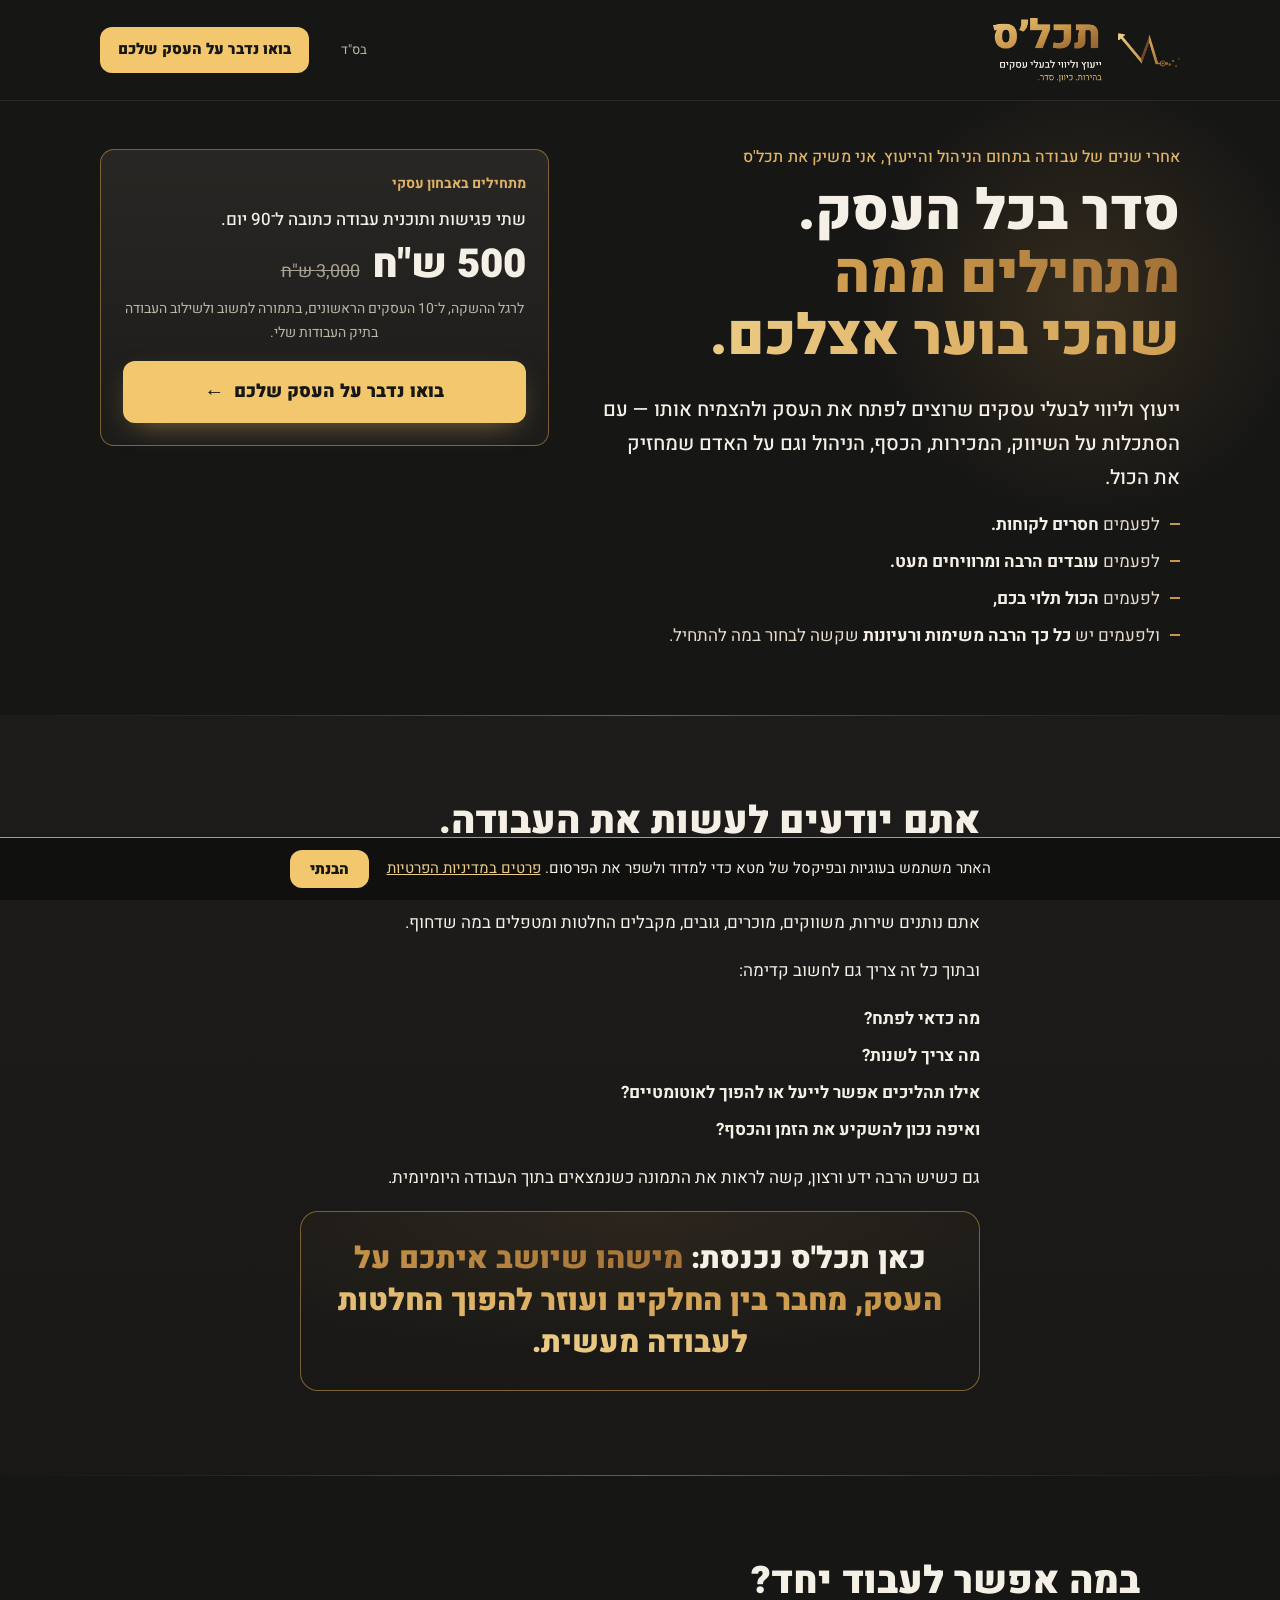
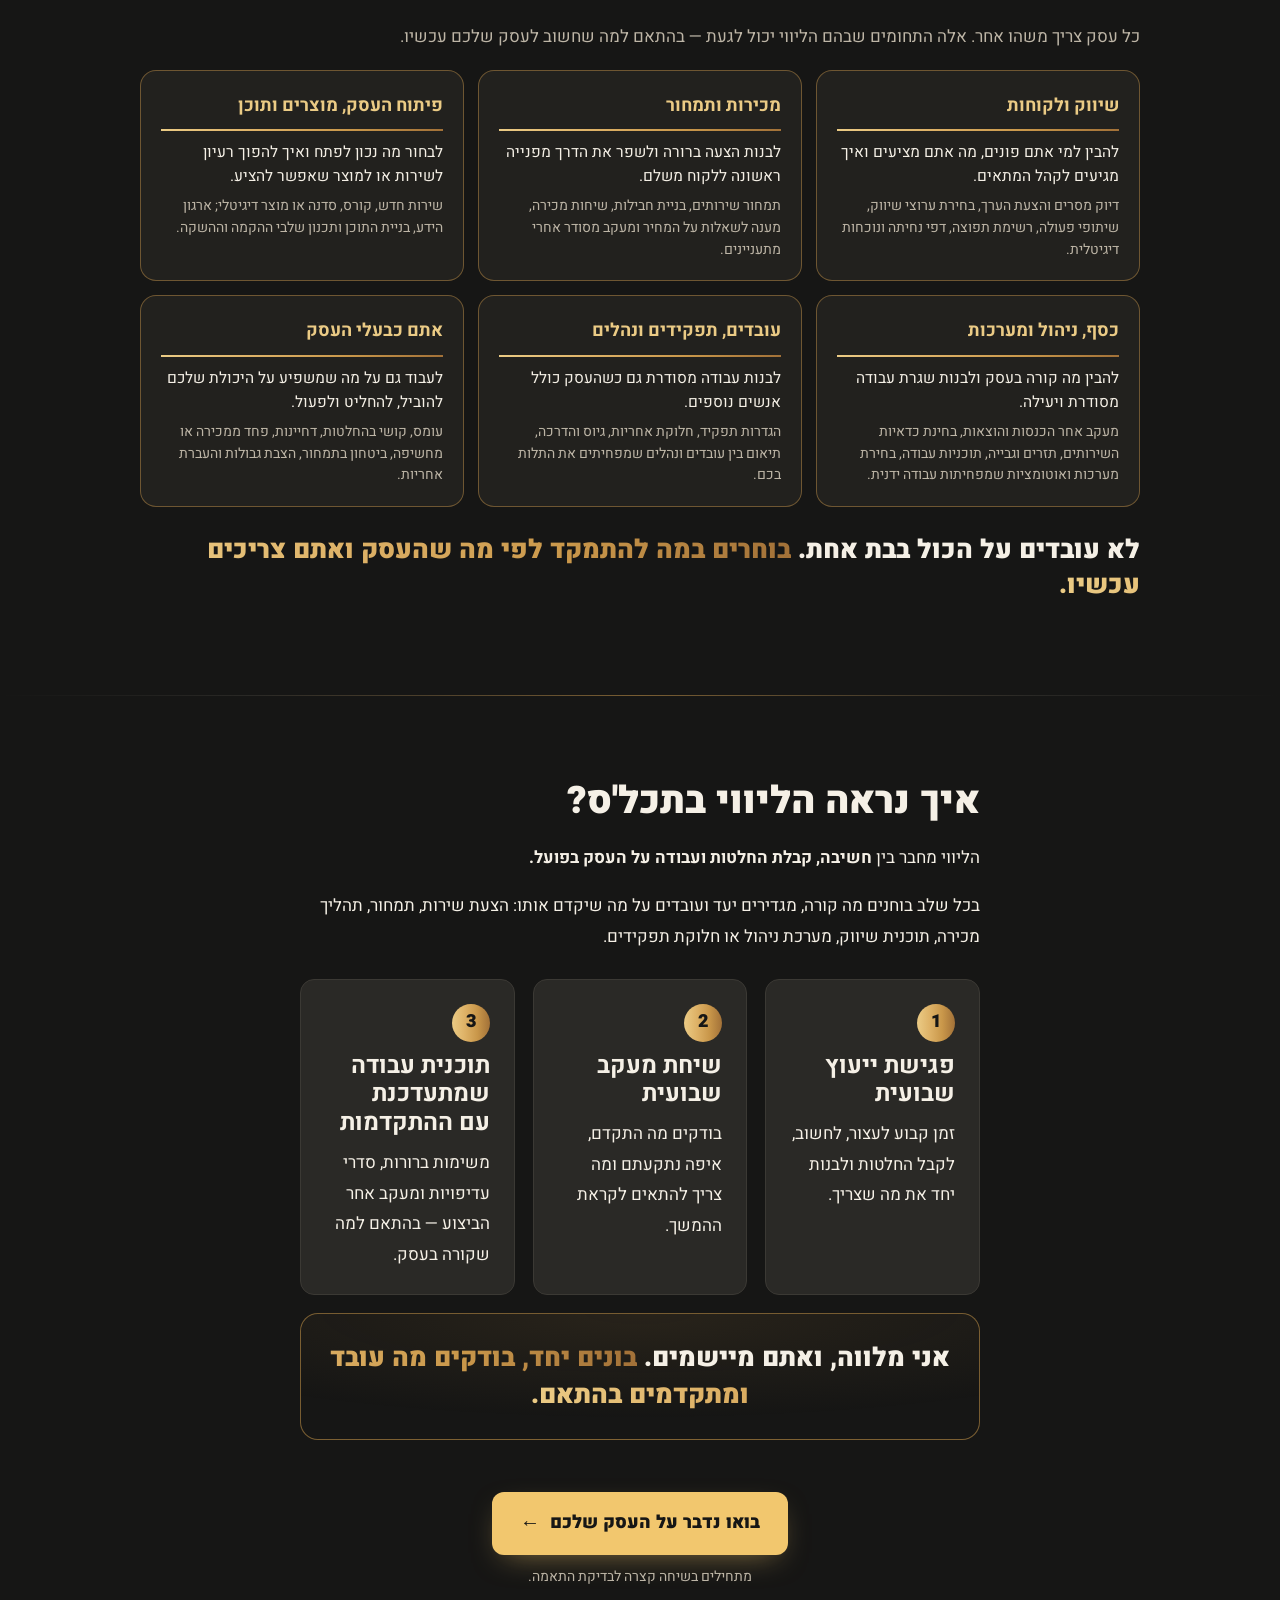
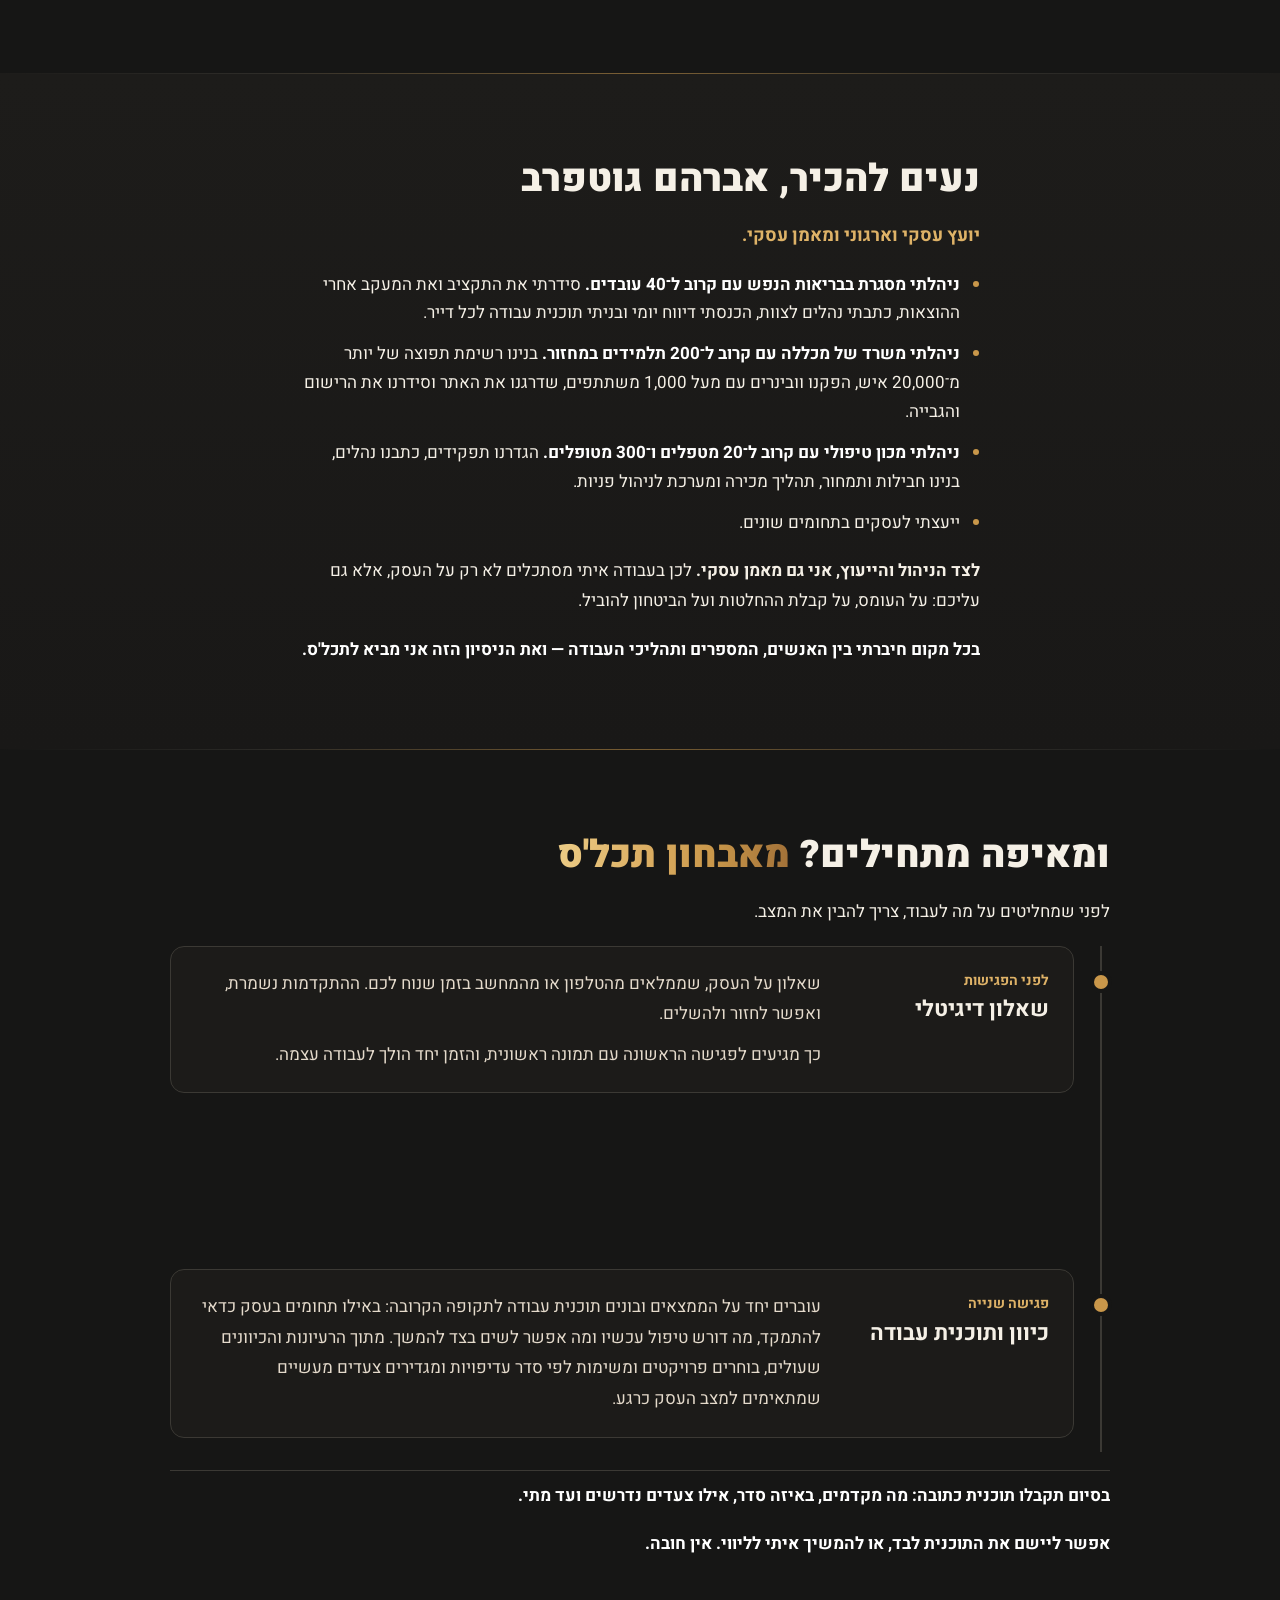
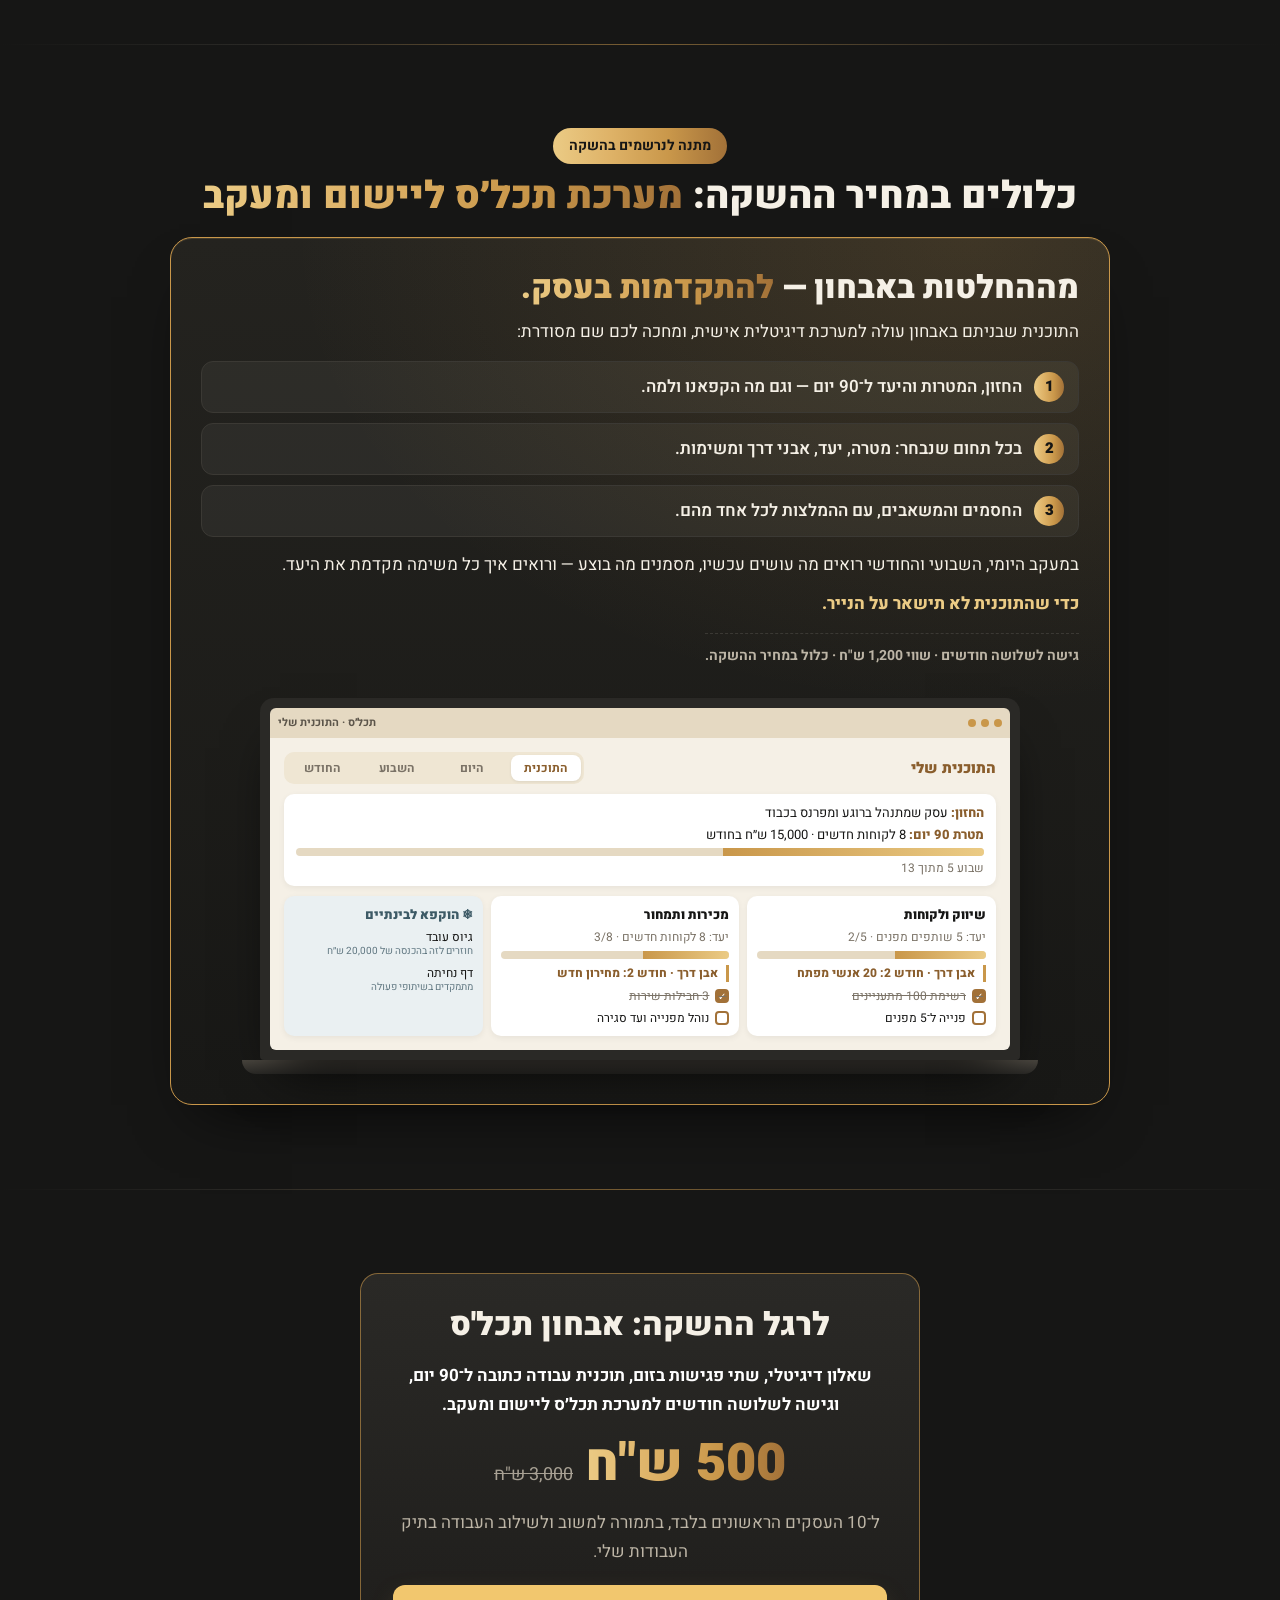
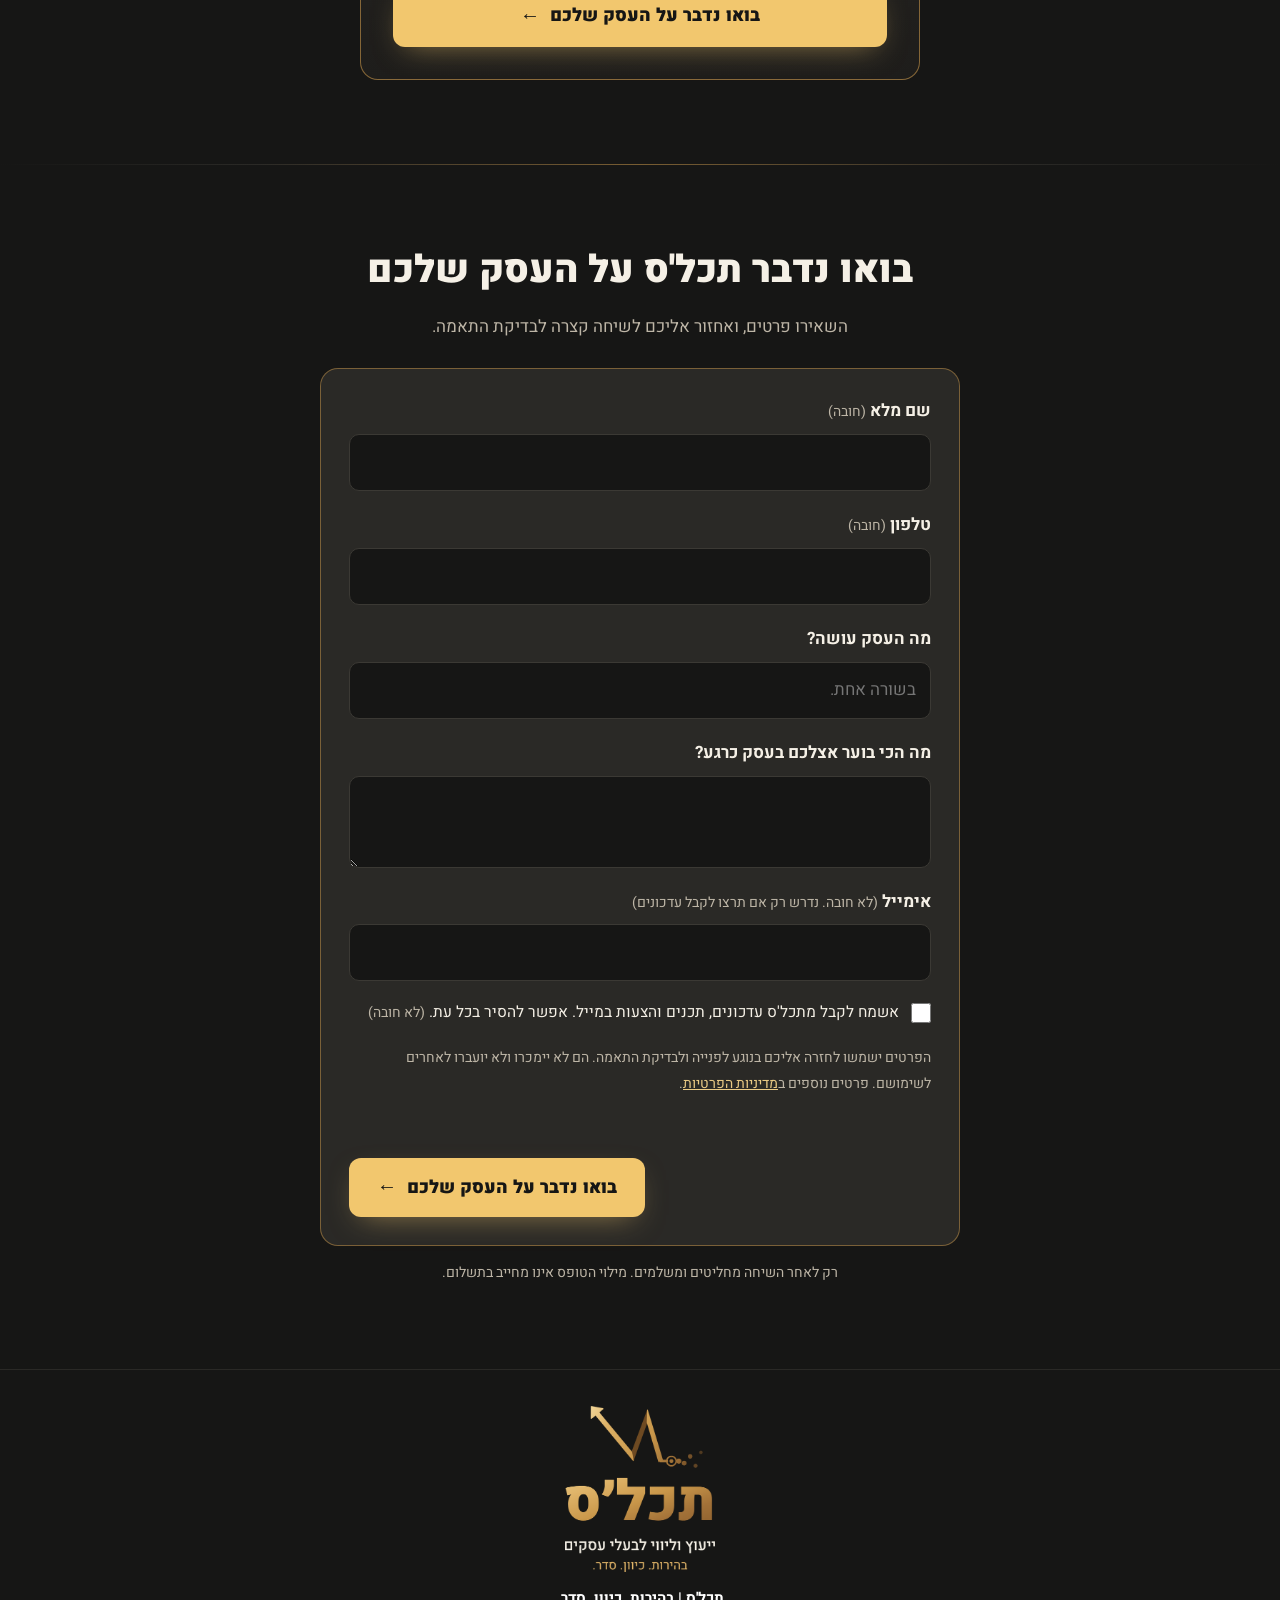
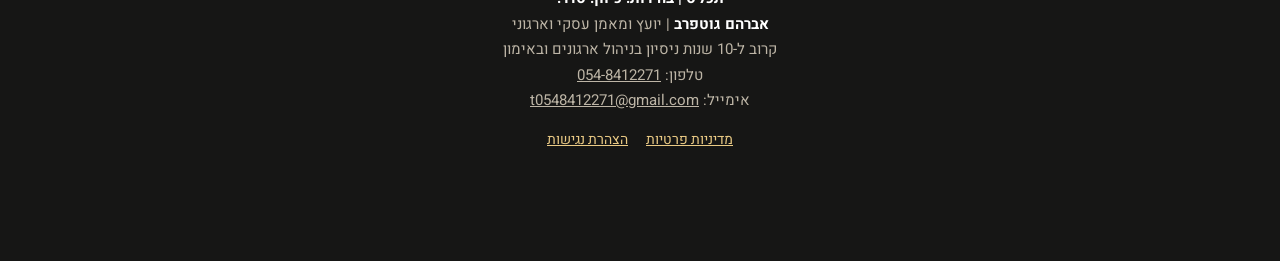
<file: index.html>
<!doctype html>
<html lang="he" dir="rtl">
<head>
<meta charset="utf-8">
<meta name="viewport" content="width=device-width, initial-scale=1, viewport-fit=cover">
<title>תכל'ס | אבחון עסקי במחיר השקה</title>
<meta name="description" content="אבחון עסקי בשתי פגישות ותוכנית עבודה כתובה לעסק. מבצע השקה: 500 ש&quot;ח במקום 3,000 ש&quot;ח, ל-10 העסקים הראשונים.">
<meta property="og:title" content="תכל'ס | אבחון עסקי במחיר השקה">
<meta property="og:description" content="אבחון עסקי בשתי פגישות ותוכנית עבודה כתובה לעסק. 500 ש&quot;ח במקום 3,000 ש&quot;ח, ל-10 העסקים הראשונים.">
<meta name="theme-color" content="#161615">
<link rel="preconnect" href="https://fonts.googleapis.com">
<link rel="preconnect" href="https://fonts.gstatic.com" crossorigin>
<link rel="stylesheet" href="https://fonts.googleapis.com/css2?family=Heebo:wght@400;500;700;900&display=swap">
<style>
:root {
  --bg: #161615;
  --bg-alt: #2A2926;
  --bg-deep: #10100F;
  --text: #F5F0E6;
  --text-2: #BDB5A6;
  --line: #3B3934;
  --gold: #C9974A;
  --gold-light: #EBCB85;
  --gold-mid: #DEB267;
  --gold-grad: linear-gradient(90deg, #EBCB85, #DEB267, #C9974A, #A27138);
  --cta: #F2C76E;
  --cta-hover: #EBCB85;
  --cta-text: #161615;
  --radius: 14px;
  --font: "Heebo", "Arial Hebrew", Arial, sans-serif;
  --read: 720px;
}
* { box-sizing: border-box; }
[hidden] { display: none !important; }
html { scroll-behavior: smooth; -webkit-text-size-adjust: 100%; }
body { margin: 0; background: var(--bg); color: var(--text); font-family: var(--font); font-size: 17px; line-height: 1.7; }
img { max-width: 100%; display: block; }
a { color: inherit; }
:focus-visible { outline: 2px solid var(--gold-light); outline-offset: 3px; border-radius: 6px; }
.wrap { width: 100%; max-width: 1120px; margin-inline: auto; padding-inline: max(20px, env(safe-area-inset-left, 0px)); }
.read { max-width: var(--read); margin-inline: auto; }
section { padding-block: 64px; position: relative; }
section + section::before { content: ""; position: absolute; top: 0; inset-inline: 0; height: 1px; background: linear-gradient(90deg, transparent, var(--line) 20%, var(--gold) 50%, var(--line) 80%, transparent); opacity: .55; }
h1, h2, h3 { margin: 0; line-height: 1.2; text-wrap: balance; }
h2 { font-size: clamp(26px, 4.2vw, 38px); font-weight: 900; }
h3 { font-size: 20px; font-weight: 700; }
p { margin: 0; }
.stack { display: grid; gap: 18px; }
.gold { background: var(--gold-grad); -webkit-background-clip: text; background-clip: text; color: transparent; }
.hook { color: var(--gold-mid); font-weight: 700; font-size: 15px; letter-spacing: .02em; }
.muted { color: var(--text-2); }
strong { font-weight: 700; color: #fff; }

/* buttons */
.btn { display: inline-flex; align-items: center; justify-content: center; gap: 10px; background: var(--cta); color: var(--cta-text); font-weight: 900; font-size: 18px; text-decoration: none; padding: 16px 28px; border-radius: 12px; border: 0; cursor: pointer; font-family: inherit; box-shadow: 0 10px 30px -12px rgba(242,199,110,.55); transition: background .2s, transform .2s, box-shadow .2s; }
.btn:hover { background: var(--cta-hover); transform: translateY(-1px); box-shadow: 0 14px 34px -12px rgba(242,199,110,.7); }
.btn:active { transform: translateY(0); }
.btn .ar { font-size: 20px; line-height: 1; }
.cta-row { display: grid; justify-items: center; gap: 10px; margin-top: 34px; text-align: center; }
.cta-row .small { font-size: 14px; color: var(--text-2); }

/* header */
.top { padding-block: 18px; border-bottom: 1px solid var(--bg-alt); }
.top .wrap { display: flex; align-items: center; justify-content: space-between; gap: 16px; }
.logo { font-weight: 900; font-size: 30px; line-height: 1; }
.brand { display: block; line-height: 0; }
.brand img { height: 64px; width: auto; }
.btn-sm { font-size: 15px; padding: 10px 18px; box-shadow: none; }
.flogo { width: 150px; height: auto; margin: 0 auto 14px; }

/* hero */
.hero { padding-block: 48px 64px; overflow: hidden; }
.hero::after { content: ""; position: absolute; inset: -20% -10% auto auto; width: 60vw; height: 60vw; max-width: 640px; max-height: 640px; background: radial-gradient(closest-side, rgba(201,151,74,.16), transparent 70%); pointer-events: none; }
.hero .wrap { display: grid; grid-template-columns: 1.3fr 1fr; gap: 48px; align-items: start; position: relative; z-index: 1; }
.hero h1 { font-size: clamp(34px, 5.4vw, 56px); font-weight: 900; line-height: 1.12; margin-bottom: 24px; }
.hero .txt { display: grid; gap: 16px; color: #E4DACB; }
.hero h1 .pre { display: block; font-size: 16px; font-weight: 500; color: var(--gold-mid); margin-bottom: 14px; letter-spacing: .01em; }
.hero .lead { font-size: 20px; color: var(--text); font-weight: 500; }
.hero .side { display: grid; gap: 18px; }
.portrait { aspect-ratio: 16 / 9; border-radius: var(--radius); background: radial-gradient(120% 90% at 30% 20%, #2F2D29, #1C1B19); border: 1px solid var(--line); display: grid; place-items: center; overflow: hidden; }
.portrait .mono { font-weight: 900; font-size: 64px; letter-spacing: .04em; }
.offer { background: linear-gradient(180deg, rgba(42,41,38,.92), rgba(30,29,27,.92)); border: 1px solid rgba(201,151,74,.55); border-radius: var(--radius); padding: 22px; display: grid; gap: 10px; backdrop-filter: blur(6px); }
.offer .lbl { color: var(--gold-mid); font-weight: 700; font-size: 14px; }
.offer .what { font-size: 17px; font-weight: 500; }
.price { display: flex; align-items: baseline; gap: 12px; flex-wrap: wrap; }
.price .now { font-size: 40px; font-weight: 900; line-height: 1; font-variant-numeric: tabular-nums; }
.price .was { color: #A8A194; text-decoration: line-through; font-size: 18px; }
.offer .btn { width: 100%; margin-top: 6px; }
.offer .seats { text-align: center; font-size: 14px; color: var(--text-2); }

/* lists */
.pillars { display: grid; grid-template-columns: repeat(2, minmax(0, 1fr)); gap: 0 32px; margin-top: 10px; }
.pillar { padding-block: 16px; border-top: 1px solid var(--line); }
.pillar b { display: block; color: var(--gold-light); font-size: 18px; margin-bottom: 2px; }
.pillar.self { grid-column: 1 / -1; }
.bad { display: grid; gap: 14px; margin-top: 8px; }
.bad div { background: var(--bg-alt); border-radius: 12px; padding: 18px 20px; border-inline-start: 3px solid var(--gold); }
.bad b { display: block; font-size: 18px; color: #fff; margin-bottom: 2px; }
.quote { font-size: clamp(22px, 3.4vw, 30px); font-weight: 900; line-height: 1.35; padding-block: 8px; }
.check { list-style: none; padding: 0; margin: 0; display: grid; gap: 12px; }
.check li { position: relative; padding-inline-start: 30px; }
.check li::before { content: ""; position: absolute; inset-inline-start: 0; top: .55em; width: 14px; height: 14px; border-radius: 50%; background: var(--gold-grad); }
.creds li::before { border-radius: 3px; transform: rotate(45deg); width: 10px; height: 10px; top: .7em; inset-inline-start: 3px; }

/* picker */
.picker { background: var(--bg-alt); border: 1px solid rgba(201,151,74,.45); border-radius: var(--radius); padding: 22px; display: grid; gap: 14px; }
.picker h3 .hint { margin-inline-start: 6px; -webkit-text-fill-color: var(--text-2); }
.groups { display: grid; grid-template-columns: repeat(2, minmax(0, 1fr)); gap: 14px; }
.grp { border: 1px solid var(--line); border-radius: 12px; padding: 12px 14px 8px; margin: 0; min-width: 0; display: grid; gap: 2px; align-content: start; }
.grp legend { color: var(--gold-light); font-weight: 900; font-size: 16px; padding-inline: 6px; }
.grp legend small, .row small { color: var(--text-2); font-weight: 400; }
.row { display: grid; grid-template-columns: 22px minmax(0, 1fr); gap: 10px; align-items: start; padding: 8px 4px; border-radius: 8px; cursor: pointer; font-size: 15.5px; line-height: 1.55; transition: background .2s; }
.row:hover { background: rgba(201,151,74,.08); }
.row input { appearance: none; -webkit-appearance: none; width: 20px; height: 20px; margin: 2px 0 0; border: 1.5px solid #6E675C; border-radius: 5px; background: var(--bg); cursor: pointer; display: grid; place-items: center; }
.row input:checked { background: var(--gold); border-color: var(--gold); }
.row input:checked::after { content: ""; width: 10px; height: 5px; border-left: 2px solid #161615; border-bottom: 2px solid #161615; transform: rotate(-45deg); margin-top: -3px; }
.row:has(input:checked) { background: rgba(201,151,74,.12); color: #fff; }
.pick-res { border-top: 1px solid var(--line); padding-top: 14px; display: grid; gap: 12px; }
.pick-res .btn { justify-self: start; }

/* stats */
.stats { list-style: none; padding: 0; margin: 0; display: grid; gap: 10px; }
.stats li { background: var(--bg-alt); border-radius: 12px; padding: 14px 18px; }
.stats b { color: var(--gold-light); font-size: 20px; font-weight: 900; margin-inline-end: 4px; }
.src { font-size: 13px; color: #A8A194; }

/* cases */
.cases { display: grid; grid-template-columns: repeat(3, minmax(0, 1fr)); gap: 18px; margin-top: 8px; }
.case { background: var(--bg-alt); border: 1px solid var(--line); border-radius: var(--radius); padding: 24px; display: grid; gap: 12px; align-content: start; }
.case h3 { font-size: 21px; line-height: 1.3; }
.case p { font-size: 16px; color: #E4DACB; }
.case b { color: #fff; }
.case .after { border-top: 1px solid var(--line); padding-top: 12px; }
.case .after b { color: var(--gold-light); }

/* bonuses */
.bonuses { display: grid; grid-template-columns: repeat(2, minmax(0, 1fr)); gap: 16px; }
.bonus { border: 1px solid rgba(201,151,74,.45); border-radius: var(--radius); padding: 20px; display: grid; gap: 8px; align-content: start; background: linear-gradient(180deg, rgba(42,41,38,.7), rgba(22,22,21,.7)); }
.bn { color: var(--gold-mid); font-weight: 700; font-size: 14px; }
.val { color: var(--text-2); font-size: 14px; }

/* bonuses v3 */
.bx .wrap { max-width: 980px; }
.bx-head { text-align: center; display: grid; gap: 10px; justify-items: center; }
.bx-kicker { display: inline-block; font-size: 14px; font-weight: 700; color: var(--cta-text); background: var(--gold-grad); padding: 6px 16px; border-radius: 999px; }
.bx-feature { display: grid; grid-template-columns: 1.15fr .85fr; gap: 30px; align-items: center; border: 1px solid var(--gold); border-radius: 22px; padding: 30px; background: radial-gradient(120% 90% at 85% 0%, rgba(201,151,74,.16), rgba(22,22,21,0) 60%), linear-gradient(180deg, #24231f, #181816); box-shadow: 0 30px 60px -30px rgba(0,0,0,.8), inset 0 1px 0 rgba(235,203,133,.15); }
.bx-feature.flip .bx-copy { order: 2; }
.bx-feature.flip .bx-mock { order: 1; }
.bx-feature.flip .bx-dev { transform: rotate(2.5deg); }
.bx-copy { display: grid; gap: 10px; }
.bx-copy p { margin: 0; }
.bx-tags { display: flex; gap: 8px; }
.bx-tag { display: inline-block; justify-self: start; font-size: 13px; font-weight: 800; color: var(--gold-light); border: 1px solid rgba(201,151,74,.6); border-radius: 999px; padding: 3px 12px; }
.bx-tag.new { background: var(--cta); color: var(--cta-text); border-color: var(--cta); }
.bx-lead { font-size: clamp(24px, 3.4vw, 32px); font-weight: 900; line-height: 1.25; }
.bx-list { list-style: none; margin: 4px 0; padding: 0; display: grid; gap: 10px; }
.bx-list li { display: flex; align-items: center; gap: 12px; background: rgba(245,240,230,.05); border: 1px solid var(--line); border-radius: 12px; padding: 10px 14px; font-weight: 600; }
.bx-list b { flex: none; width: 30px; height: 30px; border-radius: 50%; display: grid; place-items: center; background: var(--gold-grad); color: var(--cta-text); font-weight: 900; font-size: 15px; }
.bx-strong { font-weight: 800; color: var(--gold-light); }
.bx-val { justify-self: start; font-size: 14px; font-weight: 700; color: var(--text-2); border-top: 1px dashed var(--line); padding-top: 10px; margin-top: 4px; }
.bx-mock { display: flex; justify-content: center; }
.bx-dev { width: 100%; max-width: 300px; background: #F5F0E6; color: #161615; border-radius: 30px; padding: 18px 16px 16px; border: 6px solid #2A2926; box-shadow: 0 30px 50px -20px rgba(0,0,0,.8), 0 0 0 1px rgba(201,151,74,.4); transform: rotate(-2.5deg); display: grid; gap: 10px; font-size: 14px; line-height: 1.35; }
.bx-dev-top { display: flex; justify-content: space-between; align-items: baseline; font-weight: 900; font-size: 17px; color: #8A5E2D; padding-bottom: 6px; border-bottom: 2px solid #E5D9C2; }
.bx-dev-top small { font-weight: 600; color: #7a7266; font-size: 12px; }
.bx-task { display: flex; gap: 10px; align-items: flex-start; background: #fff; border-radius: 12px; padding: 10px; box-shadow: 0 2px 6px rgba(0,0,0,.06); }
.bx-task i { flex: none; width: 22px; height: 22px; border-radius: 6px; border: 2px solid #A27138; display: grid; place-items: center; font-style: normal; font-size: 14px; color: #fff; }
.bx-task.done i { background: #A27138; }
.bx-task.done strong { text-decoration: line-through; color: #7a7266; }
.bx-task strong { display: block; font-size: 14px; color: #161615; }
.bx-task small { display: block; color: #7a7266; font-size: 12px; }
.bx-later { background: #EFE6D3; border-radius: 10px; padding: 8px 10px; font-size: 12px; color: #5c554a; }
.bx-later span { display: block; font-weight: 800; color: #8A5E2D; font-size: 12px; }
.bx-prog { height: 8px; background: #E5D9C2; border-radius: 99px; overflow: hidden; }
.bx-prog span { display: block; height: 100%; background: linear-gradient(90deg, #C9974A, #EBCB85); }
.bx-foot { color: #7a7266; font-size: 12px; text-align: center; }
.bx-tabs { display: flex; gap: 4px; background: #EFE6D3; border-radius: 10px; padding: 3px; font-size: 12px; font-weight: 700; color: #7a7266; }
.bx-tabs span { flex: 1; text-align: center; padding: 5px 0; border-radius: 8px; }
.bx-tabs .on { background: #fff; color: #8A5E2D; box-shadow: 0 1px 3px rgba(0,0,0,.08); }
.bx-later p { margin: 0 0 4px; }
.bx-area { display: flex; justify-content: space-between; align-items: center; font-weight: 900; color: #161615; font-size: 14px; }
.bx-area em { font-style: normal; font-size: 11px; font-weight: 800; color: #fff; background: #A27138; border-radius: 99px; padding: 2px 8px; }
.bx-proj { font-size: 12px; font-weight: 800; color: #8A5E2D; border-inline-start: 3px solid #C9974A; padding-inline-start: 8px; }
.bx-dev .bx-task.sub { margin-inline-start: 12px; }
.bx-feature.wide { grid-template-columns: minmax(0, 1fr); }
.bx-feature.wide .bx-mock { order: 2; }
.bx-feature.wide .bx-lap { max-width: 760px; transform: none; }
.bx-dash { background: #F5F0E6; color: #161615; padding: 14px; display: grid; gap: 10px; font-size: 13px; line-height: 1.35; border-radius: 0 0 6px 6px; }
.bx-dash-top { display: flex; justify-content: space-between; align-items: center; gap: 10px; flex-wrap: wrap; }
.bx-dash-top b { color: #8A5E2D; font-size: 15px; font-weight: 900; }
.bx-dash .bx-tabs { flex: 0 1 300px; }
.bx-goal { background: #fff; border-radius: 10px; padding: 10px 12px; display: grid; gap: 4px; box-shadow: 0 2px 6px rgba(0,0,0,.06); }
.bx-goal span { color: #8A5E2D; font-weight: 800; }
.bx-goal small { color: #7a7266; font-size: 12px; }
.bx-cols { display: grid; grid-template-columns: 1fr 1fr .8fr; gap: 8px; }
.bx-col { background: #fff; border-radius: 10px; padding: 10px; display: grid; gap: 6px; align-content: start; box-shadow: 0 2px 6px rgba(0,0,0,.06); }
.bx-col h4 { margin: 0; font-size: 13px; font-weight: 900; }
.bx-col .t { color: #7a7266; font-size: 12px; }
.bx-col .r { display: flex; gap: 6px; align-items: center; font-size: 12px; }
.bx-col .r i { flex: none; width: 14px; height: 14px; border-radius: 4px; border: 2px solid #A27138; font-style: normal; font-size: 10px; display: grid; place-items: center; color: #fff; }
.bx-col .r.ok i { background: #A27138; }
.bx-col .r.ok { color: #7a7266; text-decoration: line-through; }
.bx-col.frz { background: #EAF0F2; }
.bx-col.frz h4 { color: #3d5a66; }
.bx-col.frz p { margin: 0; font-size: 12px; }
.bx-col.frz p small { display: block; color: #5f7680; }
@media (max-width: 620px) { .bx-cols { grid-template-columns: minmax(0, 1fr); } .bx-feature.wide .bx-mock { order: 2; } }
.bx-page { background: #fff; border-radius: 12px; padding: 14px; display: grid; gap: 8px; box-shadow: 0 2px 6px rgba(0,0,0,.06); }
.bx-ln { height: 9px; border-radius: 5px; background: #E5D9C2; }
.bx-ln.w60 { width: 60%; } .bx-ln.w70 { width: 70%; } .bx-ln.w80 { width: 80%; } .bx-ln.w85 { width: 85%; } .bx-ln.w90 { width: 90%; }
.bx-ln.hl { background: #F2C76E; box-shadow: 0 0 0 3px rgba(242,199,110,.35); }
.bx-btn { justify-self: start; font-size: 12px; font-weight: 800; padding: 5px 12px; border-radius: 8px; background: #E5D9C2; color: #5c554a; }
.bx-btn.hl { background: #F2C76E; color: #161615; }
.bx-note { display: flex; align-items: center; gap: 8px; font-size: 12px; font-weight: 700; color: #8A5E2D; background: #FBF5E8; border: 1px dashed #C9974A; border-radius: 8px; padding: 5px 8px; }
.bx-note b { flex: none; width: 18px; height: 18px; border-radius: 50%; background: #A27138; color: #fff; display: grid; place-items: center; font-size: 11px; }
.bx-stack { border: 1px solid var(--line); border-radius: 16px; overflow: hidden; }
.bx-row { display: flex; justify-content: space-between; gap: 12px; padding: 12px 18px; border-bottom: 1px solid var(--line); color: var(--text-2); }
.bx-row.tot { border-bottom: 0; background: rgba(201,151,74,.1); color: var(--text); font-weight: 800; flex-wrap: wrap; }
.bx-row.tot s { color: var(--text-2); font-weight: 600; margin-left: 8px; }
.bx-clip { position: relative; width: 100%; max-width: 290px; background: #8A5E2D; border-radius: 16px; padding: 26px 14px 14px; transform: rotate(2.5deg); box-shadow: 0 30px 50px -20px rgba(0,0,0,.8); }
.bx-clip-top { position: absolute; top: -12px; left: 50%; transform: translateX(-50%); width: 110px; height: 30px; border-radius: 10px 10px 6px 6px; background: linear-gradient(180deg, #d9d3c7, #9c968a); box-shadow: 0 3px 6px rgba(0,0,0,.4); }
.bx-paper { background: #FFFDF7; border-radius: 6px; padding: 16px 16px 18px; display: grid; gap: 9px; color: #161615; background-image: repeating-linear-gradient(180deg, transparent 0 33px, #EFE6D3 33px 34px); }
.bx-paper-h { font-weight: 900; font-size: 17px; color: #8A5E2D; border-bottom: 2px solid #C9974A; padding-bottom: 6px; }
.bx-pl { display: flex; align-items: center; gap: 10px; font-size: 14px; font-weight: 700; }
.bx-pl i { flex: none; width: 18px; height: 18px; border: 2px solid #8A5E2D; border-radius: 3px; display: grid; place-items: center; font-style: normal; font-size: 14px; font-weight: 900; color: #A27138; }
.bx-pl.on { color: #7a7266; }
.bx-pl.dim { color: #9c968a; font-weight: 500; }
.bx-pen { position: absolute; left: -34px; bottom: -6px; width: 150px; height: 12px; border-radius: 6px; background: linear-gradient(90deg, #2A2926 0 80%, #C9974A 80% 92%, #161615 92%); transform: rotate(-38deg); box-shadow: 0 4px 8px rgba(0,0,0,.5); }
.bx-lap { width: 100%; max-width: 340px; transform: rotate(-2deg); }
.bx-lap-screen { position: relative; background: #2A2926; border-radius: 14px 14px 4px 4px; padding: 10px; box-shadow: 0 30px 50px -20px rgba(0,0,0,.8); }
.bx-lap-bar { display: flex; align-items: center; gap: 5px; background: #E5D9C2; border-radius: 6px 6px 0 0; padding: 6px 8px; font-size: 11px; color: #5c554a; font-weight: 700; }
.bx-lap-bar i { width: 8px; height: 8px; border-radius: 50%; background: #C9974A; }
.bx-lap-bar span { margin-inline-start: auto; }
.bx-lap-page { background: #fff; padding: 14px; display: grid; gap: 9px; min-height: 170px; border-radius: 0 0 6px 6px; }
.bx-lap-base { height: 14px; margin: 0 -18px; background: linear-gradient(180deg, #4a463f, #2A2926); border-radius: 0 0 14px 14px; }
.bx-mark { position: absolute; font-size: 12px; font-weight: 800; color: #fff; background: #A27138; border-radius: 8px; padding: 4px 9px; box-shadow: 0 6px 12px rgba(0,0,0,.35); white-space: nowrap; }
.bx-mark::after { content: ""; position: absolute; width: 10px; height: 10px; background: #A27138; transform: rotate(45deg); }
.bx-mark.m1 { top: 34px; left: -26px; } .bx-mark.m1::after { right: -4px; top: 8px; }
.bx-mark.m2 { top: 104px; right: -30px; } .bx-mark.m2::after { left: -4px; top: 8px; }
.bx-mark.m3 { bottom: 26px; left: -14px; } .bx-mark.m3::after { right: -4px; top: 8px; }
.bx-lens { position: absolute; top: 58px; left: 70px; width: 74px; height: 74px; border-radius: 50%; border: 6px solid #C9974A; background: rgba(242,199,110,.18); box-shadow: 0 6px 14px rgba(0,0,0,.4); }
.bx-lens::after { content: ""; position: absolute; width: 40px; height: 9px; background: #8A5E2D; border-radius: 5px; bottom: -18px; right: -30px; transform: rotate(45deg); }
@media (max-width: 820px) { .bx-feature { grid-template-columns: minmax(0, 1fr); padding: 22px; } .bx-mock, .bx-feature.flip .bx-mock { order: -1; } .bx-feature.flip .bx-copy { order: 2; } }
.bonus.feature { grid-column: 1 / -1; padding: 26px 24px; border-color: var(--gold, #C9974A); background: linear-gradient(180deg, rgba(201,151,74,.14), rgba(22,22,21,.75)); }
.bonus.feature .lead { font-size: clamp(20px,3vw,24px); font-weight: 800; }
.bonus.feature ul { margin: 0; padding-inline-start: 22px; display: grid; gap: 6px; }
.total { font-size: 20px; font-weight: 700; text-align: center; margin-top: 6px; }

/* about */
.about { display: grid; grid-template-columns: 260px minmax(0, 1fr); gap: 40px; align-items: start; }
.about .portrait { aspect-ratio: 1; }
.about .portrait .mono { font-size: 54px; }
.role { color: var(--gold-mid); font-weight: 700; font-size: 18px; }

/* phases */
.phases { display: grid; grid-template-columns: repeat(2, minmax(0, 1fr)); gap: 18px; margin-top: 8px; }
.phase { background: var(--bg-alt); border: 1px solid var(--line); border-radius: var(--radius); padding: 24px; display: grid; gap: 10px; align-content: start; }
.badge { color: var(--gold-mid); font-weight: 700; font-size: 14px; }
.phase h3 { font-size: 24px; }
.goal { border-top: 1px solid var(--line); padding-top: 10px; color: #E4DACB; }
.follow { margin-top: 18px; border: 1px dashed rgba(201,151,74,.6); border-radius: var(--radius); padding: 22px 24px; display: grid; gap: 8px; }
.follow h3 { color: var(--gold-light); }

/* testimonials */
.tgrid { display: grid; grid-template-columns: repeat(2, minmax(0, 1fr)); gap: 18px; margin-top: 8px; }
.tcard { background: var(--bg-alt); border-radius: var(--radius); padding: 24px; display: grid; gap: 14px; align-content: space-between; border: 1px solid var(--line); }
.tcard p { color: #E4DACB; }
.tcard p::before { content: "״"; display: block; font-size: 44px; line-height: .6; height: 22px; color: var(--gold); font-weight: 900; }
.tcard .who { font-weight: 700; color: var(--gold-light); }
.tcard.wide { grid-column: 1 / -1; }

/* urgency */
.urgency { background: var(--bg-deep); text-align: center; }
.urgency .quote { max-width: 760px; margin-inline: auto; }

/* pricing */
.pricebox { background: linear-gradient(180deg, #2A2926, #1E1D1B); border: 1px solid rgba(201,151,74,.6); border-radius: 18px; padding: 32px; display: grid; gap: 18px; max-width: 560px; margin-inline: auto; text-align: center; }
.pricebox .check { text-align: right; max-width: 360px; margin-inline: auto; }
.pricebox .price { justify-content: center; }
.pricebox .price .now { font-size: 52px; }

/* faq */
.faq { display: grid; gap: 12px; }
.faq details { background: var(--bg-alt); border-radius: 12px; padding: 4px 20px; border: 1px solid var(--line); }
.faq summary { cursor: pointer; font-weight: 700; font-size: 18px; padding-block: 16px; list-style: none; display: flex; justify-content: space-between; gap: 12px; }
.faq summary::-webkit-details-marker { display: none; }
.faq summary::after { content: "+"; color: var(--gold-light); font-size: 24px; line-height: 1; }
.faq details[open] summary::after { content: "−"; }
.faq details p { padding-bottom: 18px; color: #E4DACB; }

/* form */
.formbox { background: var(--bg-alt); border: 1px solid rgba(201,151,74,.5); border-radius: 18px; padding: 28px; max-width: 640px; margin-inline: auto; }
.steps { display: flex; gap: 8px; margin-bottom: 22px; }
.steps span { flex: 1; height: 5px; border-radius: 3px; background: var(--line); transition: background .3s; }
.steps span.on { background: var(--gold-grad); }
.step { display: none; gap: 20px; }
.step.active { display: grid; }
.steptitle { font-weight: 900; font-size: 20px; }
.field { display: grid; gap: 8px; }
.field > label, .field > .q { font-weight: 700; }
.field input[type=text], .field input[type=tel], .field input[type=email], .field textarea { width: 100%; background: var(--bg); color: var(--text); border: 1px solid var(--line); border-radius: 10px; padding: 13px 14px; font: inherit; font-size: 17px; }
.field textarea { min-height: 92px; resize: vertical; }
.field input:focus, .field textarea:focus { outline: none; border-color: var(--gold); box-shadow: 0 0 0 3px rgba(201,151,74,.25); }
.opts { display: flex; flex-wrap: wrap; gap: 8px; }
.opts label { position: relative; }
.opts input { position: absolute; opacity: 0; inset: 0; cursor: pointer; }
.opts span { display: inline-block; padding: 9px 14px; border: 1px solid var(--line); border-radius: 999px; font-size: 15.5px; background: var(--bg); transition: border-color .2s, background .2s, color .2s; cursor: pointer; }
.opts input:checked + span { border-color: var(--gold); background: rgba(201,151,74,.16); color: #fff; }
.opts input:focus-visible + span { outline: 2px solid var(--gold-light); outline-offset: 2px; }
.hint { font-size: 14px; color: var(--text-2); font-weight: 400; }
.nav { display: flex; gap: 12px; justify-content: space-between; align-items: center; margin-top: 4px; }
.back { background: none; border: 0; color: var(--text-2); font: inherit; cursor: pointer; padding: 10px 4px; text-decoration: underline; }
.err { color: #F2B8A0; font-size: 15px; min-height: 1.2em; }
.scarcity { font-size: 14px; color: var(--text-2); text-align: center; margin-top: 14px; }
.thanks { display: none; text-align: center; gap: 14px; padding-block: 20px; }
.thanks.show { display: grid; }

footer { padding-block: 36px 110px; border-top: 1px solid var(--bg-alt); color: var(--text-2); font-size: 15px; text-align: center; }
footer .logo { font-size: 24px; margin-bottom: 8px; display: inline-block; }
.ltr { direction: ltr; unicode-bidi: isolate; }

/* sticky mobile cta */
.sticky { position: fixed; inset-inline: 0; bottom: 0; z-index: 20; padding: 10px max(16px, env(safe-area-inset-left, 0px)) calc(10px + env(safe-area-inset-bottom, 0px)); background: rgba(16,16,15,.94); border-top: 1px solid var(--line); backdrop-filter: blur(8px); display: none; transform: translateY(110%); transition: transform .3s; }
.sticky.show { transform: translateY(0); }
.sticky .btn { width: 100%; font-size: 17px; padding: 14px; }

/* reveal */
.rv { opacity: 1; transform: none; transition: opacity .6s ease, transform .6s ease; }
.js .rv.pre { opacity: 0; transform: translateY(16px); }

@media (max-width: 900px) {
  .cases { grid-template-columns: minmax(0, 1fr); }
  .hero .wrap { display: flex; flex-direction: column; gap: 28px; }
  .hero .wrap > div:first-child { display: contents; }
  .hero h1 { order: 1; margin-bottom: 0; }
  .hero .side { order: 2; grid-template-columns: minmax(0, 1fr); }
  .hero .txt { order: 3; }
  .hero .side .portrait { display: none; }
  .about { grid-template-columns: minmax(0, 1fr); gap: 24px; }
  .about .portrait { max-width: 220px; }
}
@media (max-width: 720px) {
  section { padding-block: 52px; }
  .pillars, .phases, .tgrid, .bonuses, .groups { grid-template-columns: minmax(0, 1fr); }
  .picker { padding: 18px 14px; }
  .tcard.wide { grid-column: auto; }
  .brand img { height: 50px; }
  .top .btn-sm { display: none; }
  .top .wrap { justify-content: center; }
  .formbox, .pricebox { padding: 22px 18px; }
  .sticky { display: block; }
  .btn { font-size: 17px; }
}
@media (prefers-reduced-motion: reduce) {
  html { scroll-behavior: auto; }
  .rv, .js .rv.pre { opacity: 1; transform: none; transition: none; }
  .btn, .sticky { transition: none; }
}

.area { background: var(--bg-alt); border: 1px solid var(--line); border-radius: var(--radius); padding: 18px 18px; }
/* v4: header bsd, selectable area cards, 3-col phases */
.bsd { font-size: 13px; color: var(--text-2); margin-inline-start: auto; margin-inline-end: 16px; }
.areas { display: grid; grid-template-columns: repeat(3, minmax(0, 1fr)); gap: 14px; }
.area.row { display: grid; grid-template-columns: 22px minmax(0, 1fr); gap: 12px; align-items: start; background: var(--bg-alt); border: 1px solid var(--line); border-radius: var(--radius); padding: 18px 16px; cursor: pointer; transition: border-color .2s, background .2s; }
.area.row:hover { border-color: rgba(201,151,74,.6); }
.area.row:has(input:checked) { border-color: var(--gold); background: rgba(201,151,74,.10); }
.area.row input { margin-top: 4px; }
.abody { display: grid; gap: 6px; }
.abody b { color: var(--gold-light); font-size: 18px; }
.abody .ain { color: var(--text); font-size: 15.5px; line-height: 1.55; }
.abody small { color: var(--text-2); font-size: 14px; line-height: 1.55; }
.phases.three { grid-template-columns: repeat(3, minmax(0, 1fr)); }
@media (max-width: 900px) { .areas, .phases.three { grid-template-columns: minmax(0, 1fr); } }
@media (max-width: 720px) { .bsd { position: absolute; top: 8px; inset-inline-start: 16px; margin: 0; font-size: 12px; } .top { position: relative; } }
.tcard .tt{font-size:18px;color:var(--gold-light);margin:0 0 10px;line-height:1.4}
.portrait svg{display:block;width:62%;height:62%;margin:auto}
.exp{margin:0;padding-inline-start:20px;display:grid;gap:6px}
.exp li::marker{color:var(--gold)}
.stats{display:grid;gap:14px;align-content:start;background:radial-gradient(120% 90% at 30% 20%,#2F2D29,#1C1B19);border:1px solid var(--line);border-radius:var(--radius);padding:22px 20px}
.stats div{display:grid;gap:2px;padding-bottom:12px;border-bottom:1px solid var(--line)}
.stats div:last-child{border-bottom:0;padding-bottom:0}
.stats b{font-size:clamp(30px,4vw,40px);font-weight:900;line-height:1.1;background:linear-gradient(135deg,#EBCB85,#A27138);-webkit-background-clip:text;background-clip:text;color:transparent}
.stats span{font-size:14.5px;color:var(--text-2)}
.about{grid-template-columns:minmax(0,1fr)!important}
.exp{gap:12px}
.bx-mob { display: none; }
.bx-mob .bx-dev { transform: none; }
.bx-later.frz-m { background: #EAF0F2; color: #3d5a66; }
.bx-later.frz-m span { color: #3d5a66; }
@media (max-width: 620px) { .bx-feature.wide .bx-lap { display: none; } .bx-mob { display: flex; justify-content: center; width: 100%; } }
/* reading rhythm (2026-11-10) */
section { padding-block: 84px; }
section.band { background: linear-gradient(180deg, #1D1C1A, #191817); }
.read p { line-height: 1.8; }
.read p.quote { line-height: 1.4; }
.hl { color: var(--gold-light); font-weight: 700; }
.pains { list-style: none; margin: 0; padding: 0; display: grid; gap: 8px; }
.pains li { position: relative; padding-inline-start: 20px; }
.pains li::before { content: ""; position: absolute; inset-inline-start: 0; top: .72em; width: 10px; height: 2px; background: var(--gold); }
.pains b { color: var(--text); }
.qs { list-style: none; margin: 0; padding: 0; display: grid; gap: 8px; border-inline-start: 3px solid var(--gold); padding-inline-start: 16px; }
.qs li { font-size: 18px; font-weight: 700; color: var(--text); }
@media (max-width: 720px) { section { padding-block: 60px; } }
/* calmer look (2026-11-10) */
.timeline { display: grid; gap: 0; border-inline-start: 2px solid var(--line); margin-inline-start: 8px; }
.timeline .phase { background: none; border: 0; border-radius: 0; padding: 4px 26px 26px 0; position: relative; gap: 8px; }
.timeline .phase::before { content: ""; position: absolute; inset-inline-start: -8px; top: 8px; width: 14px; height: 14px; border-radius: 50%; background: var(--gold); box-shadow: 0 0 0 4px var(--bg); }
.timeline .phase h3 { font-size: 22px; }
.timeline .phase p { color: #E4DACB; }
.hl { color: inherit; font-weight: 700; }
.qs { border-inline-start: 0; padding-inline-start: 0; }
.qs li { font-size: 17px; }
#areas .area::before { display: none; }
#areas .area:hover { transform: none; box-shadow: none; border-color: var(--line); }
.about .score div { background: none; border: 0; padding: 6px 4px; }
.about .score { border-block: 1px solid var(--line); padding-block: 10px; }
/* scroll-linked lines + lit emphasis (2026-11-10) */
.sprog { position: fixed; top: 0; inset-inline: 0; height: 3px; z-index: 60; pointer-events: none; }
.sprog span { display: block; height: 100%; background: var(--gold-grad); transform: scaleX(0); transform-origin: right; }
section + section::before { transition: transform 1.4s cubic-bezier(.2,.7,.2,1); }
.js section.unseen::before { transform: scaleX(0); }
.timeline { position: relative; }
.timeline::after { content: ""; position: absolute; inset-inline-start: -2px; top: 0; width: 2px; height: var(--fill, 0%); background: var(--gold-grad); }
.timeline .phase::before { transition: transform .4s ease, background .4s ease; }
.timeline .phase.on::before { transform: scale(1.35); }
.js .rv .gold { transition: -webkit-text-fill-color 1.1s ease .2s; }
.js .rv:not(.lit) .gold { -webkit-text-fill-color: #F5F0E6; }
@media (prefers-reduced-motion: reduce) { .js section.unseen::before { transform: none; } .js .rv:not(.lit) .gold { -webkit-text-fill-color: transparent; } .timeline::after { height: 100%; } }
.timeline .phase p { color: var(--text-2); }
.timeline .phase p b { color: var(--text); font-weight: 700; transition: color 1s ease .3s; }
.js .rv:not(.lit) .timeline .phase p b { color: var(--text-2); }
/* Yahav-style chunking (2026-11-10) */
.diag { max-width: 980px; }
.diag .timeline .phase { display: grid; grid-template-columns: 200px minmax(0, 1fr); grid-template-rows: auto 1fr; column-gap: 28px; row-gap: 4px; background: #1C1B19; border: 1px solid var(--line); border-radius: 14px; padding: 22px 24px; margin: 0 26px 14px 0; }
.diag .timeline .phase::before { inset-inline-start: -35px; top: 28px; }
.diag .timeline .phase .badge { grid-column: 1; }
.diag .timeline .phase h3 { grid-column: 1; grid-row: 2; align-self: start; }
.diag .timeline .phase .ptext { grid-column: 2; grid-row: 1 / span 2; display: grid; gap: 10px; }
.diag .timeline .phase .ptext p { color: #E4DACB; }
.diag .timeline { border-inline-start: 2px solid var(--line); }
@media (max-width: 720px) { .diag .timeline .phase { grid-template-columns: minmax(0, 1fr); margin-inline-start: 18px; padding: 18px; } .diag .timeline .phase h3, .diag .timeline .phase .ptext { grid-column: 1; grid-row: auto; } .diag .timeline .phase::before { inset-inline-start: -27px; } }
.read p.quote { border: 1px solid rgba(201,151,74,.55); border-radius: 18px; padding: 26px 28px; text-align: center; background: radial-gradient(120% 120% at 50% 0%, rgba(201,151,74,.10), rgba(0,0,0,0) 70%); }
/* clearer area frames + scroll "open" emphasis (2026-11-10) */
#areas .area { border: 1px solid rgba(201,151,74,.45); background: #22211E; border-radius: 16px; padding: 20px; }
#areas .abody b { display: block; padding-bottom: 10px; margin-bottom: 4px; position: relative; }
#areas .abody b::after { content: ""; position: absolute; bottom: 0; right: 0; width: 100%; height: 2px; background: var(--gold-grad); transform-origin: right; transition: transform .9s cubic-bezier(.2,.7,.2,1); }
.js #areas .area.pre-i .abody b::after, .js #areas .area.wait-i .abody b::after { transform: scaleX(0); }
#areas .area:nth-child(2) .abody b::after { transition-delay: .15s; } #areas .area:nth-child(3) .abody b::after { transition-delay: .3s; }
#areas .area:nth-child(4) .abody b::after { transition-delay: .45s; } #areas .area:nth-child(5) .abody b::after { transition-delay: .6s; } #areas .area:nth-child(6) .abody b::after { transition-delay: .75s; }
.read p.quote { transition: transform .9s cubic-bezier(.2,.7,.2,1), box-shadow 1.2s ease, border-color 1.2s ease; }
.js p.quote.pre-i { opacity: 1; transform: scale(.94); border-color: rgba(201,151,74,.15); }
.js p.quote.glow-i { animation: qglow 2.2s ease .3s 1; }
@keyframes qglow { 0% { box-shadow: 0 0 0 rgba(201,151,74,0); } 40% { box-shadow: 0 0 38px rgba(201,151,74,.35); } 100% { box-shadow: 0 0 0 rgba(201,151,74,0); } }
.diag .timeline .phase { transition: border-color .6s ease, transform .7s cubic-bezier(.2,.7,.2,1), opacity .7s ease; }
.diag .timeline .phase.on { border-color: rgba(201,151,74,.6); }
@media (prefers-reduced-motion: reduce) { .js .pre-i { opacity: 1; transform: none; } .js #areas .area.pre-i .abody b::after { transform: none; } .js p.quote.glow-i { animation: none; } }
/* visual emphasis + motion (2026-11-10) */
.js .rv.pre { transform: translateY(44px); }
.rv { transition: opacity .9s cubic-bezier(.2,.7,.2,1), transform .9s cubic-bezier(.2,.7,.2,1); }
.areas .area { position: relative; overflow: hidden; transition: transform .7s cubic-bezier(.2,.7,.2,1), opacity .7s ease, border-color .25s ease, box-shadow .25s ease; }
.areas .area::before { content: ""; position: absolute; top: 0; inset-inline: 0; height: 3px; background: var(--gold-grad); transform-origin: right; transition: transform .8s cubic-bezier(.2,.7,.2,1) .35s; }
.areas .area:hover { transform: translateY(-4px); border-color: rgba(201,151,74,.7); box-shadow: 0 14px 28px -16px rgba(201,151,74,.5); }
.phase { transition: transform .7s cubic-bezier(.2,.7,.2,1), opacity .7s ease; }
.js .pre-i { opacity: 0; transform: translateY(30px) scale(.97); }
.js .rv.pre .areas .area::before { transform: scaleX(0); }
.areas .area:nth-child(2), .phase:nth-child(2), .score div:nth-child(2) { transition-delay: .1s; }
.areas .area:nth-child(3), .phase:nth-child(3), .score div:nth-child(3) { transition-delay: .2s; }
.areas .area:nth-child(4) { transition-delay: .3s; }
.areas .area:nth-child(5) { transition-delay: .4s; }
.areas .area:nth-child(6) { transition-delay: .5s; }
.areas .area:hover { transition-delay: 0s; }
@media (max-width: 900px) { .areas .area, .phase, #areas .area .abody b::after { transition-delay: 0s !important; } #areas .abody b::after { transition-delay: .35s !important; } }
.pnum { width: 38px; height: 38px; border-radius: 50%; display: grid; place-items: center; background: var(--gold-grad); color: var(--cta-text); font-weight: 900; font-size: 18px; }
.score { display: grid; grid-template-columns: repeat(3, minmax(0, 1fr)); gap: 12px; margin: 6px 0 4px; }
.score div { display: grid; gap: 4px; text-align: center; background: var(--bg-alt); border: 1px solid var(--line); border-radius: var(--radius); padding: 18px 10px; transition: transform .7s cubic-bezier(.2,.7,.2,1), opacity .7s ease; }
.score b { font-size: clamp(30px, 5vw, 44px); font-weight: 900; line-height: 1.1; background: linear-gradient(135deg, #EBCB85, #A27138); -webkit-background-clip: text; background-clip: text; color: transparent; }
.score span { font-size: 14px; color: var(--text-2); }
@media (max-width: 560px) { .score { gap: 8px; } .score div { padding: 14px 6px; } .score span { font-size: 12.5px; } }
@media (prefers-reduced-motion: reduce) { .js .rv.pre .areas .area, .js .rv.pre .phase, .js .rv.pre .score div { opacity: 1; transform: none; } .js .rv.pre .areas .area::before { transform: none; } .areas .area:hover { transform: none; } }
/* privacy + accessibility (2026-11-09) */
.skip{position:absolute;top:-60px;inset-inline-start:16px;z-index:50;background:var(--cta);color:var(--cta-text);font-weight:700;padding:10px 16px;border-radius:10px;text-decoration:none}
.skip:focus{top:12px}
.req{color:var(--text-2);font-weight:400;font-size:14px}
.consent{display:grid;grid-template-columns:22px minmax(0,1fr);gap:10px;align-items:start;font-size:15.5px;line-height:1.55;cursor:pointer}
.consent input{width:20px;height:20px;margin:2px 0 0;accent-color:var(--gold);cursor:pointer}
.pnote{font-size:14px;color:var(--text-2);line-height:1.6}
.pnote a,.legal a{color:var(--gold-light)}
.legal{margin-top:14px;display:flex;gap:8px 18px;justify-content:center;flex-wrap:wrap;font-size:14px}
footer a{color:inherit}
.cookie{position:fixed;inset-inline:0;bottom:0;z-index:30;background:#10100F;border-top:1px solid var(--gold);padding:12px max(16px,env(safe-area-inset-left,0px)) calc(12px + env(safe-area-inset-bottom,0px));display:flex;gap:12px 18px;align-items:center;justify-content:center;flex-wrap:wrap;font-size:15px;color:var(--text)}
.cookie a{color:var(--gold-light)}
.cookie .btn{font-size:15px;padding:8px 20px;box-shadow:none}
@media (forced-colors: active){.gold,.stats b{color:CanvasText;background:none;-webkit-text-fill-color:CanvasText}}
</style>
</head>
<body>
  <div class="sprog" aria-hidden="true"><span id="sprog"></span></div>
<a class="skip" href="#main">דלגו לתוכן</a>
<header class="top">
  <div class="wrap">
    <a href="#top" class="brand"><img src="assets/logo-h.png" alt="תכל'ס: ייעוץ וליווי לבעלי עסקים. בהירות. כיוון. סדר." width="720" height="247"></a>
    <span class="bsd">בס"ד</span>
    <a class="btn btn-sm" href="#form">בואו נדבר על העסק שלכם</a>
  </div>
</header>

<main id="main" tabindex="-1">
  <!-- 1. hero -->
  <section class="hero" id="top">
    <div class="wrap">
      <div>
        <h1><span class="pre">אחרי שנים של עבודה בתחום הניהול והייעוץ, אני משיק את תכל'ס</span>סדר בכל העסק. <span class="gold">מתחילים ממה שהכי בוער אצלכם.</span></h1>
        <div class="txt">
          <p class="lead">ייעוץ וליווי לבעלי עסקים שרוצים לפתח את העסק ולהצמיח אותו — עם הסתכלות על השיווק, המכירות, הכסף, הניהול וגם על האדם שמחזיק את הכול.</p>
          <ul class="pains">
            <li>לפעמים <b>חסרים לקוחות.</b></li>
            <li>לפעמים <b>עובדים הרבה ומרוויחים מעט.</b></li>
            <li>לפעמים <b>הכול תלוי בכם,</b></li>
            <li>ולפעמים יש <b>כל כך הרבה משימות ורעיונות</b> שקשה לבחור במה להתחיל.</li>
          </ul>
        </div>
      </div>
      <div class="side">
        
        <div class="offer">
          <span class="lbl">מתחילים באבחון עסקי</span>
          <span class="what">שתי פגישות ותוכנית עבודה כתובה ל־90 יום.</span>
          <div class="price"><span class="now">500 ש"ח</span><span class="was">3,000 ש"ח</span></div>
          <span class="seats">לרגל ההשקה, ל־10 העסקים הראשונים, בתמורה למשוב ולשילוב העבודה בתיק העבודות שלי.</span>
          <a class="btn" href="#form">בואו נדבר על העסק שלכם <span class="ar" aria-hidden="true">←</span></a>
        </div>
      </div>
    </div>
  </section>

  <!-- 2. who leads the business -->
  <section class="band">
    <div class="wrap read stack rv">
      <h2>אתם יודעים לעשות את העבודה. <span class="gold">אבל מי עוזר לכם להוביל את העסק?</span></h2>
      <p>אתם נותנים שירות, משווקים, מוכרים, גובים, מקבלים החלטות ומטפלים במה שדחוף.</p>
      <p>ובתוך כל זה צריך גם לחשוב קדימה:</p>
      <ul class="qs">
        <li>מה כדאי לפתח?</li>
        <li>מה צריך לשנות?</li>
        <li>אילו תהליכים אפשר לייעל או להפוך לאוטומטיים?</li>
        <li>ואיפה נכון להשקיע את הזמן והכסף?</li>
      </ul>
      <p>גם כשיש הרבה ידע ורצון, קשה לראות את התמונה כשנמצאים בתוך העבודה היומיומית.</p>
      <p class="quote">כאן תכל'ס נכנסת: <span class="gold">מישהו שיושב איתכם על העסק, מחבר בין החלקים ועוזר להפוך החלטות לעבודה מעשית.</span></p>
    </div>
  </section>

  <!-- 3. areas -->
  <section id="burning">
    <div class="wrap stack rv" style="max-width:1040px">
      <h2>במה אפשר לעבוד יחד?</h2>
      <p class="muted">כל עסק צריך משהו אחר. אלה התחומים שבהם הליווי יכול לגעת — בהתאם למה שחשוב לעסק שלכם עכשיו.</p>
      <div class="areas" id="areas">
        <div class="area"><span class="abody"><b>שיווק ולקוחות</b><span class="ain">להבין למי אתם פונים, מה אתם מציעים ואיך מגיעים לקהל המתאים.</span><small>דיוק מסרים והצעת הערך, בחירת ערוצי שיווק, שיתופי פעולה, רשימת תפוצה, דפי נחיתה ונוכחות דיגיטלית.</small></span></div>
        <div class="area"><span class="abody"><b>מכירות ותמחור</b><span class="ain">לבנות הצעה ברורה ולשפר את הדרך מפנייה ראשונה ללקוח משלם.</span><small>תמחור שירותים, בניית חבילות, שיחות מכירה, מענה לשאלות על המחיר ומעקב מסודר אחרי מתעניינים.</small></span></div>
        <div class="area"><span class="abody"><b>פיתוח העסק, מוצרים ותוכן</b><span class="ain">לבחור מה נכון לפתח ואיך להפוך רעיון לשירות או למוצר שאפשר להציע.</span><small>שירות חדש, קורס, סדנה או מוצר דיגיטלי; ארגון הידע, בניית התוכן ותכנון שלבי ההקמה וההשקה.</small></span></div>
        <div class="area"><span class="abody"><b>כסף, ניהול ומערכות</b><span class="ain">להבין מה קורה בעסק ולבנות שגרת עבודה מסודרת ויעילה.</span><small>מעקב אחר הכנסות והוצאות, בחינת כדאיות השירותים, תזרים וגבייה, תוכניות עבודה, בחירת מערכות ואוטומציות שמפחיתות עבודה ידנית.</small></span></div>
        <div class="area"><span class="abody"><b>עובדים, תפקידים ונהלים</b><span class="ain">לבנות עבודה מסודרת גם כשהעסק כולל אנשים נוספים.</span><small>הגדרות תפקיד, חלוקת אחריות, גיוס והדרכה, תיאום בין עובדים ונהלים שמפחיתים את התלות בכם.</small></span></div>
        <div class="area"><span class="abody"><b>אתם כבעלי העסק</b><span class="ain">לעבוד גם על מה שמשפיע על היכולת שלכם להוביל, להחליט ולפעול.</span><small>עומס, קושי בהחלטות, דחיינות, פחד ממכירה או מחשיפה, ביטחון בתמחור, הצבת גבולות והעברת אחריות.</small></span></div>
      </div>
      <p class="quote" style="font-size:clamp(20px,3vw,26px)">לא עובדים על הכול בבת אחת. <span class="gold">בוחרים במה להתמקד לפי מה שהעסק ואתם צריכים עכשיו.</span></p>
    </div>
  </section>

  <!-- 4. how the accompaniment works -->
  <section>
    <div class="wrap read stack rv">
      <h2>איך נראה הליווי בתכל'ס?</h2>
      <p>הליווי מחבר בין <b class="hl">חשיבה, קבלת החלטות ועבודה על העסק בפועל.</b></p>
      <p>בכל שלב בוחנים מה קורה, מגדירים יעד ועובדים על מה שיקדם אותו: הצעת שירות, תמחור, תהליך מכירה, תוכנית שיווק, מערכת ניהול או חלוקת תפקידים.</p>
      <div class="phases three">
        <div class="phase"><span class="pnum">1</span><h3>פגישת ייעוץ שבועית</h3><p>זמן קבוע לעצור, לחשוב, לקבל החלטות ולבנות יחד את מה שצריך.</p></div>
        <div class="phase"><span class="pnum">2</span><h3>שיחת מעקב שבועית</h3><p>בודקים מה התקדם, איפה נתקעתם ומה צריך להתאים לקראת ההמשך.</p></div>
        <div class="phase"><span class="pnum">3</span><h3>תוכנית עבודה שמתעדכנת עם ההתקדמות</h3><p>משימות ברורות, סדרי עדיפויות ומעקב אחר הביצוע — בהתאם למה שקורה בעסק.</p></div>
      </div>
      <p class="quote" style="font-size:clamp(20px,3vw,26px)">אני מלווה, ואתם מיישמים. <span class="gold">בונים יחד, בודקים מה עובד ומתקדמים בהתאם.</span></p>
      <div class="cta-row"><a class="btn" href="#form">בואו נדבר על העסק שלכם <span class="ar" aria-hidden="true">←</span></a><span class="small">מתחילים בשיחה קצרה לבדיקת התאמה.</span></div>
    </div>
  </section>

  <!-- 5. about -->
  <section class="band">
    <div class="wrap read rv">
      <div class="about">
         <div class="stack">
          <h2>נעים להכיר, אברהם גוטפרב</h2>
          <p class="role">יועץ עסקי וארגוני ומאמן עסקי.</p>
          <ul class="exp">
            <li><strong>ניהלתי מסגרת בבריאות הנפש עם קרוב ל־40 עובדים.</strong> סידרתי את התקציב ואת המעקב אחרי ההוצאות, כתבתי נהלים לצוות, הכנסתי דיווח יומי ובניתי תוכנית עבודה לכל דייר.</li>
            <li><strong>ניהלתי משרד של מכללה עם קרוב ל־200 תלמידים במחזור.</strong> בנינו רשימת תפוצה של יותר מ־20,000 איש, הפקנו וובינרים עם מעל 1,000 משתתפים, שדרגנו את האתר וסידרנו את הרישום והגבייה.</li>
            <li><strong>ניהלתי מכון טיפולי עם קרוב ל־20 מטפלים ו־300 מטופלים.</strong> הגדרנו תפקידים, כתבנו נהלים, בנינו חבילות ותמחור, תהליך מכירה ומערכת לניהול פניות.</li>
            <li>ייעצתי לעסקים בתחומים שונים.</li>
          </ul>
          <p><b class="hl">לצד הניהול והייעוץ, אני גם מאמן עסקי.</b> לכן בעבודה איתי מסתכלים לא רק על העסק, אלא גם עליכם: על העומס, על קבלת ההחלטות ועל הביטחון להוביל.</p>
          <p><strong>בכל מקום חיברתי בין האנשים, המספרים ותהליכי העבודה — ואת הניסיון הזה אני מביא לתכל'ס.</strong></p>
        </div>
      </div>
    </div>
  </section>

  <!-- 7. diagnosis -->
  <section>
    <div class="wrap read stack rv diag">
      <h2>ומאיפה מתחילים? <span class="gold">מאבחון תכל'ס</span></h2>
      <p>לפני שמחליטים על מה לעבוד, צריך להבין את המצב.</p>
      <div class="timeline">
        <div class="phase">
          <span class="badge">לפני הפגישות</span>
          <h3>שאלון דיגיטלי</h3><div class="ptext">
          <p>שאלון על העסק, שממלאים מהטלפון או מהמחשב בזמן שנוח לכם. ההתקדמות נשמרת, ואפשר לחזור ולהשלים.</p>
          <p>כך מגיעים לפגישה הראשונה עם תמונה ראשונית, והזמן יחד הולך לעבודה עצמה.</p>
          </div>
        </div>
        <div class="phase">
          <span class="badge">פגישה ראשונה</span>
          <h3>תמונת מצב</h3><div class="ptext">
          <p>עוברים יחד על העסק: מה עובד, מה קשה, לאן אתם רוצים להגיע ומה עומד בדרך.</p>
          <p>מסתכלים על התחומים העסקיים וגם על הזמן, העומס, ההחלטות והיכולת שלכם לקדם שינוי.</p>
          </div>
        </div>
        <div class="phase">
          <span class="badge">פגישה שנייה</span>
          <h3>כיוון ותוכנית עבודה</h3><div class="ptext">
          <p>עוברים יחד על הממצאים ובונים תוכנית עבודה לתקופה הקרובה: באילו תחומים בעסק כדאי להתמקד, מה דורש טיפול עכשיו ומה אפשר לשים בצד להמשך. מתוך הרעיונות והכיוונים שעולים, בוחרים פרויקטים ומשימות לפי סדר עדיפויות ומגדירים צעדים מעשיים שמתאימים למצב העסק כרגע.</p>
          </div>
        </div>
      </div>
      <p class="goal"><strong>בסיום תקבלו תוכנית כתובה: מה מקדמים, באיזה סדר, אילו צעדים נדרשים ועד מתי.</strong></p>
      <p><strong>אפשר ליישם את התוכנית לבד, או להמשיך איתי לליווי. אין חובה.</strong></p>
    </div>
  </section>

  <!-- 8. bonuses -->
  <section class="bx">
    <div class="wrap stack rv">
      <div class="bx-head">
        <span class="bx-kicker">מתנה לנרשמים בהשקה</span>
        <h2>כלולים במחיר ההשקה: <span class="gold">מערכת תכל׳ס ליישום ומעקב</span></h2>
      </div>
      <div class="bx-feature wide">
        <div class="bx-copy">
          <p class="bx-lead">מההחלטות באבחון — <span class="gold">להתקדמות בעסק.</span></p>
          <p>התוכנית שבניתם באבחון עולה למערכת דיגיטלית אישית, ומחכה לכם שם מסודרת:</p>
          <ul class="bx-list">
            <li><b>1</b>החזון, המטרות והיעד ל־90 יום — וגם מה הקפאנו ולמה.</li>
            <li><b>2</b>בכל תחום שנבחר: מטרה, יעד, אבני דרך ומשימות.</li>
            <li><b>3</b>החסמים והמשאבים, עם ההמלצות לכל אחד מהם.</li>
          </ul>
          <p>במעקב היומי, השבועי והחודשי רואים מה עושים עכשיו, מסמנים מה בוצע — ורואים איך כל משימה מקדמת את היעד.</p>
          <p class="bx-strong">כדי שהתוכנית לא תישאר על הנייר.</p>
          <span class="bx-val">גישה לשלושה חודשים · שווי 1,200 ש"ח · כלול במחיר ההשקה.</span>
        </div>
        <div class="bx-mock" aria-hidden="true">
          <div class="bx-lap">
            <div class="bx-lap-screen">
              <div class="bx-lap-bar"><i></i><i></i><i></i><span>תכל׳ס · התוכנית שלי</span></div>
              <div class="bx-dash">
                <div class="bx-dash-top"><b>התוכנית שלי</b><div class="bx-tabs"><span class="on">התוכנית</span><span>היום</span><span>השבוע</span><span>החודש</span></div></div>
                <div class="bx-goal">
                  <div><span>החזון:</span> עסק שמתנהל ברוגע ומפרנס בכבוד</div>
                  <div><span>מטרת 90 יום:</span> 8 לקוחות חדשים · 15,000 ש״ח בחודש</div>
                  <div class="bx-prog"><span style="width:38%"></span></div>
                  <small>שבוע 5 מתוך 13</small>
                </div>
                <div class="bx-cols">
                  <div class="bx-col">
                    <h4>שיווק ולקוחות</h4>
                    <div class="t">יעד: 5 שותפים מפנים · 2/5</div>
                    <div class="bx-prog"><span style="width:40%"></span></div>
                    <div class="bx-proj">אבן דרך · חודש 2: 20 אנשי מפתח</div>
                    <div class="r ok"><i>✓</i>רשימת 100 מתעניינים</div>
                    <div class="r"><i></i>פנייה ל־5 מפנים</div>
                  </div>
                  <div class="bx-col">
                    <h4>מכירות ותמחור</h4>
                    <div class="t">יעד: 8 לקוחות חדשים · 3/8</div>
                    <div class="bx-prog"><span style="width:38%"></span></div>
                    <div class="bx-proj">אבן דרך · חודש 2: מחירון חדש</div>
                    <div class="r ok"><i>✓</i>3 חבילות שירות</div>
                    <div class="r"><i></i>נוהל מפנייה ועד סגירה</div>
                  </div>
                  <div class="bx-col frz">
                    <h4>❄ הוקפא לבינתיים</h4>
                    <p>גיוס עובד<small>חוזרים לזה בהכנסה של 20,000 ש״ח</small></p>
                    <p>דף נחיתה<small>מתמקדים בשיתופי פעולה</small></p>
                  </div>
                </div>
              </div>
            </div>
            <div class="bx-lap-base"></div>
          </div>
          <div class="bx-mob">
            <div class="bx-dev">
              <div class="bx-tabs"><span class="on">התוכנית</span><span>היום</span><span>השבוע</span><span>החודש</span></div>
              <div class="bx-later"><p><span>החזון</span>עסק שמתנהל ברוגע ומפרנס בכבוד</p><p><span>מטרת 90 יום</span>8 לקוחות חדשים · 15,000 ש״ח בחודש</p></div>
              <div class="bx-area">מכירות ותמחור <em>יעד: 3/8</em></div>
              <div class="bx-proj">אבן דרך · חודש 2: מחירון חדש</div>
              <div class="bx-task sub done"><i>✓</i><div><strong>3 חבילות שירות</strong><small>בוצע ביום ב׳</small></div></div>
              <div class="bx-task sub"><i></i><div><strong>נוהל מפנייה ועד סגירה</strong><small>מתוכנן להיום</small></div></div>
              <div class="bx-later frz-m"><span>❄ הוקפא לבינתיים</span>גיוס עובד · דף נחיתה</div>
              <div class="bx-prog"><span style="width:38%"></span></div>
              <small class="bx-foot">שבוע 5 מתוך 13 בתוכנית</small>
            </div>
          </div>
        </div>
      </div>
    </div>
  </section>

  <!-- 9. launch offer -->
  <section>
    <div class="wrap rv">
      <div class="pricebox">
        <h2 style="font-size:clamp(24px,3.6vw,32px)">לרגל ההשקה: אבחון תכל'ס</h2>
        <p><strong>שאלון דיגיטלי, שתי פגישות בזום, תוכנית עבודה כתובה ל־90 יום, וגישה לשלושה חודשים למערכת תכל׳ס ליישום ומעקב.</strong></p>
        <div class="price"><span class="now gold">500 ש"ח</span><span class="was">3,000 ש"ח</span></div>
        <p class="muted">ל־10 העסקים הראשונים בלבד, בתמורה למשוב ולשילוב העבודה בתיק העבודות שלי.</p>
        <a class="btn" href="#form">בואו נדבר על העסק שלכם <span class="ar" aria-hidden="true">←</span></a>
      </div>
    </div>
  </section>

  <!-- 10. form -->
  <section id="form">
    <div class="wrap read rv">
      <div class="stack" style="text-align:center;margin-bottom:26px">
        <h2>בואו נדבר תכל'ס על העסק שלכם</h2>
        <p class="muted">השאירו פרטים, ואחזור אליכם לשיחה קצרה לבדיקת התאמה.</p>
      </div>
      <div class="formbox">
        <form id="lead" novalidate>
          <div class="step active" data-step="1">
            <div class="field"><label for="f-name">שם מלא <span class="req">(חובה)</span></label><input id="f-name" name="name" type="text" autocomplete="name" required aria-required="true" aria-describedby="err1"></div>
            <div class="field"><label for="f-phone">טלפון <span class="req">(חובה)</span></label><input id="f-phone" name="phone" type="tel" inputmode="tel" autocomplete="tel" dir="ltr" style="text-align:right" required aria-required="true" aria-describedby="err1"></div>
            <div class="field"><label for="f-what">מה העסק עושה?</label><input id="f-what" name="q1_what" type="text" placeholder="בשורה אחת."></div>
            <div class="field"><label for="f-stuck">מה הכי בוער אצלכם בעסק כרגע?</label><textarea id="f-stuck" name="q9_stuck"></textarea></div>
            <div class="field"><label for="f-email">אימייל <span class="req">(לא חובה. נדרש רק אם תרצו לקבל עדכונים)</span></label><input id="f-email" name="email" type="email" autocomplete="email" inputmode="email" dir="ltr" style="text-align:right" aria-describedby="err1"></div>
            <label class="consent"><input type="checkbox" id="f-consent" name="marketing_consent" value="כן"><span>אשמח לקבל מתכל'ס עדכונים, תכנים והצעות במייל. אפשר להסיר בכל עת. <span class="req">(לא חובה)</span></span></label>
            <p class="pnote">הפרטים ישמשו לחזרה אליכם בנוגע לפנייה ולבדיקת התאמה. הם לא יימכרו ולא יועברו לאחרים לשימושם. פרטים נוספים ב<a href="privacy.html">מדיניות הפרטיות</a>.</p>
            <p class="err" id="err1" data-err="1" role="alert"></p>
            <div class="nav"><span></span><button class="btn" type="submit">בואו נדבר על העסק שלכם <span class="ar" aria-hidden="true">←</span></button></div>
          </div>
        </form>

        <div class="thanks" id="thanks" role="status">
          <span class="logo gold" style="justify-self:center">תכל'ס</span>
          <h3>תודה, הפרטים התקבלו.</h3>
          <p class="muted">אחזור אליכם בהקדם לשיחה קצרה על העסק שלכם.</p>
        </div>
      </div>
      <p class="scarcity">רק לאחר השיחה מחליטים ומשלמים. מילוי הטופס אינו מחייב בתשלום.</p>
    </div>
  </section>
</main>

<footer>
  <div class="wrap">
    <img class="flogo" src="assets/logo-v.png" alt="תכל'ס: ייעוץ וליווי לבעלי עסקים. בהירות. כיוון. סדר." width="420" height="465" loading="lazy">
    <p><strong>תכל'ס | בהירות. כיוון. סדר.</strong></p>
    <p><strong>אברהם גוטפרב</strong> | יועץ ומאמן עסקי וארגוני</p>
    <p>קרוב ל-10 שנות ניסיון בניהול ארגונים ובאימון</p>
    <p>טלפון: <a class="ltr" href="tel:+972548412271">054-8412271</a></p>
    <p>אימייל: <a class="ltr" href="mailto:t0548412271@gmail.com">t0548412271@gmail.com</a></p>
    <nav class="legal" aria-label="מידע משפטי"><a href="privacy.html">מדיניות פרטיות</a><a href="accessibility.html">הצהרת נגישות</a></nav>
  </div>
</footer>

<div class="cookie" id="cookie" role="region" aria-label="הודעה על עוגיות" hidden><p>האתר משתמש בעוגיות ובפיקסל של מטא כדי למדוד ולשפר את הפרסום. <a href="privacy.html#cookies">פרטים במדיניות הפרטיות</a></p><button class="btn" type="button" id="cookieOk">הבנתי</button></div>

<div class="sticky" id="sticky"><a class="btn" href="#form">בואו נדבר על העסק שלכם <span class="ar" aria-hidden="true">←</span></a></div>

<script>
(function () {
  // Where form submissions go. Filled in when the Google Sheet is connected.
  var ENDPOINT = "https://script.google.com/macros/s/AKfycbyfNqdF4XrlUemWKVc1dCUyYaRAJHCGYlocfxmfi8ynfTGb0HX-zDVBTXCJJVT_FTpltg/exec";

  // visit counter: one row per visit (once per browser session) in the sheet tab "כניסות לדף".
  // Use ?src=NAME in shared links to see where visitors came from.
  (function () {
    try {
      var q = new URLSearchParams(location.search);
      var src = (q.get("src") || q.get("utm_source") || "").slice(0, 60);
      if (sessionStorage.getItem("tk-visit")) return;
      sessionStorage.setItem("tk-visit", "1");
      var ref = ""; try { ref = document.referrer ? new URL(document.referrer).hostname : ""; } catch (e) {}
      if (ref === location.hostname) ref = "";
      var device = matchMedia("(max-width: 720px)").matches ? "טלפון" : "מחשב";
      fetch(ENDPOINT, { method: "POST", mode: "no-cors", keepalive: true, headers: { "Content-Type": "text/plain;charset=utf-8" },
        body: JSON.stringify({ form: "visit", src: src, page: location.pathname, device: device, ref: ref }) });
    } catch (e) {}
  })();

  // Meta pixel. Stays off until an ID is filled in. Then also update the cookies section in privacy.html.
  var PIXEL_ID = "1565358042013907";

  document.documentElement.classList.add("js");

  if (PIXEL_ID) {
    !function(f,b,e,v,n,t,s){if(f.fbq)return;n=f.fbq=function(){n.callMethod?n.callMethod.apply(n,arguments):n.queue.push(arguments)};if(!f._fbq)f._fbq=n;n.push=n;n.loaded=!0;n.version='2.0';n.queue=[];t=b.createElement(e);t.async=!0;t.src=v;s=b.getElementsByTagName(e)[0];s.parentNode.insertBefore(t,s)}(window,document,'script','https://connect.facebook.net/en_US/fbevents.js');
    fbq("init", PIXEL_ID);
    fbq("track", "PageView");
    var seen = false;
    try { seen = localStorage.getItem("tachles-cookie-ok") === "1"; } catch (e) {}
    if (!seen) {
      var bar = document.getElementById("cookie");
      bar.hidden = false;
      document.getElementById("cookieOk").addEventListener("click", function () {
        bar.hidden = true;
        try { localStorage.setItem("tachles-cookie-ok", "1"); } catch (e) {}
      });
    }
  }

  // reveal on scroll (content stays visible if observers are unavailable)
  var els = document.querySelectorAll(".rv");
  if ("IntersectionObserver" in window && !matchMedia("(prefers-reduced-motion: reduce)").matches) {
    var io = new IntersectionObserver(function (es) {
      es.forEach(function (e) { if (e.isIntersecting) { e.target.classList.remove("pre"); io.unobserve(e.target); } });
    }, { threshold: 0.08 });
    els.forEach(function (el) {
      var r = el.getBoundingClientRect();
      if (r.top > innerHeight) { el.classList.add("pre"); io.observe(el); }
    });
  }

  // scroll-linked: top progress bar, timeline fill, section dividers, lit emphasis
  (function () {
    var calm = matchMedia("(prefers-reduced-motion: reduce)").matches;
    var bar = document.getElementById("sprog");
    var tl = document.querySelector(".timeline");
    var steps = tl ? tl.querySelectorAll(".phase") : [];
    var ticking = false;
    function frame() {
      ticking = false;
      var max = document.documentElement.scrollHeight - innerHeight;
      if (bar) bar.style.transform = "scaleX(" + (max > 0 ? Math.min(1, scrollY / max) : 0) + ")";
      if (tl && !calm) {
        var r = tl.getBoundingClientRect(), mid = innerHeight * 0.6;
        var f = Math.max(0, Math.min(1, (mid - r.top) / r.height));
        tl.style.setProperty("--fill", (f * 100).toFixed(1) + "%");
        steps.forEach(function (st) { st.classList.toggle("on", st.getBoundingClientRect().top < mid); });
      }
    }
    addEventListener("scroll", function () { if (!ticking) { ticking = true; requestAnimationFrame(frame); } }, { passive: true });
    addEventListener("resize", frame); frame();
    if (calm || !("IntersectionObserver" in window)) { document.querySelectorAll(".rv").forEach(function (e) { e.classList.add("lit"); }); return; }
    var secs = document.querySelectorAll("section + section");
    var so = new IntersectionObserver(function (es) { es.forEach(function (e) { if (e.isIntersecting) { e.target.classList.remove("unseen"); so.unobserve(e.target); } }); }, { rootMargin: "0px 0px -15% 0px" });
    secs.forEach(function (sec) { if (sec.getBoundingClientRect().top > innerHeight * 0.85) { sec.classList.add("unseen"); so.observe(sec); } });
    var items = document.querySelectorAll("#areas .area, .phase, .read p.quote");
    var io2 = new IntersectionObserver(function (es) { es.forEach(function (e) { if (e.isIntersecting) { var t = e.target; t.classList.remove("pre-i"); if (t.matches("p.quote")) t.classList.add("glow-i"); io2.unobserve(t); } }); }, { rootMargin: "0px 0px -18% 0px" });
    items.forEach(function (el) { if (el.getBoundingClientRect().top > innerHeight * 0.82) { el.classList.add("pre-i"); io2.observe(el); } });
    var lo = new IntersectionObserver(function (es) { es.forEach(function (e) { if (e.isIntersecting) { e.target.classList.add("lit"); lo.unobserve(e.target); } }); }, { rootMargin: "0px 0px -35% 0px" });
    document.querySelectorAll(".rv").forEach(function (e) { lo.observe(e); });
  })();

  // sticky cta: show after hero, hide near the form
  var sticky = document.getElementById("sticky");
  var hero = document.querySelector(".hero");
  var formSec = document.getElementById("form");
  function onScroll() {
    var pastHero = hero.getBoundingClientRect().bottom < 0;
    var fr = formSec.getBoundingClientRect();
    var atForm = fr.top < innerHeight && fr.bottom > 0;
    sticky.classList.toggle("show", pastHero && !atForm);
  }
  addEventListener("scroll", onScroll, { passive: true });
  onScroll();

  // "where are you stuck" picker: answer the reader and carry the choice into the form
  var areas = document.getElementById("areas");
  var res = document.getElementById("pickRes");
  var areasField = document.getElementById("f-areas");
  if (res && areasField) areas.addEventListener("change", function (e) {
    var row = e.target.closest(".row");
    if (row) row.classList.toggle("on", e.target.checked);
    var picked = [].map.call(areas.querySelectorAll("input:checked"), function (i) { return i.value; });
    areasField.value = picked.join(", ");
    if (!picked.length) { res.hidden = true; return; }
    var msg;
    if (picked.length <= 2) {
      msg = "<p><strong>מעולה, מכאן נתחיל.</strong> באבחון נבדוק מה גורם לזה, ומה עוד בעסק משפיע על זה.</p>";
    } else {
      msg = "<p><strong>סימנתם " + picked.length + " תחומים.</strong> לא צריך לתקן הכול בבת אחת. באבחון נמצא את התחום שמוביל את כל השאר, ונבנה תוכנית רק למה שבאמת צריך.</p>";
    }
    res.innerHTML = msg + '<a class="btn" href="#form">אני רוצה לבדוק את העסק שלי <span class="ar" aria-hidden="true">←</span></a>';
    res.hidden = false;
  });

  // multi-step form
  var form = document.getElementById("lead");
  var steps = form.querySelectorAll(".step");
  var bars = form.querySelectorAll(".steps span");
  var cur = 1;
  function show(n) {
    cur = n;
    steps.forEach(function (s) { s.classList.toggle("active", +s.dataset.step === n); });
    bars.forEach(function (b, i) { b.classList.toggle("on", i < n); });
    var first = form.querySelector('.step[data-step="' + n + '"] input, .step[data-step="' + n + '"] textarea');
    form.scrollIntoView({ behavior: "smooth", block: "start" });
    if (first) setTimeout(function () { first.focus({ preventScroll: true }); }, 250);
  }
  function err(n, msg) { form.querySelector('[data-err="' + n + '"]').textContent = msg || ""; }
  function validStep(n) {
    if (n === 1) {
      var name = form.name.value.trim();
      var phone = form.phone.value.replace(/[^\d+]/g, "");
      if (!name) { err(1, "כתבו שם מלא."); form.name.focus(); return false; }
      if (phone.length < 9) { err(1, "כתבו מספר טלפון תקין, כדי שאוכל לחזור אליכם."); form.phone.focus(); return false; }
      var email = form.email.value.trim();
      if (email && !/^[^\s@]+@[^\s@]+\.[^\s@]+$/.test(email)) { err(1, "כתובת האימייל לא תקינה."); form.email.focus(); return false; }
      if (document.getElementById("f-consent").checked && !email) { err(1, "כדי לקבל עדכונים במייל, כתבו כתובת אימייל."); form.email.focus(); return false; }
    }
    err(n, "");
    return true;
  }
  form.addEventListener("click", function (e) {
    if (e.target.closest("[data-next]")) { if (validStep(cur)) show(cur + 1); }
    if (e.target.closest("[data-prev]")) show(cur - 1);
  });
  form.addEventListener("submit", function (e) {
    e.preventDefault();
    if (!validStep(1)) { show(1); return; }
    var data = {};
    new FormData(form).forEach(function (v, k) { data[k] = data[k] ? data[k] + ", " + v : v; });
    data.marketing_consent = document.getElementById("f-consent").checked ? "כן" : "לא";
    data.submittedAt = new Date().toISOString();
    var btn = form.querySelector('[type="submit"]');
    btn.disabled = true;
    function done() {
      form.style.display = "none"; document.getElementById("thanks").classList.add("show");
      if (window.fbq) fbq("track", "Lead");
    }
    if (!ENDPOINT) { console.info("[tachles] form not connected yet", data); done(); return; }
    var shown = false;
    function finish() { if (!shown) { shown = true; done(); } }
    var slow = setTimeout(finish, 2500);
    fetch(ENDPOINT, { method: "POST", mode: "no-cors", keepalive: true, headers: { "Content-Type": "text/plain;charset=utf-8" }, body: JSON.stringify(data) })
      .then(function () { clearTimeout(slow); finish(); })
      .catch(function () { clearTimeout(slow); if (shown) return; btn.disabled = false; err(1, "משהו השתבש בשליחה. נסו שוב, או התקשרו ל-054-8412271."); });
  });
})();
</script>
</body>
</html>
</file>
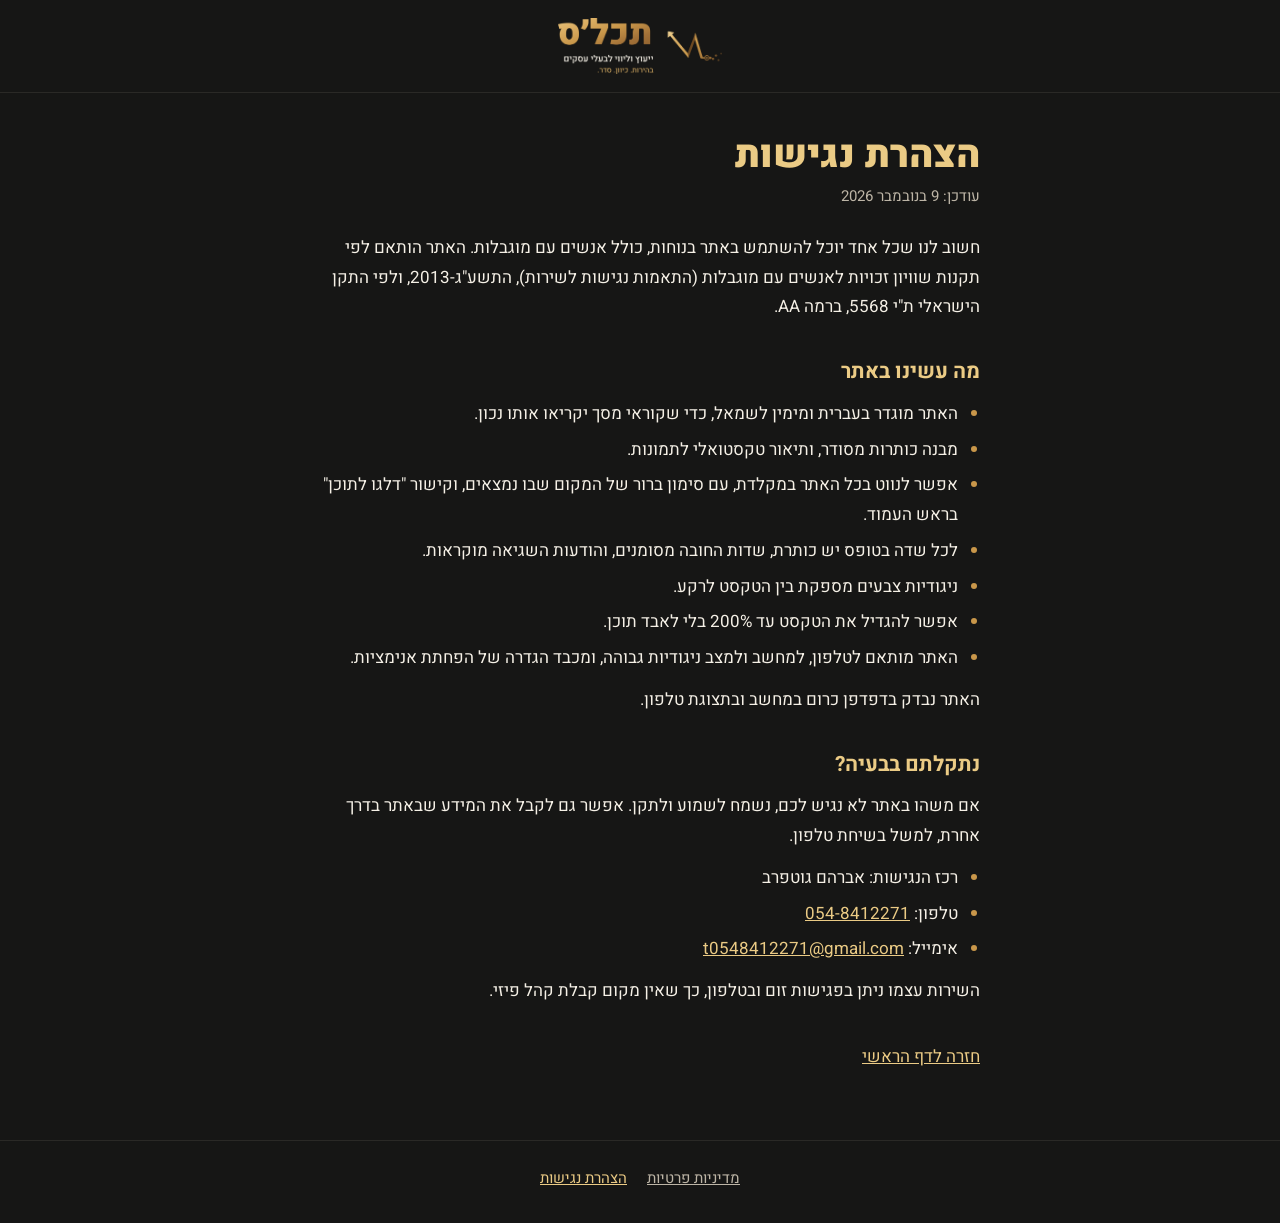
<file: accessibility.html>
<!doctype html>
<html lang="he" dir="rtl">
<head>
<meta charset="utf-8">
<meta name="viewport" content="width=device-width, initial-scale=1">
<title>הצהרת נגישות | תכל'ס</title>
<meta name="robots" content="noindex">
<meta name="theme-color" content="#161615">
<link rel="stylesheet" href="https://fonts.googleapis.com/css2?family=Heebo:wght@400;700;900&display=swap">
<link rel="stylesheet" href="assets/legal.css">
</head>
<body>
<a class="skip" href="#main">דלגו לתוכן</a>
<header><a href="index.html"><img src="assets/logo-h.png" alt="תכל'ס - חזרה לדף הראשי" width="720" height="247"></a></header>
<main id="main" tabindex="-1">
  <h1>הצהרת נגישות</h1>
  <p class="date">עודכן: 9 בנובמבר 2026</p>

  <p>חשוב לנו שכל אחד יוכל להשתמש באתר בנוחות, כולל אנשים עם מוגבלות. האתר הותאם לפי תקנות שוויון זכויות לאנשים עם מוגבלות (התאמות נגישות לשירות), התשע"ג-2013, ולפי התקן הישראלי ת"י 5568, ברמה AA.</p>

  <h2>מה עשינו באתר</h2>
  <ul>
    <li>האתר מוגדר בעברית ומימין לשמאל, כדי שקוראי מסך יקריאו אותו נכון.</li>
    <li>מבנה כותרות מסודר, ותיאור טקסטואלי לתמונות.</li>
    <li>אפשר לנווט בכל האתר במקלדת, עם סימון ברור של המקום שבו נמצאים, וקישור "דלגו לתוכן" בראש העמוד.</li>
    <li>לכל שדה בטופס יש כותרת, שדות החובה מסומנים, והודעות השגיאה מוקראות.</li>
    <li>ניגודיות צבעים מספקת בין הטקסט לרקע.</li>
    <li>אפשר להגדיל את הטקסט עד 200% בלי לאבד תוכן.</li>
    <li>האתר מותאם לטלפון, למחשב ולמצב ניגודיות גבוהה, ומכבד הגדרה של הפחתת אנימציות.</li>
  </ul>
  <p>האתר נבדק בדפדפן כרום במחשב ובתצוגת טלפון.</p>

  <h2>נתקלתם בבעיה?</h2>
  <p>אם משהו באתר לא נגיש לכם, נשמח לשמוע ולתקן. אפשר גם לקבל את המידע שבאתר בדרך אחרת, למשל בשיחת טלפון.</p>
  <ul>
    <li>רכז הנגישות: אברהם גוטפרב</li>
    <li>טלפון: <a class="ltr" href="tel:+972548412271">054-8412271</a></li>
    <li>אימייל: <a class="ltr" href="mailto:t0548412271@gmail.com">t0548412271@gmail.com</a></li>
  </ul>
  <p>השירות עצמו ניתן בפגישות זום ובטלפון, כך שאין מקום קבלת קהל פיזי.</p>

  <p class="back"><a href="index.html">חזרה לדף הראשי</a></p>
</main>
<footer><a href="privacy.html">מדיניות פרטיות</a><a href="accessibility.html" aria-current="page">הצהרת נגישות</a></footer>
</body>
</html>
</file>
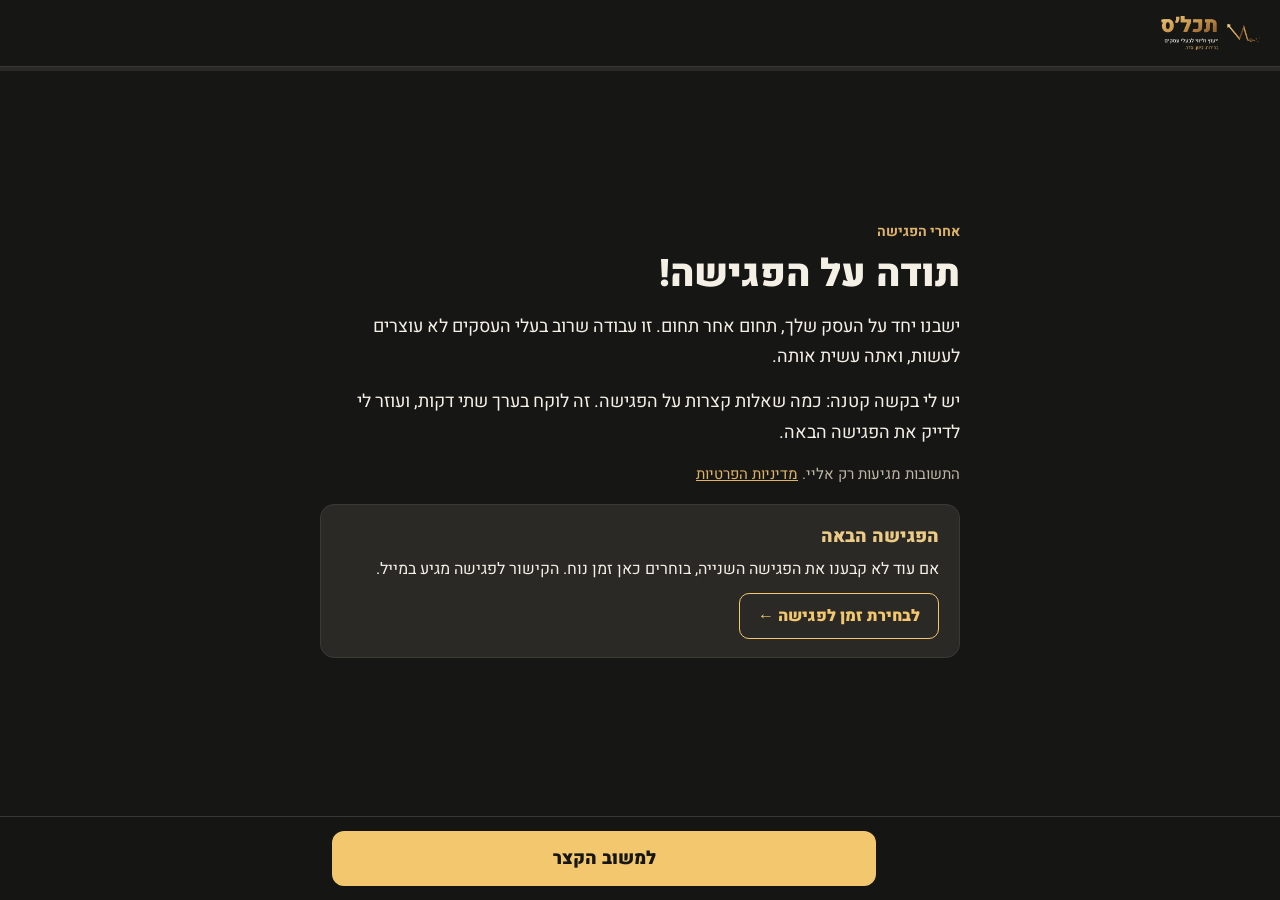
<file: after.html>
<!doctype html>
<html lang="he" dir="rtl">
<head>
<meta charset="utf-8">
<meta name="viewport" content="width=device-width, initial-scale=1">
<title>תכל'ס | אחרי הפגישה</title>
<meta name="robots" content="noindex">
<link rel="preconnect" href="https://fonts.googleapis.com">
<link rel="preconnect" href="https://fonts.gstatic.com" crossorigin>
<link rel="stylesheet" href="https://fonts.googleapis.com/css2?family=Heebo:wght@400;500;700;900&display=swap">
<style>
:root {
  --bg: #161615; --bg-alt: #2A2926; --line: #3B3934; --text: #F5F0E6; --text-2: #BFB6A5;
  --gold: #C9974A; --gold-light: #EBCB85; --gold-mid: #DEB267; --cta: #F2C76E; --cta-text: #161615;
  --font: "Heebo", "Arial Hebrew", Arial, sans-serif;
}
* { box-sizing: border-box; }
html, body { margin: 0; background: var(--bg); color: var(--text); font-family: var(--font); }
body { min-height: 100vh; display: flex; flex-direction: column; }
header { display: flex; align-items: center; justify-content: space-between; padding: 16px 20px; border-bottom: 1px solid var(--line); }
header img { height: 34px; }
header .sec { font-size: 14px; color: var(--gold-mid); font-weight: 700; }
.progress { height: 4px; background: var(--bg-alt); }
.progress > i { display: block; height: 100%; width: 0; background: linear-gradient(90deg, #A27138, #C9974A, #EBCB85); transition: width .35s; }
main { flex: 1; display: flex; align-items: center; justify-content: center; padding: 28px 18px 120px; }
.card { width: 100%; max-width: 640px; animation: in .35s ease; }
@keyframes in { from { opacity: 0; transform: translateY(14px); } to { opacity: 1; transform: none; } }
.kicker { color: var(--gold-mid); font-weight: 700; font-size: 14px; margin-bottom: 10px; }
h1 { font-size: clamp(26px, 5vw, 38px); font-weight: 900; line-height: 1.2; margin: 0 0 14px; }
h2 { font-size: clamp(21px, 4.2vw, 28px); font-weight: 900; line-height: 1.3; margin: 0 0 8px; }
.hint { color: var(--text-2); font-size: 16px; line-height: 1.6; margin: 0 0 22px; white-space: pre-line; }
.intro p { font-size: 18px; line-height: 1.7; color: var(--text); margin: 0 0 14px; }
.opts { display: grid; gap: 10px; }
.opt { display: flex; align-items: center; gap: 12px; width: 100%; text-align: right; background: var(--bg-alt); color: var(--text); border: 1.5px solid var(--line); border-radius: 12px; padding: 14px 16px; font: 500 17px/1.4 var(--font); cursor: pointer; transition: border-color .15s, background .15s; }
.opt:hover { border-color: var(--gold); }
.opt .mk { flex: none; width: 22px; height: 22px; border-radius: 50%; border: 2px solid var(--gold); display: grid; place-items: center; }
.opt.multi .mk { border-radius: 6px; }
.opt.on { border-color: var(--cta); background: #34302a; }
.opt.on .mk::after { content: ""; width: 10px; height: 10px; border-radius: inherit; background: var(--cta); }
.opt.multi.on .mk::after { border-radius: 2px; }
input[type=text], input[type=tel], input[type=email], textarea { width: 100%; background: var(--bg-alt); color: var(--text); border: 1.5px solid var(--line); border-radius: 12px; padding: 14px 16px; font: 500 18px/1.5 var(--font); outline: none; }
input:focus, textarea:focus { border-color: var(--gold); }
textarea { min-height: 130px; resize: vertical; }
.other { margin-top: 10px; }
.scale { display: grid; grid-template-columns: repeat(10, 1fr); gap: 6px; direction: ltr; }
.scale button { aspect-ratio: 1; border-radius: 10px; border: 1.5px solid var(--line); background: var(--bg-alt); color: var(--text); font: 700 17px var(--font); cursor: pointer; }
.scale button.on { background: var(--cta); color: var(--cta-text); border-color: var(--cta); }
.scale-l { display: flex; justify-content: space-between; color: var(--text-2); font-size: 14px; margin-top: 8px; }
.nav { position: fixed; inset-inline: 0; bottom: 0; background: rgba(22,22,21,.96); border-top: 1px solid var(--line); padding: 14px 18px; display: flex; gap: 12px; justify-content: center; }
.nav .in { width: 100%; max-width: 640px; display: flex; gap: 12px; align-items: center; }
.btn { background: var(--cta); color: var(--cta-text); border: 0; border-radius: 12px; padding: 14px 26px; font: 900 18px var(--font); cursor: pointer; flex: 1; }
.btn:disabled { opacity: .4; cursor: default; }
.back { background: none; border: 1.5px solid var(--line); color: var(--text-2); border-radius: 12px; padding: 14px 18px; font: 700 16px var(--font); cursor: pointer; }
.err { color: #E59A7F; font-size: 15px; margin-top: 10px; min-height: 20px; }
.count { color: var(--text-2); font-size: 14px; white-space: nowrap; }
.done { text-align: center; }
.box { background: var(--bg-alt); border: 1px solid var(--line); border-radius: 14px; padding: 18px 20px; margin-top: 16px; }
.box-h { color: var(--gold-light); font-weight: 900; font-size: 18px; margin-bottom: 6px; }
.intro .box p { font-size: 16px; margin: 0 0 10px; }
.box ul { margin: 0 0 10px; padding-inline-start: 20px; font-size: 16px; line-height: 1.8; }
.box b { color: #fff; }
.link-btn { display: inline-block; background: transparent; color: var(--cta); border: 1.5px solid var(--cta); border-radius: 10px; padding: 10px 18px; font-weight: 900; font-size: 16px; text-decoration: none; }
.link-btn:hover { background: var(--cta); color: var(--cta-text); }
.done .big { font-size: 56px; margin-bottom: 10px; color: var(--gold-light); }
@media (max-width: 480px) { .scale { grid-template-columns: repeat(5, 1fr); } .opt { font-size: 16px; } }
.guide { margin: 0 0 12px; padding-inline-start: 22px; font-size: 16px; line-height: 1.9; }
.guide i { color: var(--text-2); font-style: normal; font-size: 14px; }
.btns { display: flex; gap: 10px; flex-wrap: wrap; }
</style>
</head>
<body>
<header><img src="assets/logo-h.png" alt="תכל'ס"><span class="sec" id="sec"></span></header>
<div class="progress"><i id="bar"></i></div>
<main><div class="card" id="card"></div></main>
<div class="nav" id="nav"><div class="in"><button class="back" id="back">חזרה</button><button class="btn" id="next">המשך</button><span class="count" id="count"></span></div></div>

<script>
var ENDPOINT = "https://script.google.com/macros/s/AKfycbyfNqdF4XrlUemWKVc1dCUyYaRAJHCGYlocfxmfi8ynfTGb0HX-zDVBTXCJJVT_FTpltg/exec";
var STORE = "tachles_after_v1";
var BOOKING = "https://calendar.google.com/calendar/appointments/schedules/AcZssZ0Z8QkDStwgzYPi7FypJwQZTmtDefZPw0qpfch7VmXg7U6czbh9n_4SfCTJ7gET4DgXTbbc8pRI";
var WA = "972532481888", MAIL = "t0548412271@gmail.com";
var P = new URLSearchParams(location.search);
var FIRST = (P.get("n") || "").trim(), MEETING = P.get("m") || "1";

var S = [
 { sec: "משוב על הפגישה", q: [
  { id: "meaningful", t: "long", label: "מה היה הכי משמעותי בשבילך בפגישה?", hint: "משהו שראית אחרת, שאלה שנשארה איתך, או רגע מסוים." },
  { id: "focus", t: "scale", label: "עד כמה הפגישה הייתה ממוקדת ומסודרת?", lo: "מפוזרת", hi: "ממוקדת מאוד" },
  { id: "understood", t: "scale", label: "עד כמה הרגשת שהבנתי אותך ואת העסק?", lo: "לא ממש", hi: "לגמרי" },
  { id: "better", t: "long", label: "מה היה אפשר לעשות טוב יותר?", hint: "כל הערה עוזרת לי לדייק את הפגישה הבאה.", opt: true },
  { id: "recommend", t: "scale", label: "כמה סביר שתמליץ עליי לחבר או לקולגה?", lo: "לא סביר", hi: "בטוח" },
  { id: "testimonial", t: "long", label: "רוצה לכתוב כמה מילים של המלצה?", hint: "במילים שלך, כמו שהיית אומר לחבר. אפשר גם לדלג ולהקליט סרטון קצר בסוף.", opt: true },
  { id: "publish", t: "one", label: "אפשר לפרסם את ההמלצה?", o: ["כן, עם השם שלי", "כן, בלי שם", "לא לפרסם"], show: function (a) { return !!(a.testimonial || "").trim(); } },
  { id: "name", t: "text", label: "שם מלא" }
 ]}
];

var Q = [], A = {}, pos = -1;
S.forEach(function (s, si) { s.q.forEach(function (q) { q.si = si; Q.push(q); }); });
var savedPos = 0;
try { var saved = JSON.parse(localStorage.getItem(STORE) || "null"); if (saved && saved.A) { A = saved.A; savedPos = Math.max(0, Math.min(Q.length - 1, saved.pos || 0)); } } catch (e) {}
if (!A.name && FIRST) A.name = FIRST;
function save() { try { localStorage.setItem(STORE, JSON.stringify({ A: A, pos: pos })); } catch (e) {} }
function visible(i) { var q = Q[i]; return !q.show || q.show(A); }
function realQs() { return Q.filter(function (q, i) { return visible(i); }); }

var card = document.getElementById("card"), nextB = document.getElementById("next"), backB = document.getElementById("back");
var bar = document.getElementById("bar"), secEl = document.getElementById("sec"), countEl = document.getElementById("count"), nav = document.getElementById("nav");
function esc(s) { return String(s).replace(/[&<>"]/g, function (c) { return { "&": "&amp;", "<": "&lt;", ">": "&gt;", '"': "&quot;" }[c]; }); }
function first() { return ((A.name || FIRST || "").split(" ")[0]) || ""; }

function bookingBox() {
  return '<div class="box"><div class="box-h">הפגישה הבאה</div><p>אם עוד לא קבענו את הפגישה השנייה, בוחרים כאן זמן נוח. הקישור לפגישה מגיע במייל.</p>' +
    '<a class="link-btn" href="book.html' + (FIRST ? '?n=' + encodeURIComponent(FIRST) : '') + '" target="_blank" rel="noopener">לבחירת זמן לפגישה ←</a></div>';
}
function videoBox() {
  var wa = "https://wa.me/" + WA + "?text=" + encodeURIComponent("היי אברהם, מצרף סרטון המלצה");
  var ml = "mailto:" + MAIL + "?subject=" + encodeURIComponent("סרטון המלצה – " + (A.name || FIRST || ""));
  return '<div class="box"><div class="box-h">רוצה להקליט המלצה קצרה בווידאו?</div>' +
    '<p>דקה עד שתיים בטלפון. הנה מסלול: משלימים כל משפט במילים שלך, כמו שאתה מדבר. לא צריך לשנן ולא צריך שיהיה מושלם.</p>' +
    '<ol class="guide">' +
    '<li>"שלום, שמי ..., אני ..." <i>(במשפט אחד: מה העסק שלך עושה)</i></li>' +
    '<li>"פניתי לאבחון של אברהם כי..." <i>(איפה הרגשת שהעסק עומד)</i></li>' +
    '<li>"כבר בשאלון לפני הפגישה הרגשתי ש..." <i>(על השאלון והשאלות)</i></li>' +
    '<li>"בפגישה עצמה..." <i>(איך היא נוהלה, המיקוד, המפה שהייתה מולנו)</i></li>' +
    '<li>"מה שהכי הפתיע אותי זה ש..." <i>(רגע או תובנה שנשארו איתך)</i></li>' +
    '<li>"הרגשתי שאברהם..." <i>(עד כמה הבין את התחום ואותך)</i></li>' +
    '<li>"אני ממליץ על זה ל... כי..." <i>(למי זה מתאים, ולמה)</i></li></ol>' +
    '<p style="color:var(--text-2);font-size:15px">אם נתקעת, פשוט ממשיכים למשפט הבא. אני אערוך.</p>' +
    '<div class="btns"><a class="link-btn" href="' + wa + '" target="_blank" rel="noopener">לשליחה בוואטסאפ ←</a>' +
    '<a class="link-btn" href="' + ml + '">לשליחה במייל ←</a></div></div>';
}

function welcome() {
  pos = -1; secEl.textContent = ""; bar.style.width = "0";
  var resume = Object.keys(A).filter(function (k) { return k !== "name"; }).length > 0;
  card.innerHTML = '<div class="card intro"><div class="kicker">אחרי הפגישה</div><h1>' + (first() ? esc(first()) + ", " : "") + 'תודה על הפגישה!</h1>' +
    '<p>ישבנו יחד על העסק שלך, תחום אחר תחום. זו עבודה שרוב בעלי העסקים לא עוצרים לעשות, ואתה עשית אותה.</p>' +
    '<p>יש לי בקשה קטנה: כמה שאלות קצרות על הפגישה. זה לוקח בערך שתי דקות, ועוזר לי לדייק את הפגישה הבאה.</p>' +
    '<p style="color:var(--text-2);font-size:15px">התשובות מגיעות רק אליי. <a href="privacy.html" target="_blank" rel="noopener" style="color:var(--gold-mid)">מדיניות הפרטיות</a></p>' +
    bookingBox() + '</div>';
  nextB.textContent = resume ? "להמשיך מאיפה שעצרתי" : "למשוב הקצר"; nextB.disabled = false; backB.style.visibility = "hidden"; countEl.textContent = "";
}

function render() {
  var q = Q[pos], s = S[q.si];
  secEl.textContent = s.sec;
  var all = realQs(), idx = all.indexOf(q);
  bar.style.width = idx / all.length * 100 + "%";
  backB.style.visibility = "visible";
  countEl.textContent = (idx + 1) + "/" + all.length;
  nextB.textContent = idx === all.length - 1 ? "שליחה" : "המשך"; nextB.disabled = false;
  var v = A[q.id], h = '<div class="card"><h2>' + esc(q.label) + (q.opt ? ' <span style="font-weight:500;font-size:15px;color:var(--text-2)">(לא חובה)</span>' : '') + '</h2>' + (q.hint ? '<p class="hint">' + esc(q.hint) + '</p>' : '<div style="height:14px"></div>');
  if (q.t === "one") {
    h += '<div class="opts">' + q.o.map(function (o, i) { return '<button type="button" class="opt ' + (v === o ? "on" : "") + '" data-i="' + i + '"><span class="mk"></span>' + esc(o) + '</button>'; }).join("") + '</div>';
  } else if (q.t === "scale") {
    h += '<div class="scale">' + [1,2,3,4,5,6,7,8,9,10].map(function (n) { return '<button type="button" data-n="' + n + '" class="' + (v == n ? "on" : "") + '">' + n + '</button>'; }).join("") + '</div><div class="scale-l"><span>' + esc(q.lo) + '</span><span>' + esc(q.hi) + '</span></div>';
  } else if (q.t === "long") {
    h += '<textarea id="inp">' + esc(v || "") + '</textarea>';
  } else {
    h += '<input id="inp" type="text" value="' + esc(v || "") + '" autocomplete="name">';
  }
  h += '<div class="err" id="err"></div></div>';
  card.innerHTML = h;
  var inp = document.getElementById("inp"); if (inp) { inp.focus(); inp.addEventListener("keydown", function (e) { if (e.key === "Enter" && q.t !== "long") { e.preventDefault(); go(1); } }); }
  card.querySelectorAll(".opt").forEach(function (b) { b.onclick = function () { A[q.id] = q.o[+b.dataset.i]; save(); card.querySelectorAll(".opt").forEach(function (x) { x.classList.remove("on"); }); b.classList.add("on"); setTimeout(function () { go(1); }, 260); }; });
  card.querySelectorAll(".scale button").forEach(function (b) { b.onclick = function () { A[q.id] = +b.dataset.n; save(); card.querySelectorAll(".scale button").forEach(function (x) { x.classList.remove("on"); }); b.classList.add("on"); setTimeout(function () { go(1); }, 260); }; });
}

function collect() {
  var q = Q[pos]; if (!q) return true;
  var err = document.getElementById("err");
  if (q.t === "one" || q.t === "scale") {
    if (A[q.id] == null && !q.opt) { err.textContent = "צריך לבחור תשובה"; return false; }
  } else {
    var val = document.getElementById("inp").value.trim();
    if (!val && !q.opt) { err.textContent = "השדה הזה חשוב לי"; return false; }
    A[q.id] = val;
  }
  save(); return true;
}

function go(dir) {
  if (pos === -1 && dir > 0) { pos = visible(savedPos) ? savedPos : 0; render(); return; }
  if (dir > 0 && !collect()) return;
  var i = pos;
  do { i += dir; } while (i >= 0 && i < Q.length && !visible(i));
  if (i < 0) { welcome(); return; }
  if (i >= Q.length) { submit(); return; }
  pos = i; save(); render(); window.scrollTo(0, 0);
}

function submit() {
  var rows = []; Q.forEach(function (q, i) { if (q.id !== "name") rows.push([q.label, visible(i) && A[q.id] != null ? String(A[q.id]) : ""]); });
  var payload = { form: "feedback", name: A.name || "", meeting: "פגישה " + MEETING, answers: rows };
  nextB.disabled = true; nextB.textContent = "שולח...";
  fetch(ENDPOINT, { method: "POST", mode: "no-cors", keepalive: true, headers: { "Content-Type": "text/plain;charset=utf-8" }, body: JSON.stringify(payload) })
    .then(finish, finish);
}
function finish() {
  try { localStorage.removeItem(STORE); } catch (e) {}
  bar.style.width = "100%"; secEl.textContent = ""; nav.style.display = "none";
  card.innerHTML = '<div class="card done"><div class="big">✓</div><h1>תודה' + (first() ? ", " + esc(first()) : "") + '!</h1><p class="hint" style="font-size:18px">המשוב הגיע אליי. אני עובר עליו לפני הפגישה הבאה.</p></div>' +
    '<div class="card intro" style="text-align:right">' + videoBox() + bookingBox() + '<p class="hint" style="margin-top:18px">בוא נדבר תכל\'ס.<br>אברהם גוטפרב</p></div>';
}

nextB.onclick = function () { go(1); };
backB.onclick = function () { if (pos >= 0) { collect(); } go(-1); };
welcome();
</script>
</body>
</html>
</file>
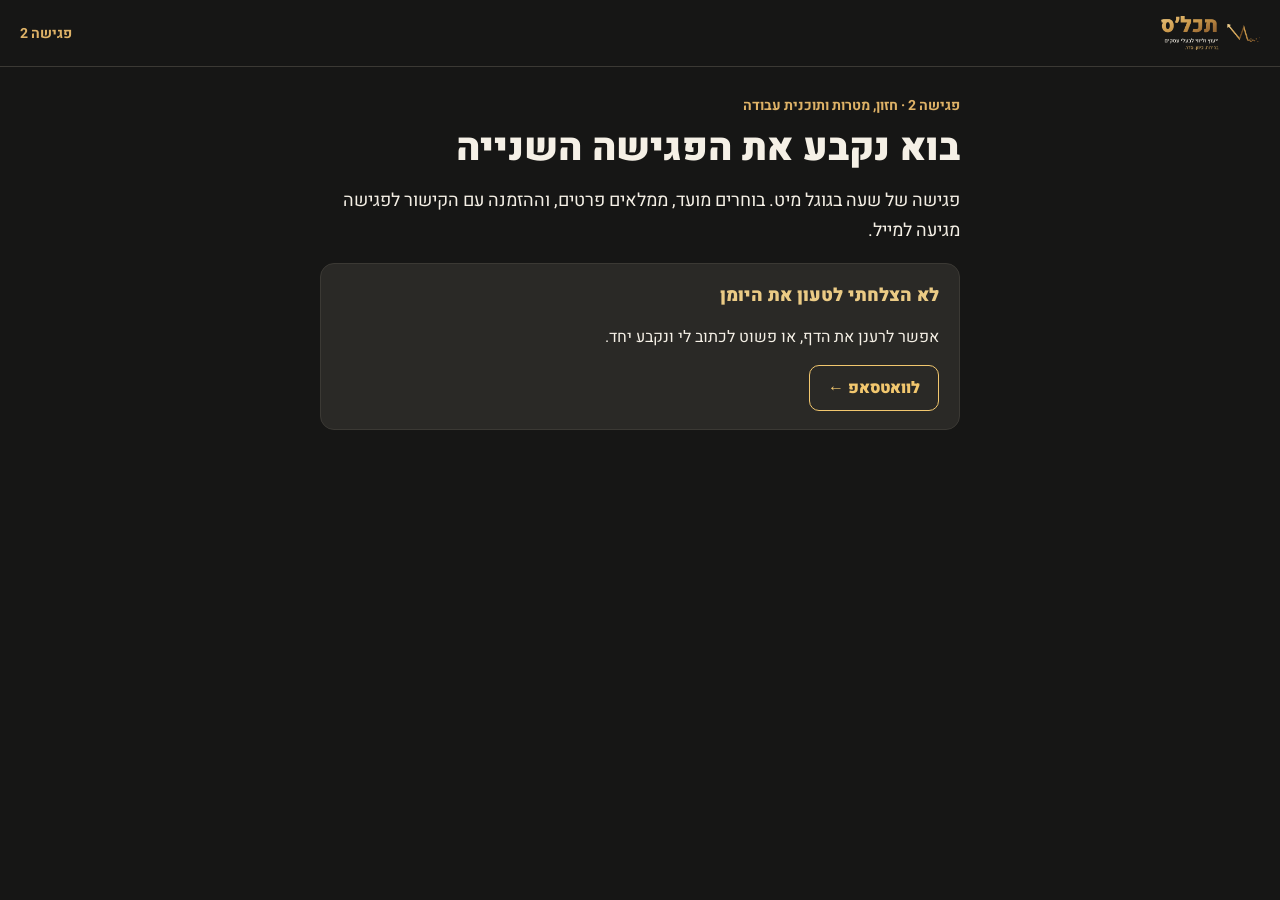
<file: book.html>
<!doctype html>
<html lang="he" dir="rtl">
<head>
<meta charset="utf-8">
<meta name="viewport" content="width=device-width, initial-scale=1">
<title>תכל'ס | קביעת פגישה 2</title>
<meta name="robots" content="noindex">
<link rel="preconnect" href="https://fonts.googleapis.com">
<link rel="preconnect" href="https://fonts.gstatic.com" crossorigin>
<link rel="stylesheet" href="https://fonts.googleapis.com/css2?family=Heebo:wght@400;500;700;900&display=swap">
<style>
:root {
  --bg: #161615; --bg-alt: #2A2926; --line: #3B3934; --text: #F5F0E6; --text-2: #BFB6A5;
  --gold: #C9974A; --gold-light: #EBCB85; --gold-mid: #DEB267; --cta: #F2C76E; --cta-text: #161615;
  --font: "Heebo", "Arial Hebrew", Arial, sans-serif;
}
* { box-sizing: border-box; }
html, body { margin: 0; background: var(--bg); color: var(--text); font-family: var(--font); }
body { min-height: 100vh; display: flex; flex-direction: column; }
header { display: flex; align-items: center; justify-content: space-between; padding: 16px 20px; border-bottom: 1px solid var(--line); }
header img { height: 34px; }
header .sec { font-size: 14px; color: var(--gold-mid); font-weight: 700; }
.progress { height: 4px; background: var(--bg-alt); }
.progress > i { display: block; height: 100%; width: 0; background: linear-gradient(90deg, #A27138, #C9974A, #EBCB85); transition: width .35s; }
main { flex: 1; display: flex; align-items: center; justify-content: center; padding: 28px 18px 120px; }
.card { width: 100%; max-width: 640px; animation: in .35s ease; }
@keyframes in { from { opacity: 0; transform: translateY(14px); } to { opacity: 1; transform: none; } }
.kicker { color: var(--gold-mid); font-weight: 700; font-size: 14px; margin-bottom: 10px; }
h1 { font-size: clamp(26px, 5vw, 38px); font-weight: 900; line-height: 1.2; margin: 0 0 14px; }
h2 { font-size: clamp(21px, 4.2vw, 28px); font-weight: 900; line-height: 1.3; margin: 0 0 8px; }
.hint { color: var(--text-2); font-size: 16px; line-height: 1.6; margin: 0 0 22px; white-space: pre-line; }
.intro p { font-size: 18px; line-height: 1.7; color: var(--text); margin: 0 0 14px; }
.opts { display: grid; gap: 10px; }
.opt { display: flex; align-items: center; gap: 12px; width: 100%; text-align: right; background: var(--bg-alt); color: var(--text); border: 1.5px solid var(--line); border-radius: 12px; padding: 14px 16px; font: 500 17px/1.4 var(--font); cursor: pointer; transition: border-color .15s, background .15s; }
.opt:hover { border-color: var(--gold); }
.opt .mk { flex: none; width: 22px; height: 22px; border-radius: 50%; border: 2px solid var(--gold); display: grid; place-items: center; }
.opt.multi .mk { border-radius: 6px; }
.opt.on { border-color: var(--cta); background: #34302a; }
.opt.on .mk::after { content: ""; width: 10px; height: 10px; border-radius: inherit; background: var(--cta); }
.opt.multi.on .mk::after { border-radius: 2px; }
input[type=text], input[type=tel], input[type=email], textarea { width: 100%; background: var(--bg-alt); color: var(--text); border: 1.5px solid var(--line); border-radius: 12px; padding: 14px 16px; font: 500 18px/1.5 var(--font); outline: none; }
input:focus, textarea:focus { border-color: var(--gold); }
textarea { min-height: 130px; resize: vertical; }
.other { margin-top: 10px; }
.scale { display: grid; grid-template-columns: repeat(10, 1fr); gap: 6px; direction: ltr; }
.scale button { aspect-ratio: 1; border-radius: 10px; border: 1.5px solid var(--line); background: var(--bg-alt); color: var(--text); font: 700 17px var(--font); cursor: pointer; }
.scale button.on { background: var(--cta); color: var(--cta-text); border-color: var(--cta); }
.scale-l { display: flex; justify-content: space-between; color: var(--text-2); font-size: 14px; margin-top: 8px; }
.nav { position: fixed; inset-inline: 0; bottom: 0; background: rgba(22,22,21,.96); border-top: 1px solid var(--line); padding: 14px 18px; display: flex; gap: 12px; justify-content: center; }
.nav .in { width: 100%; max-width: 640px; display: flex; gap: 12px; align-items: center; }
.btn { background: var(--cta); color: var(--cta-text); border: 0; border-radius: 12px; padding: 14px 26px; font: 900 18px var(--font); cursor: pointer; flex: 1; }
.btn:disabled { opacity: .4; cursor: default; }
.back { background: none; border: 1.5px solid var(--line); color: var(--text-2); border-radius: 12px; padding: 14px 18px; font: 700 16px var(--font); cursor: pointer; }
.err { color: #E59A7F; font-size: 15px; margin-top: 10px; min-height: 20px; }
.count { color: var(--text-2); font-size: 14px; white-space: nowrap; }
.done { text-align: center; }
.box { background: var(--bg-alt); border: 1px solid var(--line); border-radius: 14px; padding: 18px 20px; margin-top: 16px; }
.box-h { color: var(--gold-light); font-weight: 900; font-size: 18px; margin-bottom: 6px; }
.intro .box p { font-size: 16px; margin: 0 0 10px; }
.box ul { margin: 0 0 10px; padding-inline-start: 20px; font-size: 16px; line-height: 1.8; }
.box b { color: #fff; }
.link-btn { display: inline-block; background: transparent; color: var(--cta); border: 1.5px solid var(--cta); border-radius: 10px; padding: 10px 18px; font-weight: 900; font-size: 16px; text-decoration: none; }
.link-btn:hover { background: var(--cta); color: var(--cta-text); }
.done .big { font-size: 56px; margin-bottom: 10px; color: var(--gold-light); }
@media (max-width: 480px) { .scale { grid-template-columns: repeat(5, 1fr); } .opt { font-size: 16px; } }
.days { display: grid; gap: 14px; margin-top: 8px; }
.day-h { color: var(--gold-light); font-weight: 900; font-size: 17px; margin-bottom: 8px; }
.times { display: grid; grid-template-columns: repeat(auto-fill, minmax(120px, 1fr)); gap: 10px; }
.slot { justify-content: center; font-weight: 700; }
</style>
</head>
<body>
<header><img src="assets/logo-h.png" alt="תכל'ס"><span class="sec">פגישה 2</span></header>
<main style="align-items:flex-start"><div class="card" id="card"></div></main>

<script>
var ENDPOINT = "https://script.google.com/macros/s/AKfycbyfNqdF4XrlUemWKVc1dCUyYaRAJHCGYlocfxmfi8ynfTGb0HX-zDVBTXCJJVT_FTpltg/exec";
var WA = "972532481888";
var P = new URLSearchParams(location.search);
var FIRST = (P.get("n") || "").trim();
var STORE = "tachles_book2_v1";
var card = document.getElementById("card");
var chosen = null, slots = [];
var me = {}; try { me = JSON.parse(localStorage.getItem(STORE) || "{}") || {}; } catch (e) {}
if (!me.name && FIRST) me.name = FIRST;

function esc(s) { return String(s).replace(/[&<>"]/g, function (c) { return { "&": "&amp;", "<": "&lt;", ">": "&gt;", '"': "&quot;" }[c]; }); }
var TZ = "Asia/Jerusalem";
function dayLabel(iso) { return new Date(iso).toLocaleDateString("he-IL", { timeZone: TZ, weekday: "long", day: "numeric", month: "numeric" }); }
function timeLabel(iso) { return new Date(iso).toLocaleTimeString("he-IL", { timeZone: TZ, hour: "2-digit", minute: "2-digit", hour12: false }); }
function dayKey(iso) { return new Date(iso).toLocaleDateString("en-CA", { timeZone: TZ }); }
function first() { return (me.name || FIRST || "").split(" ")[0]; }
function waLink(t) { return "https://wa.me/" + WA + "?text=" + encodeURIComponent(t); }

function head(msg) {
  return '<div class="intro"><div class="kicker">פגישה 2 · חזון, מטרות ותוכנית עבודה</div><h1>' + (first() ? esc(first()) + ", " : "") + 'בוא נקבע את הפגישה השנייה</h1>' +
    '<p>פגישה של שעה בגוגל מיט. בוחרים מועד, ממלאים פרטים, וההזמנה עם הקישור לפגישה מגיעה למייל.</p>' + (msg ? '<p class="err" style="font-size:16px">' + msg + '</p>' : '') + '</div>';
}

function loadSlots(msg) {
  card.innerHTML = head(msg) + '<p class="hint">טוען מועדים פנויים...</p>';
  fetch(ENDPOINT + "?api=slots2&t=" + Date.now()).then(function (r) { return r.json(); }).then(function (d) {
    if (!d.ok) throw 0;
    slots = d.slots || []; showSlots(msg);
  }).catch(function () { failBox(); });
}

function failBox() {
  card.innerHTML = head() + '<div class="box"><div class="box-h">לא הצלחתי לטעון את היומן</div><p>אפשר לרענן את הדף, או פשוט לכתוב לי ונקבע יחד.</p>' +
    '<a class="link-btn" href="' + waLink("היי אברהם, אשמח לקבוע את הפגישה השנייה") + '" target="_blank" rel="noopener">לוואטסאפ ←</a></div>';
}

function showSlots(msg) {
  if (!slots.length) {
    card.innerHTML = head(msg) + '<div class="box"><div class="box-h">כרגע אין מועדים פנויים בשבועות הקרובים</div><p>כתוב לי ונמצא זמן.</p>' +
      '<a class="link-btn" href="' + waLink("היי אברהם, אשמח לקבוע את הפגישה השנייה") + '" target="_blank" rel="noopener">לוואטסאפ ←</a></div>';
    return;
  }
  var days = [], by = {};
  slots.forEach(function (s) { var k = dayKey(s); if (!by[k]) { by[k] = []; days.push(k); } by[k].push(s); });
  var h = head(msg) + '<div class="days">' + days.map(function (k) {
    return '<div class="day"><div class="day-h">' + esc(dayLabel(by[k][0])) + '</div><div class="times">' +
      by[k].map(function (s) { return '<button type="button" class="opt slot" data-s="' + s + '">' + timeLabel(s) + '</button>'; }).join("") + '</div></div>';
  }).join("") + '</div>';
  card.innerHTML = h;
  card.querySelectorAll(".slot").forEach(function (b) { b.onclick = function () { chosen = b.dataset.s; showForm(); window.scrollTo(0, 0); }; });
}

function showForm(err) {
  card.innerHTML = head() + '<div class="box"><div class="box-h">' + esc(dayLabel(chosen)) + ' · ' + timeLabel(chosen) + '</div>' +
    '<p style="margin:0"><button type="button" class="back" id="chg" style="padding:8px 14px;font-size:14px">לבחירת מועד אחר</button></p></div>' +
    '<div style="display:grid;gap:12px;margin-top:18px">' +
    '<input id="f-name" type="text" placeholder="שם מלא" autocomplete="name" value="' + esc(me.name || "") + '">' +
    '<input id="f-phone" type="tel" placeholder="טלפון" autocomplete="tel" value="' + esc(me.phone || "") + '">' +
    '<input id="f-email" type="email" placeholder="מייל (לשם תגיע ההזמנה)" autocomplete="email" value="' + esc(me.email || "") + '">' +
    '<div class="err" id="err">' + (err || "") + '</div>' +
    '<button type="button" class="btn" id="go">לקביעת הפגישה</button></div>';
  document.getElementById("chg").onclick = function () { showSlots(); };
  document.getElementById("go").onclick = book;
}

function book() {
  var name = document.getElementById("f-name").value.trim(), phone = document.getElementById("f-phone").value.trim(), email = document.getElementById("f-email").value.trim();
  var err = document.getElementById("err");
  if (!name) { err.textContent = "צריך שם"; return; }
  if (phone.replace(/\D/g, "").length < 9) { err.textContent = "מספר הטלפון קצר מדי"; return; }
  if (!/^\S+@\S+\.\S+$/.test(email)) { err.textContent = "נראה שחסר משהו בכתובת המייל"; return; }
  me = { name: name, phone: phone, email: email }; try { localStorage.setItem(STORE, JSON.stringify(me)); } catch (e) {}
  var b = document.getElementById("go"); b.disabled = true; b.textContent = "קובע...";
  fetch(ENDPOINT, { method: "POST", headers: { "Content-Type": "text/plain;charset=utf-8" }, body: JSON.stringify({ form: "book2", name: name, phone: phone, email: email, start: chosen }) })
    .then(function (r) { return r.json(); })
    .then(function (d) {
      if (d.ok) return done();
      if (d.error === "taken") return loadSlots("המועד הזה נתפס בינתיים. בחר מועד אחר.");
      showForm("משהו השתבש. נסה שוב, או כתוב לי בוואטסאפ.");
    })
    .catch(function () { showForm("משהו השתבש. נסה שוב, או כתוב לי בוואטסאפ."); });
}

function done() {
  card.innerHTML = '<div class="done"><div class="big">✓</div><h1>הפגישה נקבעה!</h1>' +
    '<p class="hint" style="font-size:20px;color:var(--text)">' + esc(dayLabel(chosen)) + ' · ' + timeLabel(chosen) + '</p>' +
    '<p class="hint" style="font-size:18px">הזמנה עם הקישור לפגישה נשלחה אל ' + esc(me.email) + '. כדאי לאשר אותה, כדי שהפגישה תופיע אצלך ביומן.</p>' +
    '<p class="hint" style="font-size:17px">לקראת הפגישה, כדאי לחשוב על שאלה אחת: <b style="color:#fff">איך נראה העסק שלך בעוד 3 שנים?</b></p>' +
    '<p class="hint">בוא נדבר תכל\'ס.<br>אברהם גוטפרב</p></div>';
}

loadSlots();
</script>
</body>
</html>
</file>
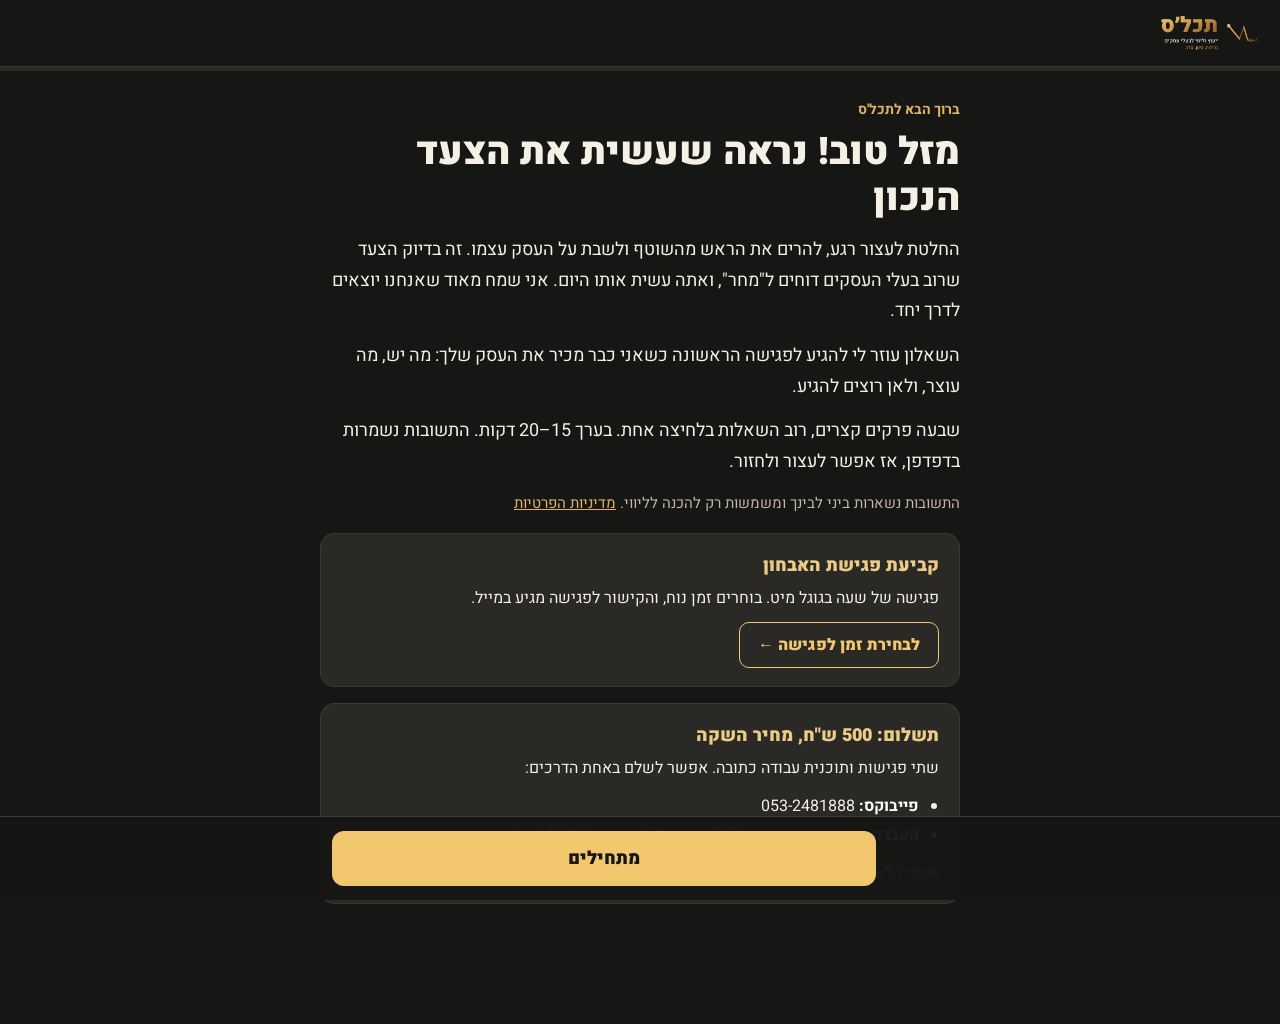
<file: intake.html>
<!doctype html>
<html lang="he" dir="rtl">
<head>
<meta charset="utf-8">
<meta name="viewport" content="width=device-width, initial-scale=1">
<title>תכל'ס | שאלון הכר את העסק</title>
<meta name="robots" content="noindex">
<link rel="preconnect" href="https://fonts.googleapis.com">
<link rel="preconnect" href="https://fonts.gstatic.com" crossorigin>
<link rel="stylesheet" href="https://fonts.googleapis.com/css2?family=Heebo:wght@400;500;700;900&display=swap">
<style>
:root {
  --bg: #161615; --bg-alt: #2A2926; --line: #3B3934; --text: #F5F0E6; --text-2: #BFB6A5;
  --gold: #C9974A; --gold-light: #EBCB85; --gold-mid: #DEB267; --cta: #F2C76E; --cta-text: #161615;
  --font: "Heebo", "Arial Hebrew", Arial, sans-serif;
}
* { box-sizing: border-box; }
html, body { margin: 0; background: var(--bg); color: var(--text); font-family: var(--font); }
body { min-height: 100vh; display: flex; flex-direction: column; }
header { display: flex; align-items: center; justify-content: space-between; padding: 16px 20px; border-bottom: 1px solid var(--line); }
header img { height: 34px; }
header .sec { font-size: 14px; color: var(--gold-mid); font-weight: 700; }
.progress { height: 4px; background: var(--bg-alt); }
.progress > i { display: block; height: 100%; width: 0; background: linear-gradient(90deg, #A27138, #C9974A, #EBCB85); transition: width .35s; }
main { flex: 1; display: flex; align-items: center; justify-content: center; padding: 28px 18px 120px; }
.card { width: 100%; max-width: 640px; animation: in .35s ease; }
@keyframes in { from { opacity: 0; transform: translateY(14px); } to { opacity: 1; transform: none; } }
.kicker { color: var(--gold-mid); font-weight: 700; font-size: 14px; margin-bottom: 10px; }
h1 { font-size: clamp(26px, 5vw, 38px); font-weight: 900; line-height: 1.2; margin: 0 0 14px; }
h2 { font-size: clamp(21px, 4.2vw, 28px); font-weight: 900; line-height: 1.3; margin: 0 0 8px; }
.hint { color: var(--text-2); font-size: 16px; line-height: 1.6; margin: 0 0 22px; white-space: pre-line; }
.intro p { font-size: 18px; line-height: 1.7; color: var(--text); margin: 0 0 14px; }
.opts { display: grid; gap: 10px; }
.opt { display: flex; align-items: center; gap: 12px; width: 100%; text-align: right; background: var(--bg-alt); color: var(--text); border: 1.5px solid var(--line); border-radius: 12px; padding: 14px 16px; font: 500 17px/1.4 var(--font); cursor: pointer; transition: border-color .15s, background .15s; }
.opt:hover { border-color: var(--gold); }
.opt .mk { flex: none; width: 22px; height: 22px; border-radius: 50%; border: 2px solid var(--gold); display: grid; place-items: center; }
.opt.multi .mk { border-radius: 6px; }
.opt.on { border-color: var(--cta); background: #34302a; }
.opt.on .mk::after { content: ""; width: 10px; height: 10px; border-radius: inherit; background: var(--cta); }
.opt.multi.on .mk::after { border-radius: 2px; }
input[type=text], input[type=tel], input[type=email], textarea { width: 100%; background: var(--bg-alt); color: var(--text); border: 1.5px solid var(--line); border-radius: 12px; padding: 14px 16px; font: 500 18px/1.5 var(--font); outline: none; }
input:focus, textarea:focus { border-color: var(--gold); }
textarea { min-height: 130px; resize: vertical; }
.other { margin-top: 10px; }
.scale { display: grid; grid-template-columns: repeat(10, 1fr); gap: 6px; direction: ltr; }
.scale button { aspect-ratio: 1; border-radius: 10px; border: 1.5px solid var(--line); background: var(--bg-alt); color: var(--text); font: 700 17px var(--font); cursor: pointer; }
.scale button.on { background: var(--cta); color: var(--cta-text); border-color: var(--cta); }
.scale-l { display: flex; justify-content: space-between; color: var(--text-2); font-size: 14px; margin-top: 8px; }
.nav { position: fixed; inset-inline: 0; bottom: 0; background: rgba(22,22,21,.96); border-top: 1px solid var(--line); padding: 14px 18px; display: flex; gap: 12px; justify-content: center; }
.nav .in { width: 100%; max-width: 640px; display: flex; gap: 12px; align-items: center; }
.btn { background: var(--cta); color: var(--cta-text); border: 0; border-radius: 12px; padding: 14px 26px; font: 900 18px var(--font); cursor: pointer; flex: 1; }
.btn:disabled { opacity: .4; cursor: default; }
.back { background: none; border: 1.5px solid var(--line); color: var(--text-2); border-radius: 12px; padding: 14px 18px; font: 700 16px var(--font); cursor: pointer; }
.err { color: #E59A7F; font-size: 15px; margin-top: 10px; min-height: 20px; }
.count { color: var(--text-2); font-size: 14px; white-space: nowrap; }
.done { text-align: center; }
.box { background: var(--bg-alt); border: 1px solid var(--line); border-radius: 14px; padding: 18px 20px; margin-top: 16px; }
.box-h { color: var(--gold-light); font-weight: 900; font-size: 18px; margin-bottom: 6px; }
.intro .box p { font-size: 16px; margin: 0 0 10px; }
.box ul { margin: 0 0 10px; padding-inline-start: 20px; font-size: 16px; line-height: 1.8; }
.box b { color: #fff; }
.link-btn { display: inline-block; background: transparent; color: var(--cta); border: 1.5px solid var(--cta); border-radius: 10px; padding: 10px 18px; font-weight: 900; font-size: 16px; text-decoration: none; }
.link-btn:hover { background: var(--cta); color: var(--cta-text); }
.done .big { font-size: 56px; margin-bottom: 10px; color: var(--gold-light); }
@media (max-width: 480px) { .scale { grid-template-columns: repeat(5, 1fr); } .opt { font-size: 16px; } }
</style>
</head>
<body>
<header><img src="assets/logo-h.png" alt="תכל'ס"><span class="sec" id="sec"></span></header>
<div class="progress"><i id="bar"></i></div>
<main><div class="card" id="card"></div></main>
<div class="nav" id="nav"><div class="in"><button class="back" id="back">חזרה</button><button class="btn" id="next">המשך</button><span class="count" id="count"></span></div></div>

<script>
var ENDPOINT = "https://script.google.com/macros/s/AKfycbyfNqdF4XrlUemWKVc1dCUyYaRAJHCGYlocfxmfi8ynfTGb0HX-zDVBTXCJJVT_FTpltg/exec";
var STORE = "tachles_intake_v1";
var BOOKING = "https://calendar.google.com/calendar/appointments/schedules/AcZssZ0Z8QkDStwgzYPi7FypJwQZTmtDefZPw0qpfch7VmXg7U6czbh9n_4SfCTJ7gET4DgXTbbc8pRI";

// type: text | tel | email | long | one | multi | scale. opt: optional. show: function(answers) -> bool
var S = [
 { sec: "רקע", intro: "נתחיל בהיכרות קצרה עם העסק. שאלות קלות, כדי להיכנס למים." , q: [
  { id: "name", t: "text", label: "שם מלא" },
  { id: "phone", t: "tel", label: "טלפון" },
  { id: "email", t: "email", label: "מייל" },
  { id: "biz_what", t: "text", label: "מה השירות או המוצר העיקרי שהעסק נותן?", hint: "בשורה אחת: לא המקצוע, אלא מה הלקוח מקבל. למשל: \"טיפול רגשי לילדים עם קשיי קשב\", \"הדרכת הורים בקבוצות קטנות\", \"הרצאות על זוגיות לקהילות ולמוסדות\"." },
  { id: "biz_sells", t: "long", label: "אילו עוד שירותים או מוצרים אתה מציע?", hint: "למשל: פגישה בודדת, חבילת פגישות, סדנה, קורס, חוברת או ייעוץ טלפוני. אם אין, אפשר לדלג.", opt: true },
  { id: "training", t: "long", label: "מה ההכשרה המקצועית שלך, או איך הגעת לתחום?", hint: "ספר את הסיפור שלך. יש מי שלמד את המקצוע, ויש מי שהגיע אליו מניסיון חיים או מעבודה בתחום. הכול רלוונטי. למשל: \"עובדת סוציאלית, תואר שני בטיפול משפחתי\", \"התחלתי לעזור למשפחות בקהילה, ומשם זה הפך לעיסוק\"." },
  { id: "experience", t: "one", label: "כמה שנות ניסיון יש לך בתחום?", hint: "כולל ניסיון לפני שפתחת את העסק.", o: ["עד 2", "2–5", "5–10", "מעל 10"] },
  { id: "team", t: "one", label: "מי עובד בעסק?", o: ["רק אני", "אני ועוד אחד", "אני ועוד 2–4", "אני ועוד 5–10", "יותר מ-10"] },
  { id: "team_training", t: "long", label: "ספר בקצרה על מי שעובד איתך בעסק", hint: "שורה לכל אחד: מה התפקיד שלו, ואם רלוונטי, גם ההכשרה. למשל:\nשרה: מזכירה, אחראית על תורים וגבייה.\nדוד: מטפל רגשי, תעודה בטיפול באמנות.", show: function (a) { return a.team && a.team !== "רק אני"; } },
  { id: "years", t: "one", label: "כמה שנים העסק פעיל?", o: ["עד שנה", "1–3", "3–7", "7–15", "מעל 15"] },
  { id: "only_income", t: "one", label: "האם זה מקור ההכנסה היחיד שלך?", o: ["כן", "לא", "חלקי"] },
  { id: "other_job", t: "text", label: "מה העיסוק הנוסף, ובאיזה היקף?", hint: "למשל: שכיר במשרה מלאה בחינוך, או שתי משמרות בשבוע בקליניקה של מישהו אחר.", show: function (a) { return a.only_income && a.only_income !== "כן"; } },
  { id: "other_job_link", t: "one", label: "האם העיסוק הנוסף קשור לעסק שלך?", o: ["באותו תחום", "בתחום אחר לגמרי", "אני פוגש שם אנשים שיכולים להיות לקוחות"], show: function (a) { return a.only_income && a.only_income !== "כן"; } },
  { id: "partner", t: "one", label: "יש לך שותף בעסק?", o: ["אין", "שותף אחד", "יותר מאחד"] },
  { id: "online", t: "multi", label: "איפה אפשר למצוא את העסק?", hint: "סמן הכול. אם יש קישור, אפשר להוסיף בשדה למטה.", o: ["אתר", "דף נחיתה", "גוגל עסקים", "קבוצה או ערוץ בוואטסאפ", "מודעות בעיתונים ובעלונים", "מאגרי אנשי מקצוע", "עדיין אין"], other: "קישור או מקום אחר (לא חובה)" },
  { id: "systems", t: "multi", label: "באילו מערכות אתה משתמש?", hint: "סמן הכול.", o: ["CRM", "מערכת דיוור", "מערכת סליקה וגבייה", "תוכנת הנהלת חשבונות", "ניהול יומן ותורים", "ניהול משימות", "כלי AI", "אין, הכול ידני"], other: "אחר (פרט)" },
  { id: "paying_for", t: "multi", label: "על מה אתה משלם היום באופן קבוע, מעבר לזה?", hint: "סמן הכול.", o: ["פרסום ממומן", "אנשי מקצוע חיצוניים (שיווק, עיצוב, תוכן)", "ייעוץ או ליווי", "הדרכות וקורסים", "שיתופי פעולה", "אין"], other: "אחר (פרט)" }
 ]},
 { sec: "הזמן שלך", intro: "כמה שעות באמת יש, ולאן הן הולכות.", q: [
  { id: "hours_total", t: "one", label: "כמה שעות בשבוע אתה עובד בפועל, כולל ערבים?", o: ["עד 20", "20–35", "35–50", "50–60", "מעל 60"] },
  { id: "hours_paid", t: "one", label: "מתוכן, כמה שעות אתה מול לקוח ומקבל עליהן תשלום?", o: ["עד 10", "10–20", "20–30", "מעל 30", "לא יודע"] },
  { id: "hours_admin", t: "one", label: "כמה שעות הולכות להצעות מחיר, התכתבויות, נסיעות וחשבוניות?", o: ["עד 5", "5–10", "10–20", "מעל 20", "לא יודע"] },
  { id: "hours_learning", t: "one", label: "כמה זמן בשבוע אתה מקדיש להתפתחות המקצועית שלך?", hint: "קורסים והשתלמויות, הדרכה מקצועית, קריאה או שיעורים בתחום שלך.", o: ["כרגע אין לי זמן לזה", "עד שעה", "1–3 שעות", "3–6 שעות", "יותר מ-6 שעות"] },
  { id: "on_business", t: "one", label: "יש לי שעות קבועות שבהן אני עובד על העסק, ולא בתוכו", o: ["נכון", "חלקית", "לא נכון"] },
  { id: "unsure_day", t: "one", label: "אני מגיע לסוף היום ולא בטוח מה הספקתי", o: ["לעיתים קרובות", "לפעמים", "כמעט אף פעם"] },
  { id: "time_eaters", t: "text", label: "מה עוד אוכל לך זמן שלא הופיע כאן?", opt: true }
 ]},
 { sec: "כסף", intro: "כמה נכנס, כמה נשאר ומתי הכסף זז. כל הסכומים בטווחים. גם \"לא יודע\" היא תשובה חשובה.", q: [
  { id: "revenue", t: "one", label: "מחזור חודשי ממוצע בחודשים האחרונים", hint: "כמה נכנס לעסק בחודש, לפני הוצאות.", o: ["עד 10,000", "10–25 אלף", "25–50 אלף", "50–100 אלף", "מעל 100 אלף"] },
  { id: "revenue_trend", t: "one", label: "בתחושה שלך, ההכנסות של העסק בחודשים האחרונים:", o: ["בעלייה ברורה", "עולות קצת", "די יציבות", "יורדות", "קשה לי לדעת"] },
  { id: "fixed_costs", t: "one", label: "הוצאות קבועות חודשיות", o: ["עד 2,000", "2–5 אלף", "5–12 אלף", "מעל 12 אלף", "לא יודע"] },
  { id: "profit", t: "one", label: "האם העסק מרוויח?", hint: "מה נשאר אחרי כל ההוצאות.", o: ["כן, נשאר רווח יפה", "נשאר קצת", "יוצא בערך מאוזן", "כרגע בהפסד", "לא יודע"] },
  { id: "reinvest", t: "one", label: "האם אתה משאיר חלק מהרווח להשקעה חוזרת בעסק?", hint: "למשל: שיווק, ציוד, לימודים או עובד.", o: ["כן, באופן קבוע", "לפעמים", "לא, הכול יוצא לבית", "עדיין אין רווח להשאיר"], show: function (a) { return a.profit !== "כרגע בהפסד"; } },
  { id: "hourly_profit", t: "one", label: "אני יודע כמה אני מרוויח בפועל על שעת עבודה", o: ["במדויק", "בערך", "לא יודע"] },
  { id: "tracking", t: "one", label: "איך אתה עוקב אחרי הכנסות והוצאות?", o: ["מערכת מסודרת", "אקסל", "רואה חשבון בלבד", "לא עוקב"] },
  { id: "forecast", t: "one", label: "אני יודע מראש כמה ייכנס בחודש הבא", o: ["יודע", "בערך", "לא יודע"] },
  { id: "receivables", t: "one", label: "כסף שלקוחות חייבים ועוד לא שילמו", o: ["אין", "מעט", "סכום משמעותי", "לא יודע"] },
  { id: "seasonality", t: "one", label: "הפער בין החודש החזק לחלש גדול מאוד", o: ["נכון", "חלקית", "לא נכון"] },
  { id: "salary", t: "one", label: "אני מושך לעצמי שכר קבוע, בנפרד מהרווח של העסק", o: ["כן", "חלקית", "לא"] },
  { id: "credit_days", t: "one", label: "ימי האשראי שאני נותן ללקוחות אינם ארוכים מאלה שאני מקבל מספקים", o: ["כן", "לא", "אין לי ספקים", "לא יודע"] },
  { id: "payment_reminder", t: "long", label: "מה קורה לך כשצריך להזכיר ללקוח לשלם?", opt: true }
 ]},
 { sec: "שיווק ומכירות", intro: "מאיפה מגיעים הלקוחות, ומה קורה מהרגע שמישהו פונה.", q: [
  { id: "lead_sources", t: "multi", label: "מאיפה מגיעים רוב הלקוחות שלך?", hint: "סמן הכול.", o: ["המלצות ומפה לאוזן", "קבוצות וערוצים בוואטסאפ", "מודעות בעיתונים ובעלונים", "פרסום ממומן", "שיתופי פעולה", "אתר וגוגל", "לקוחות חוזרים", "לא יודע"], other: "אחר (פרט)" },
  { id: "leads_month", t: "one", label: "כמה פניות חדשות מגיעות בחודש?", o: ["עד 5", "5–15", "15–30", "מעל 30", "לא יודע"] },
  { id: "close_rate", t: "one", label: "מתוך כל 10 פניות, כמה הופכות ללקוחות?", o: ["1–2", "3–5", "6–8", "9–10", "לא יודע"] },
  { id: "why_me", t: "one", label: "אני יודע להסביר בשני משפטים למה לבחור דווקא בי", o: ["נכון", "חלקית", "לא נכון"] },
  { id: "followup", t: "one", label: "יש לי תהליך קבוע למעקב אחרי פניות שעוד לא סגרו", o: ["כן", "חלקית", "לא"] },
  { id: "price_now", t: "text", label: "מה המחיר של השירות העיקרי, ומתי העלית מחיר לאחרונה?" }
 ]},
 { sec: "משאבים", intro: "על מה אפשר להישען. לפעמים יש בעסק יותר ממה שנראה מבפנים.", q: [
  { id: "assets", t: "multi", label: "מה כבר יש לך שאפשר להישען עליו?", hint: "סמן הכול.", o: ["רשימת תפוצה או קהל קבוע", "לקוחות מרוצים שימליצו", "ידע או תוכן מוכן (הרצאות, חומרים)", "אנשים שעוזרים לי (משפחה, עובד, פרילנסר)", "קשרים בקהילה ובציבור", "מוניטין או שם בתחום"], other: "אחר (פרט)" },
  { id: "strength", t: "text", label: "במה אתה הכי חזק בעסק?", hint: "הדבר שלקוחות אומרים עליך, או שאתה עושה בלי מאמץ." },
  { id: "time_for_change", t: "one", label: "כמה שעות בשבוע תוכל להקדיש לעבודה על העסק בתקופה הקרובה?", o: ["עד 2", "2–4", "4–8", "מעל 8"] },
  { id: "budget", t: "one", label: "כמה תוכל להשקיע בצמיחה בשלושת החודשים הקרובים, מעבר לליווי?", o: ["0", "עד 2,000", "2–5 אלף", "מעל 5 אלף", "תלוי במה"] }
 ]},
 { sec: "חסמים", intro: "מה עוצר אותך. גם הדברים המעשיים, וגם מה שקורה בראש.", q: [
  { id: "blockers", t: "multi", label: "מה עוצר אותך היום?", hint: "סמן הכול.", o: ["אין לי זמן", "לא ברור מה לעשות קודם", "אין מספיק לקוחות", "המחיר נמוך מדי", "קשה לי למכור", "פחד להעלות מחיר", "קשה לי לשחרר משימות", "אין מערכות וסדר", "חוסר ביטחון", "עניין עם שותף או במשפחה"], other: "אחר (פרט)" },
  { id: "tried", t: "long", label: "מה ניסית בעבר, ולא עבד?", opt: true },
  { id: "if_away", t: "text", label: "אם תצא לשבוע ותעביר את העסק למישהו אחר, מה ייתקע?" },
  { id: "readiness", t: "scale", label: "כמה אתה מוכן לשינוי עכשיו?", lo: "לא בטוח", hi: "מוכן לגמרי" }
 ]},
 { sec: "המצב הרצוי", intro: "לאן רוצים להגיע. ככל שתהיה ספציפי יותר, התוכנית תהיה מדויקת יותר.", q: [
  { id: "goal_revenue", t: "one", label: "בעוד שנה, איזה מחזור חודשי היית רוצה?", o: ["עד 25 אלף", "25–50 אלף", "50–100 אלף", "מעל 100 אלף", "עוד לא חשבתי"] },
  { id: "goal_hours", t: "one", label: "וכמה שעות בשבוע היית רוצה לעבוד?", o: ["עד 25", "25–35", "35–45", "מעל 45"] },
  { id: "good_week", t: "long", label: "איך נראה שבוע טוב בעסק שלך בעוד שנה?", hint: "מה אתה עושה, מה כבר לא עליך, ומה יש לך יותר." },
  { id: "one_change", t: "long", label: "אם רק דבר אחד ישתנה בעסק בשלושת החודשים הקרובים, מה הוא?" },
  { id: "success", t: "text", label: "איך תדע שהליווי הצליח?" },
  { id: "anything_else", t: "long", label: "יש עוד משהו שחשוב שאדע לפני הפגישה?", opt: true }
 ]}
];

// flatten
var Q = [], A = {}, pos = -1;
S.forEach(function (s, si) { Q.push({ intro: true, si: si }); s.q.forEach(function (q) { q.si = si; Q.push(q); }); });
var savedPos = 0;
try { var saved = JSON.parse(localStorage.getItem(STORE) || "null"); if (saved && saved.A) { A = saved.A; savedPos = Math.max(0, Math.min(Q.length - 1, saved.pos || 0)); } } catch (e) {}
function save() { try { localStorage.setItem(STORE, JSON.stringify({ A: A, pos: pos })); } catch (e) {} }
function visible(i) { var q = Q[i]; return !q.show || q.show(A); }
function realQs() { return Q.filter(function (q, i) { return !q.intro && visible(i); }); }

var card = document.getElementById("card"), nextB = document.getElementById("next"), backB = document.getElementById("back");
var bar = document.getElementById("bar"), secEl = document.getElementById("sec"), countEl = document.getElementById("count"), nav = document.getElementById("nav");
function esc(s) { return String(s).replace(/[&<>"]/g, function (c) { return { "&": "&amp;", "<": "&lt;", ">": "&gt;", '"': "&quot;" }[c]; }); }

function welcome() {
  pos = -1; secEl.textContent = ""; bar.style.width = "0";
  var resume = Object.keys(A).length > 0;
  card.innerHTML = '<div class="card intro"><div class="kicker">ברוך הבא לתכל\'ס</div><h1>מזל טוב! נראה שעשית את הצעד הנכון</h1>' +
    '<p>החלטת לעצור רגע, להרים את הראש מהשוטף ולשבת על העסק עצמו. זה בדיוק הצעד שרוב בעלי העסקים דוחים ל"מחר", ואתה עשית אותו היום. אני שמח מאוד שאנחנו יוצאים לדרך יחד.</p>' +
    '<p>השאלון עוזר לי להגיע לפגישה הראשונה כשאני כבר מכיר את העסק שלך: מה יש, מה עוצר, ולאן רוצים להגיע.</p>' +
    '<p>שבעה פרקים קצרים, רוב השאלות בלחיצה אחת. בערך 15–20 דקות. התשובות נשמרות בדפדפן, אז אפשר לעצור ולחזור.</p>' +
    '<p style="color:var(--text-2);font-size:15px">התשובות נשארות ביני לבינך ומשמשות רק להכנה לליווי. <a href="privacy.html#intake" target="_blank" rel="noopener" style="color:var(--gold-mid)">מדיניות הפרטיות</a></p>' +
    '<div class="box"><div class="box-h">קביעת פגישת האבחון</div><p>פגישה של שעה בגוגל מיט. בוחרים זמן נוח, והקישור לפגישה מגיע במייל.</p>' +
    '<a class="link-btn" href="' + BOOKING + '" target="_blank" rel="noopener">לבחירת זמן לפגישה ←</a></div>' +
    '<div class="box"><div class="box-h">תשלום: 500 ש"ח, מחיר השקה</div><p>שתי פגישות ותוכנית עבודה כתובה. אפשר לשלם באחת הדרכים:</p>' +
    '<ul><li><b>פייבוקס:</b> <span dir="ltr">053-2481888</span></li><li><b>העברה בנקאית:</b> בנק פאג"י (52), סניף 179, חשבון 646393, על שם אברהם גוטפרב</li></ul>' +
    '<p style="color:var(--text-2);font-size:15px;margin:0">אשמח לאישור תשלום לפני הפגישה.</p></div></div>';
  nextB.textContent = resume ? "להמשיך מאיפה שעצרתי" : "מתחילים"; nextB.disabled = false; backB.style.visibility = "hidden"; countEl.textContent = "";
}

function render() {
  var q = Q[pos], s = S[q.si];
  secEl.textContent = (q.si + 1) + "/" + S.length + " · " + s.sec;
  var all = realQs(), idx = all.indexOf(q);
  bar.style.width = (idx < 0 ? (all.indexOf(Q[pos + 1]) ) : idx) / all.length * 100 + "%";
  backB.style.visibility = "visible"; document.getElementById("err") && (document.getElementById("err").textContent = "");
  if (q.intro) {
    card.innerHTML = '<div class="card intro"><div class="kicker">פרק ' + (q.si + 1) + ' מתוך ' + S.length + '</div><h1>' + esc(s.sec) + '</h1><p>' + esc(s.intro) + '</p></div>';
    nextB.textContent = "קדימה"; nextB.disabled = false; countEl.textContent = ""; return;
  }
  countEl.textContent = (idx + 1) + "/" + all.length;
  nextB.textContent = idx === all.length - 1 ? "שליחה" : "המשך";
  var v = A[q.id], h = '<div class="card"><h2>' + esc(q.label) + (q.opt ? ' <span style="font-weight:500;font-size:15px;color:var(--text-2)">(לא חובה)</span>' : '') + '</h2>' + (q.hint ? '<p class="hint">' + esc(q.hint) + '</p>' : '<div style="height:14px"></div>');
  if (q.t === "one" || q.t === "multi") {
    var sel = q.t === "multi" ? ((v && v.sel) || []) : [v];
    h += '<div class="opts">' + q.o.map(function (o, i) { return '<button type="button" class="opt ' + (q.t === "multi" ? "multi " : "") + (sel.indexOf(o) > -1 ? "on" : "") + '" data-i="' + i + '"><span class="mk"></span>' + esc(o) + '</button>'; }).join("") + '</div>';
    if (q.other) h += '<input type="text" class="other" id="oth" placeholder="' + esc(q.other) + '" value="' + esc((v && v.other) || "") + '">';
  } else if (q.t === "scale") {
    h += '<div class="scale">' + [1,2,3,4,5,6,7,8,9,10].map(function (n) { return '<button type="button" data-n="' + n + '" class="' + (v == n ? "on" : "") + '">' + n + '</button>'; }).join("") + '</div><div class="scale-l"><span>' + esc(q.lo) + '</span><span>' + esc(q.hi) + '</span></div>';
  } else if (q.t === "long") {
    h += '<textarea id="inp">' + esc(v || "") + '</textarea>';
  } else {
    h += '<input id="inp" type="' + (q.t === "tel" ? "tel" : q.t === "email" ? "email" : "text") + '" value="' + esc(v || "") + '" autocomplete="' + (q.id === "name" ? "name" : q.t === "tel" ? "tel" : q.t === "email" ? "email" : "off") + '">';
  }
  h += '<div class="err" id="err"></div></div>';
  card.innerHTML = h;
  var inp = document.getElementById("inp"); if (inp) { inp.focus(); inp.addEventListener("keydown", function (e) { if (e.key === "Enter" && q.t !== "long") { e.preventDefault(); go(1); } }); }
  card.querySelectorAll(".opt").forEach(function (b) { b.onclick = function () {
    var o = q.o[+b.dataset.i];
    if (q.t === "one") { A[q.id] = o; save(); card.querySelectorAll(".opt").forEach(function (x) { x.classList.remove("on"); }); b.classList.add("on"); setTimeout(function () { go(1); }, 260); }
    else { var cur = (A[q.id] && A[q.id].sel) || []; var k = cur.indexOf(o); if (k > -1) cur.splice(k, 1); else cur.push(o); A[q.id] = { sel: cur, other: (document.getElementById("oth") || {}).value || "" }; save(); b.classList.toggle("on"); }
  }; });
  card.querySelectorAll(".scale button").forEach(function (b) { b.onclick = function () { A[q.id] = +b.dataset.n; save(); card.querySelectorAll(".scale button").forEach(function (x) { x.classList.remove("on"); }); b.classList.add("on"); setTimeout(function () { go(1); }, 260); }; });
}

function collect() {
  var q = Q[pos]; if (!q || q.intro) return true;
  var err = document.getElementById("err");
  if (q.t === "multi") {
    var oth = document.getElementById("oth"), cur = (A[q.id] && A[q.id].sel) || [];
    A[q.id] = { sel: cur, other: oth ? oth.value.trim() : "" };
    if (!cur.length && !A[q.id].other && !q.opt) { err.textContent = "אפשר לסמן כמה תשובות"; return false; }
  } else if (q.t === "one" || q.t === "scale") {
    if (A[q.id] == null && !q.opt) { err.textContent = "צריך לבחור תשובה"; return false; }
  } else {
    var val = document.getElementById("inp").value.trim();
    if (!val && !q.opt) { err.textContent = "השדה הזה חשוב לי"; return false; }
    if (q.t === "email" && val && !/^\S+@\S+\.\S+$/.test(val)) { err.textContent = "נראה שחסר משהו בכתובת המייל"; return false; }
    if (q.t === "tel" && val.replace(/\D/g, "").length < 9) { err.textContent = "מספר הטלפון קצר מדי"; return false; }
    A[q.id] = val;
  }
  save(); return true;
}

function go(dir) {
  if (pos === -1 && dir > 0) { pos = visible(savedPos) ? savedPos : 0; render(); return; }
  if (dir > 0 && !collect()) return;
  var i = pos;
  do { i += dir; } while (i >= 0 && i < Q.length && !visible(i));
  if (i < 0) { welcome(); return; }
  if (i >= Q.length) { submit(); return; }
  pos = i; save(); render(); window.scrollTo(0, 0);
}

function fmt(q) {
  var v = A[q.id]; if (v == null) return "";
  if (q.t === "multi") return v.sel.join(", ") + (v.other ? (v.sel.length ? " | " : "") + v.other : "");
  return String(v);
}

function submit() {
  var rows = []; Q.forEach(function (q, i) { if (!q.intro) rows.push([S[q.si].sec + " · " + q.label, visible(i) ? fmt(q) : ""]); });
  var payload = { form: "intake", name: A.name || "", phone: A.phone || "", email: A.email || "", answers: rows };
  nextB.disabled = true; nextB.textContent = "שולח...";
  fetch(ENDPOINT, { method: "POST", mode: "no-cors", keepalive: true, headers: { "Content-Type": "text/plain;charset=utf-8" }, body: JSON.stringify(payload) })
    .then(finish, finish);
}
function finish() {
  try { localStorage.removeItem(STORE); } catch (e) {}
  bar.style.width = "100%"; secEl.textContent = ""; nav.style.display = "none";
  card.innerHTML = '<div class="card done"><div class="big">✓</div><h1>כל הכבוד, ' + esc((A.name || "").split(" ")[0]) + '!</h1><p class="hint" style="font-size:18px">עשית עכשיו את מה שרוב בעלי העסקים לא מוצאים לו זמן: עצרת והסתכלת על העסק שלך מבחוץ. התשובות הגיעו אליי, ואני עובר עליהן לפני הפגישה, כדי שנוכל להתחיל ישר ממה שהכי בוער.</p><p class="hint">בוא נדבר תכל\'ס.<br>אברהם גוטפרב</p></div>';
}

nextB.onclick = function () { go(1); };
backB.onclick = function () { if (pos >= 0) { collect(); } go(-1); };
welcome();
</script>
</body>
</html>
</file>
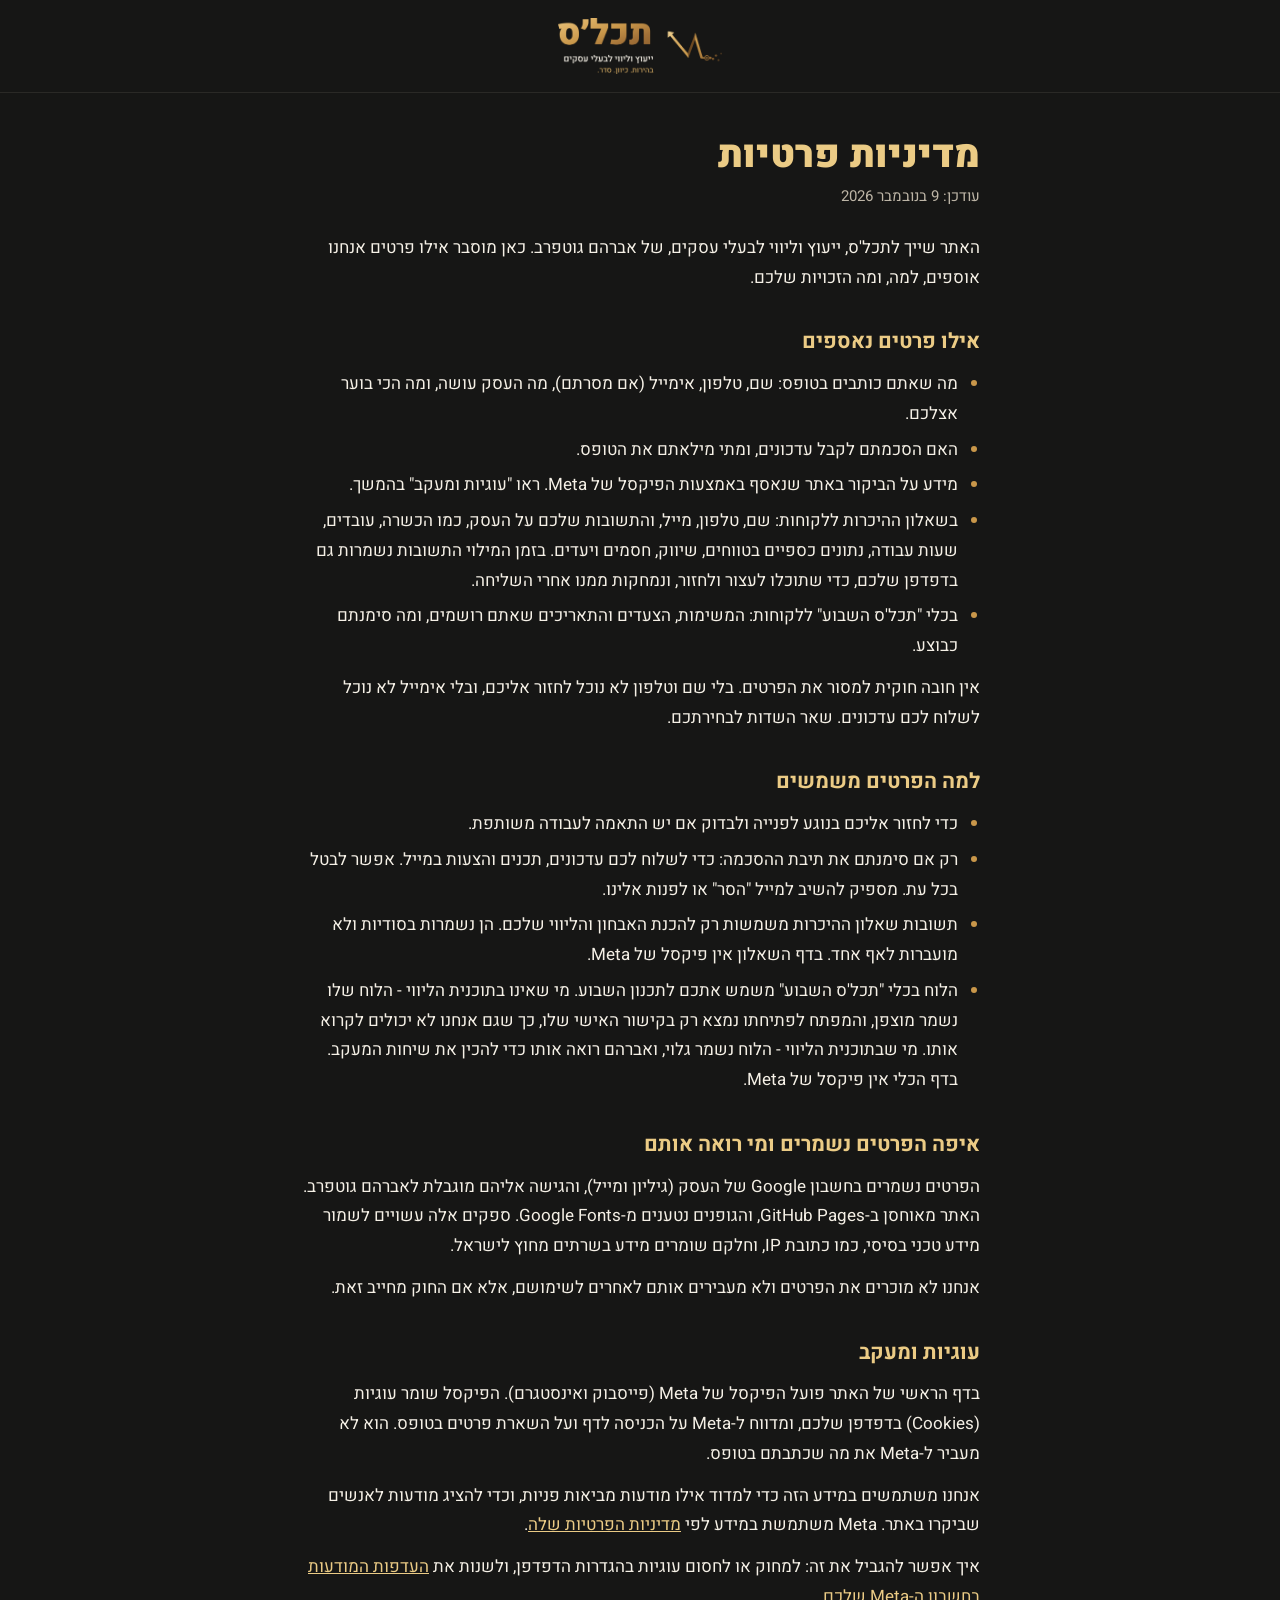
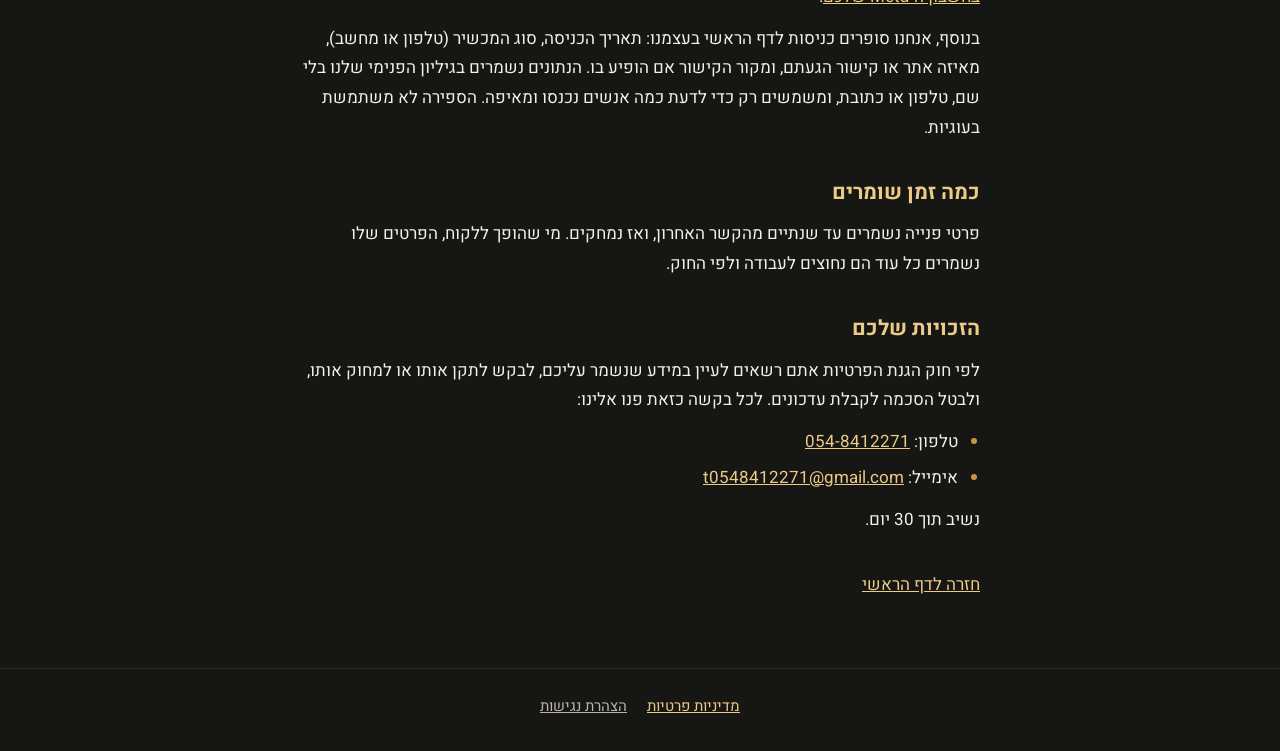
<file: privacy.html>
<!doctype html>
<html lang="he" dir="rtl">
<head>
<meta charset="utf-8">
<meta name="viewport" content="width=device-width, initial-scale=1">
<title>מדיניות פרטיות | תכל'ס</title>
<meta name="robots" content="noindex">
<meta name="theme-color" content="#161615">
<link rel="stylesheet" href="https://fonts.googleapis.com/css2?family=Heebo:wght@400;700;900&display=swap">
<link rel="stylesheet" href="assets/legal.css">
</head>
<body>
<a class="skip" href="#main">דלגו לתוכן</a>
<header><a href="index.html"><img src="assets/logo-h.png" alt="תכל'ס - חזרה לדף הראשי" width="720" height="247"></a></header>
<main id="main" tabindex="-1">
  <h1>מדיניות פרטיות</h1>
  <p class="date">עודכן: 9 בנובמבר 2026</p>

  <p>האתר שייך לתכל'ס, ייעוץ וליווי לבעלי עסקים, של אברהם גוטפרב. כאן מוסבר אילו פרטים אנחנו אוספים, למה, ומה הזכויות שלכם.</p>

  <h2>אילו פרטים נאספים</h2>
  <ul>
    <li>מה שאתם כותבים בטופס: שם, טלפון, אימייל (אם מסרתם), מה העסק עושה, ומה הכי בוער אצלכם.</li>
    <li>האם הסכמתם לקבל עדכונים, ומתי מילאתם את הטופס.</li>
    <li>מידע על הביקור באתר שנאסף באמצעות הפיקסל של Meta. ראו "עוגיות ומעקב" בהמשך.</li>
    <li id="intake">בשאלון ההיכרות ללקוחות: שם, טלפון, מייל, והתשובות שלכם על העסק, כמו הכשרה, עובדים, שעות עבודה, נתונים כספיים בטווחים, שיווק, חסמים ויעדים. בזמן המילוי התשובות נשמרות גם בדפדפן שלכם, כדי שתוכלו לעצור ולחזור, ונמחקות ממנו אחרי השליחה.</li>
    <li id="week">בכלי "תכל'ס השבוע" ללקוחות: המשימות, הצעדים והתאריכים שאתם רושמים, ומה סימנתם כבוצע.</li>
  </ul>
  <p>אין חובה חוקית למסור את הפרטים. בלי שם וטלפון לא נוכל לחזור אליכם, ובלי אימייל לא נוכל לשלוח לכם עדכונים. שאר השדות לבחירתכם.</p>

  <h2>למה הפרטים משמשים</h2>
  <ul>
    <li>כדי לחזור אליכם בנוגע לפנייה ולבדוק אם יש התאמה לעבודה משותפת.</li>
    <li>רק אם סימנתם את תיבת ההסכמה: כדי לשלוח לכם עדכונים, תכנים והצעות במייל. אפשר לבטל בכל עת. מספיק להשיב למייל "הסר" או לפנות אלינו.</li>
    <li>תשובות שאלון ההיכרות משמשות רק להכנת האבחון והליווי שלכם. הן נשמרות בסודיות ולא מועברות לאף אחד. בדף השאלון אין פיקסל של Meta.</li>
    <li>הלוח בכלי "תכל'ס השבוע" משמש אתכם לתכנון השבוע. מי שאינו בתוכנית הליווי - הלוח שלו נשמר מוצפן, והמפתח לפתיחתו נמצא רק בקישור האישי שלו, כך שגם אנחנו לא יכולים לקרוא אותו. מי שבתוכנית הליווי - הלוח נשמר גלוי, ואברהם רואה אותו כדי להכין את שיחות המעקב. בדף הכלי אין פיקסל של Meta.</li>
  </ul>

  <h2>איפה הפרטים נשמרים ומי רואה אותם</h2>
  <p>הפרטים נשמרים בחשבון Google של העסק (גיליון ומייל), והגישה אליהם מוגבלת לאברהם גוטפרב. האתר מאוחסן ב-GitHub Pages, והגופנים נטענים מ-Google Fonts. ספקים אלה עשויים לשמור מידע טכני בסיסי, כמו כתובת IP, וחלקם שומרים מידע בשרתים מחוץ לישראל.</p>
  <p>אנחנו לא מוכרים את הפרטים ולא מעבירים אותם לאחרים לשימושם, אלא אם החוק מחייב זאת.</p>

  <h2 id="cookies">עוגיות ומעקב</h2>
  <p>בדף הראשי של האתר פועל הפיקסל של Meta (פייסבוק ואינסטגרם). הפיקסל שומר עוגיות (Cookies) בדפדפן שלכם, ומדווח ל-Meta על הכניסה לדף ועל השארת פרטים בטופס. הוא לא מעביר ל-Meta את מה שכתבתם בטופס.</p>
  <p>אנחנו משתמשים במידע הזה כדי למדוד אילו מודעות מביאות פניות, וכדי להציג מודעות לאנשים שביקרו באתר. Meta משתמשת במידע לפי <a href="https://www.facebook.com/privacy/policy" rel="noopener">מדיניות הפרטיות שלה</a>.</p>
  <p>איך אפשר להגביל את זה: למחוק או לחסום עוגיות בהגדרות הדפדפן, ולשנות את <a href="https://www.facebook.com/adpreferences" rel="noopener">העדפות המודעות בחשבון ה-Meta שלכם</a>.</p>
  <p>בנוסף, אנחנו סופרים כניסות לדף הראשי בעצמנו: תאריך הכניסה, סוג המכשיר (טלפון או מחשב), מאיזה אתר או קישור הגעתם, ומקור הקישור אם הופיע בו. הנתונים נשמרים בגיליון הפנימי שלנו בלי שם, טלפון או כתובת, ומשמשים רק כדי לדעת כמה אנשים נכנסו ומאיפה. הספירה לא משתמשת בעוגיות.</p>

  <h2>כמה זמן שומרים</h2>
  <p>פרטי פנייה נשמרים עד שנתיים מהקשר האחרון, ואז נמחקים. מי שהופך ללקוח, הפרטים שלו נשמרים כל עוד הם נחוצים לעבודה ולפי החוק.</p>

  <h2>הזכויות שלכם</h2>
  <p>לפי חוק הגנת הפרטיות אתם רשאים לעיין במידע שנשמר עליכם, לבקש לתקן אותו או למחוק אותו, ולבטל הסכמה לקבלת עדכונים. לכל בקשה כזאת פנו אלינו:</p>
  <ul>
    <li>טלפון: <a class="ltr" href="tel:+972548412271">054-8412271</a></li>
    <li>אימייל: <a class="ltr" href="mailto:t0548412271@gmail.com">t0548412271@gmail.com</a></li>
  </ul>
  <p>נשיב תוך 30 יום.</p>

  <p class="back"><a href="index.html">חזרה לדף הראשי</a></p>
</main>
<footer><a href="privacy.html" aria-current="page">מדיניות פרטיות</a><a href="accessibility.html">הצהרת נגישות</a></footer>
</body>
</html>
</file>
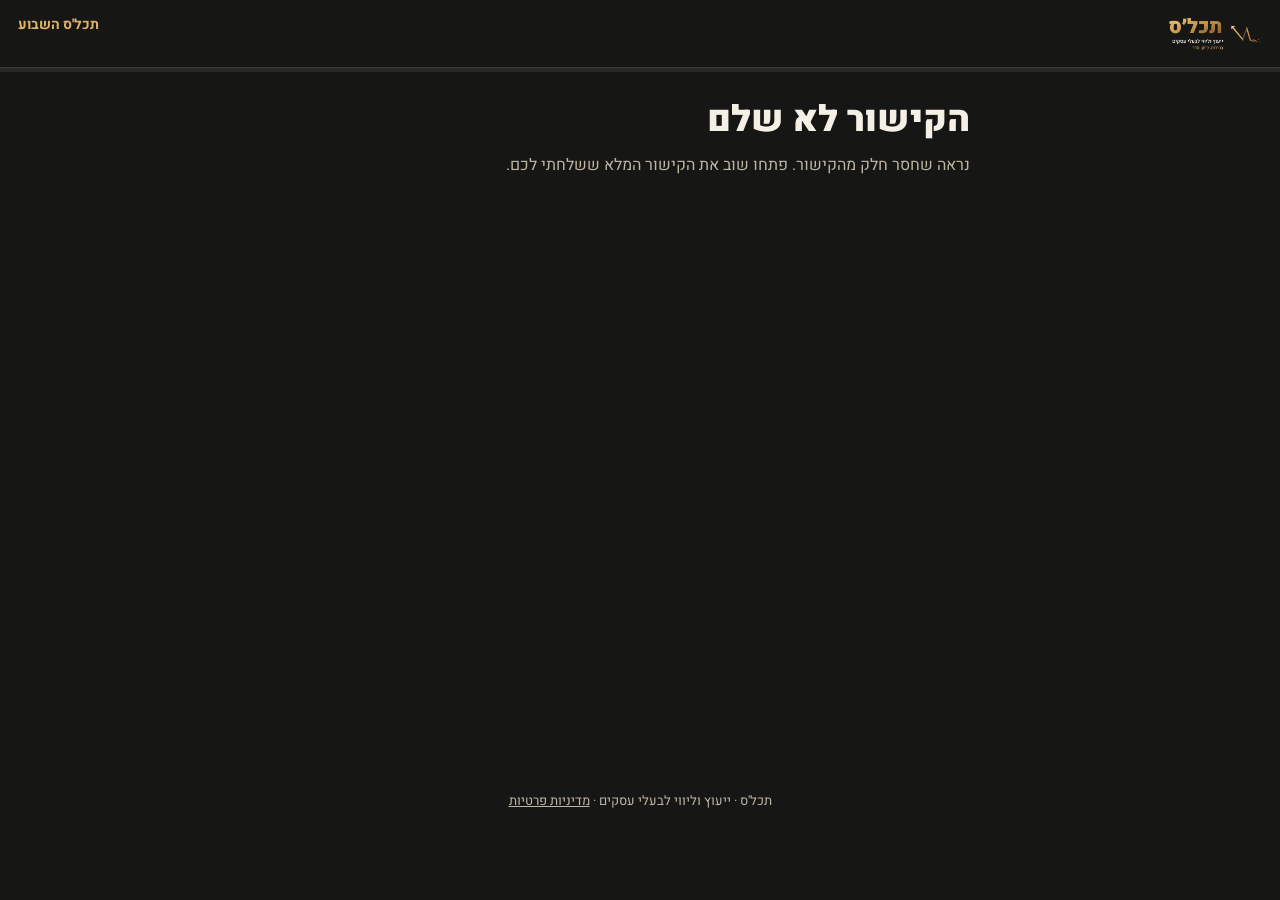
<file: week.html>
<!doctype html>
<html lang="he" dir="rtl">
<head>
<meta charset="utf-8">
<meta name="viewport" content="width=device-width, initial-scale=1">
<title>תכל'ס השבוע</title>
<meta name="robots" content="noindex, nofollow">
<meta name="referrer" content="no-referrer">
<link rel="preconnect" href="https://fonts.googleapis.com">
<link rel="preconnect" href="https://fonts.gstatic.com" crossorigin>
<link rel="stylesheet" href="https://fonts.googleapis.com/css2?family=Heebo:wght@400;500;700;900&display=swap">
<style>
:root {
  --bg: #161615; --bg-alt: #2A2926; --bg-3: #34302a; --line: #3B3934; --text: #F5F0E6; --text-2: #BFB6A5;
  --gold: #C9974A; --gold-light: #EBCB85; --gold-mid: #DEB267; --cta: #F2C76E; --cta-text: #161615;
  --ok: #8FBF7F; --font: "Heebo", "Arial Hebrew", Arial, sans-serif;
}
* { box-sizing: border-box; }
html, body { margin: 0; background: var(--bg); color: var(--text); font-family: var(--font); }
body { min-height: 100vh; display: flex; flex-direction: column; }
header { display: flex; align-items: center; justify-content: space-between; gap: 12px; padding: 14px 18px; border-bottom: 1px solid var(--line); }
header img { height: 32px; }
header .who { font-size: 14px; color: var(--gold-mid); font-weight: 700; text-align: left; }
#saved { font-size: 13px; color: var(--text-2); font-weight: 400; display: block; min-height: 18px; }
.progress { height: 4px; background: var(--bg-alt); }
.progress > i { display: block; height: 100%; width: 0; background: linear-gradient(90deg, #A27138, #C9974A, #EBCB85); transition: width .35s; }
main { flex: 1; display: flex; justify-content: center; padding: 26px 16px 110px; }
.card { width: 100%; max-width: 660px; animation: in .3s ease; }
@keyframes in { from { opacity: 0; transform: translateY(12px); } to { opacity: 1; transform: none; } }
.kicker { color: var(--gold-mid); font-weight: 700; font-size: 14px; margin-bottom: 8px; }
h1 { font-size: clamp(26px, 5vw, 36px); font-weight: 900; line-height: 1.2; margin: 0 0 12px; }
h2 { font-size: clamp(20px, 4vw, 26px); font-weight: 900; line-height: 1.3; margin: 0 0 8px; }
h3 { font-size: 17px; font-weight: 700; margin: 0 0 10px; color: var(--gold-light); }
p { line-height: 1.65; }
.hint { color: var(--text-2); font-size: 16px; line-height: 1.6; margin: 0 0 20px; }
textarea, input[type=text], select {
  width: 100%; background: var(--bg-alt); color: var(--text); border: 1.5px solid var(--line); border-radius: 12px;
  padding: 13px 15px; font: 400 17px/1.5 var(--font); outline: none;
}
textarea { min-height: 220px; resize: vertical; }
textarea:focus, input:focus, select:focus { border-color: var(--gold); }
.btn { display: inline-flex; align-items: center; justify-content: center; gap: 8px; border: 0; border-radius: 12px; padding: 14px 22px;
  font: 700 17px/1.2 var(--font); cursor: pointer; text-decoration: none; }
.btn.main { background: var(--cta); color: var(--cta-text); }
.btn.main:disabled { opacity: .45; cursor: default; }
.btn.ghost { background: transparent; color: var(--text); border: 1.5px solid var(--line); }
.btn.ghost:hover { border-color: var(--gold); }
.btn.small { padding: 9px 14px; font-size: 15px; border-radius: 10px; }
.nav { position: fixed; inset: auto 0 0 0; background: rgba(22,22,21,.96); border-top: 1px solid var(--line); padding: 12px 16px;
  display: flex; justify-content: center; gap: 10px; }
.nav[hidden] { display: none; }
.nav .in { width: 100%; max-width: 660px; display: flex; justify-content: space-between; gap: 10px; }
.q { margin: 0 0 18px; }
.q .lbl { font-weight: 700; font-size: 16px; margin-bottom: 8px; }
.chips { display: flex; flex-wrap: wrap; gap: 8px; }
.chip { background: var(--bg-alt); color: var(--text); border: 1.5px solid var(--line); border-radius: 999px; padding: 9px 16px;
  font: 500 16px/1.2 var(--font); cursor: pointer; }
.chip:hover { border-color: var(--gold); }
.chip.on { background: var(--bg-3); border-color: var(--cta); color: var(--cta); }
.item-title { background: var(--bg-alt); border-right: 4px solid var(--gold); border-radius: 10px; padding: 14px 16px; font-size: 19px; font-weight: 700; margin: 0 0 22px; }
.pick { display: flex; align-items: center; gap: 12px; width: 100%; text-align: right; background: var(--bg-alt); color: var(--text);
  border: 1.5px solid var(--line); border-radius: 12px; padding: 12px 14px; margin: 0 0 8px; font: 500 17px/1.4 var(--font); cursor: pointer; }
.pick .mk { flex: none; width: 22px; height: 22px; border-radius: 6px; border: 2px solid var(--gold); display: grid; place-items: center; }
.pick.on { border-color: var(--cta); background: var(--bg-3); }
.pick.on .mk::after { content: ""; width: 10px; height: 10px; border-radius: 2px; background: var(--cta); }
.pick .why { margin-inline-start: auto; font-size: 13px; color: var(--text-2); white-space: nowrap; }
.task { background: var(--bg-alt); border: 1.5px solid var(--line); border-radius: 14px; padding: 16px; margin: 0 0 12px; }
.task.done { border-color: #4d6b45; }
.task .top { display: flex; gap: 12px; align-items: flex-start; }
.task .check { flex: none; width: 30px; height: 30px; border-radius: 8px; border: 2px solid var(--gold); background: transparent; color: var(--bg);
  font-size: 20px; font-weight: 900; cursor: pointer; display: grid; place-items: center; }
.task.done .check { background: var(--ok); border-color: var(--ok); }
.task .t { font-size: 19px; font-weight: 700; line-height: 1.35; }
.task.done .t { text-decoration: line-through; color: var(--text-2); }
.task .meta { color: var(--text-2); font-size: 15px; margin-top: 4px; line-height: 1.5; }
.task .meta b { color: var(--gold-light); font-weight: 500; }
.task .acts { margin-top: 12px; display: flex; flex-wrap: wrap; gap: 8px; padding-inline-start: 42px; }
.plan { background: var(--bg-alt); border: 1.5px solid var(--line); border-radius: 14px; padding: 16px; margin: 0 0 14px; }
.plan .row { display: grid; grid-template-columns: 1fr; gap: 10px; }
.plan label { font-size: 14px; color: var(--text-2); display: block; margin-bottom: 4px; }
@media (min-width: 560px) { .plan .row { grid-template-columns: 2fr 1fr; } }
.count { display: flex; align-items: center; gap: 12px; margin: 4px 0 18px; }
.count .bar { flex: 1; height: 8px; background: var(--bg-alt); border-radius: 99px; overflow: hidden; }
.count .bar i { display: block; height: 100%; background: var(--ok); transition: width .3s; }
.count span { font-weight: 700; white-space: nowrap; }
.box { border: 1px dashed var(--line); border-radius: 14px; padding: 14px 16px; margin: 18px 0; }
.box ul { margin: 0; padding-inline-start: 20px; color: var(--text-2); line-height: 1.7; }
.note { background: #2c2618; border: 1px solid #5a4625; border-radius: 12px; padding: 12px 14px; font-size: 15px; line-height: 1.6; color: var(--gold-light); margin: 0 0 18px; }
.center { text-align: center; }
.big { font-size: 46px; color: var(--cta); }
.link-out { direction: ltr; text-align: left; font-size: 13px; color: var(--text-2); word-break: break-all; background: var(--bg-alt); border-radius: 8px; padding: 8px 10px; margin: 8px 0 12px; }
.row-btns { display: flex; flex-wrap: wrap; gap: 8px; }
.err { color: #E9A08F; }
.spin { width: 34px; height: 34px; border-radius: 50%; border: 3px solid var(--line); border-top-color: var(--gold); animation: sp 1s linear infinite; margin: 40px auto 16px; }
@keyframes sp { to { transform: rotate(360deg); } }
footer { text-align: center; color: var(--text-2); font-size: 13px; padding: 18px 16px 90px; }
footer a { color: var(--text-2); }
</style>
</head>
<body>
<header>
  <img src="assets/logo-h.png" alt="תכל'ס">
  <div class="who"><span id="who">תכל'ס השבוע</span><span id="saved"></span></div>
</header>
<div class="progress"><i id="bar"></i></div>
<main><div id="app" class="card"><div class="spin"></div><p class="hint center">טוען את הלוח שלך...<br>זה יכול לקחת כמה שניות.</p></div></main>
<div class="nav" id="nav" hidden><div class="in"><button class="btn ghost" id="back">חזרה</button><button class="btn main" id="next">המשך</button></div></div>
<footer>תכל'ס · ייעוץ וליווי לבעלי עסקים · <a href="privacy.html">מדיניות פרטיות</a></footer>

<script>
"use strict";
var ENDPOINT = "https://script.google.com/macros/s/AKfycbyfNqdF4XrlUemWKVc1dCUyYaRAJHCGYlocfxmfi8ynfTGb0HX-zDVBTXCJJVT_FTpltg/exec";
var DAYS = ["ראשון", "שני", "שלישי", "רביעי", "חמישי", "שישי", "שבת"];
var Q = [
  { k: "impact", lbl: "כמה זה יקדם את העסק?", o: [["high", "הרבה"], ["unsure", "לא בטוח"], ["low", "קצת"]] },
  { k: "urgent", lbl: "מה יקרה אם זה לא ייעשה השבוע?", o: [["yes", "משהו ייפגע"], ["no", "לא נורא"]] },
  { k: "time", lbl: "כמה זמן זה ייקח?", o: [["short", "עד שעה"], ["mid", "כמה שעות"], ["long", "יותר מיום"]] },
  { k: "dep", lbl: "זה תלוי רק בי?", o: [["me", "כן, רק בי"], ["others", "תלוי גם במישהו אחר"]] }
];

var app = document.getElementById("app"), nav = document.getElementById("nav"), nextB = document.getElementById("next"),
    backB = document.getElementById("back"), bar = document.getElementById("bar"), savedEl = document.getElementById("saved");

var ID = "", KEY = "", NAME = "", PROGRAM = false;
var S = null;            // הלוח: { v, weekNo, current, history }
var W = null;            // אשף שבוע חדש בזמן מילוי
var showLink = false;

/* ---------- עזרים ---------- */
function el(tag, attrs, kids) {
  var e = document.createElement(tag);
  if (attrs) for (var a in attrs) {
    if (a === "text") e.textContent = attrs[a];
    else if (a === "cls") e.className = attrs[a];
    else if (a.indexOf("on") === 0) e[a] = attrs[a];
    else e.setAttribute(a, attrs[a]);
  }
  (kids || []).forEach(function (k) { if (k) e.appendChild(typeof k === "string" ? document.createTextNode(k) : k); });
  return e;
}
function clear() { app.innerHTML = ""; app.style.animation = "none"; void app.offsetWidth; app.style.animation = ""; window.scrollTo(0, 0); }
function iso(d) { return d.getFullYear() + "-" + ("0" + (d.getMonth() + 1)).slice(-2) + "-" + ("0" + d.getDate()).slice(-2); }
function fromIso(s) { var p = s.split("-"); return new Date(+p[0], +p[1] - 1, +p[2]); }
function dayLabel(s) { var d = fromIso(s); return "יום " + DAYS[d.getDay()] + " " + d.getDate() + "." + (d.getMonth() + 1); }
function short(s) { var d = fromIso(s); return d.getDate() + "." + (d.getMonth() + 1); }
function addDays(s, n) { var d = fromIso(s); d.setDate(d.getDate() + n); return iso(d); }
function setNav(back, next, nextTxt) {
  nav.hidden = !next && !back;
  backB.style.visibility = back ? "visible" : "hidden"; backB.onclick = back;
  nextB.style.display = next ? "" : "none"; nextB.onclick = next; nextB.textContent = nextTxt || "המשך"; nextB.disabled = false;
}
function progress(p) { bar.style.width = (p || 0) + "%"; }
function b64u(buf) { var s = ""; new Uint8Array(buf).forEach(function (c) { s += String.fromCharCode(c); }); return btoa(s).replace(/\+/g, "-").replace(/\//g, "_").replace(/=+$/, ""); }
function unb64u(s) { s = s.replace(/-/g, "+").replace(/_/g, "/"); while (s.length % 4) s += "="; var b = atob(s), u = new Uint8Array(b.length); for (var i = 0; i < b.length; i++) u[i] = b.charCodeAt(i); return u; }
function lsGet(k) { try { return localStorage.getItem(k); } catch (e) { return null; } }
function lsSet(k, v) { try { localStorage.setItem(k, v); } catch (e) {} }

/* ---------- הצפנה (רק למי שלא בליווי) ---------- */
function cryptoKey() { return crypto.subtle.importKey("raw", unb64u(KEY), "AES-GCM", false, ["encrypt", "decrypt"]); }
function encrypt(text) {
  var iv = crypto.getRandomValues(new Uint8Array(12));
  return cryptoKey().then(function (k) { return crypto.subtle.encrypt({ name: "AES-GCM", iv: iv }, k, new TextEncoder().encode(text)); })
    .then(function (ct) { return "E:" + b64u(iv) + "." + b64u(ct); });
}
function decrypt(blob) {
  var p = blob.slice(2).split(".");
  return cryptoKey().then(function (k) { return crypto.subtle.decrypt({ name: "AES-GCM", iv: unb64u(p[0]) }, k, unb64u(p[1])); })
    .then(function (pt) { return new TextDecoder().decode(pt); });
}
function newKey() { KEY = b64u(crypto.getRandomValues(new Uint8Array(16))); rememberKey(); }
function rememberKey() { lsSet("tw-key-" + ID, KEY); history.replaceState(null, "", "#" + ID + "." + KEY); }
function personalLink() { return location.origin + location.pathname + "#" + ID + (PROGRAM ? "" : "." + KEY); }

/* ---------- שרת ---------- */
function api(body) {
  body.form = "week"; body.id = ID;
  return fetch(ENDPOINT, { method: "POST", headers: { "Content-Type": "text/plain;charset=utf-8" }, body: JSON.stringify(body) })
    .then(function (r) { return r.json(); });
}
var saveTimer = null, saving = false, again = false;
function save() {
  savedEl.textContent = "שומר...";
  clearTimeout(saveTimer);
  saveTimer = setTimeout(doSave, 700);
}
function doSave() {
  if (saving) { again = true; return; }
  saving = true;
  var json = JSON.stringify(S);
  var p = PROGRAM ? Promise.resolve(json) : encrypt(json);
  p.then(function (data) { return api({ action: "save", data: data, summary: PROGRAM ? summary() : "" }); })
    .then(function (r) {
      saving = false;
      if (r.ok) { savedEl.textContent = "נשמר ✓"; }
      else if (r.err === "mustencrypt" || r.err === "mustplain") {
        // מצב הליווי השתנה בזמן שהדף היה פתוח
        PROGRAM = !!r.program; if (!PROGRAM && !KEY) newKey(); doSave(); return;
      } else { savedEl.textContent = "השמירה לא הצליחה"; }
      if (again) { again = false; doSave(); }
    })
    .catch(function () { saving = false; savedEl.textContent = "אין חיבור - ננסה שוב"; setTimeout(doSave, 5000); });
}
function summary() {
  var c = S.current; if (!c) return "";
  var done = c.tasks.filter(function (t) { return t.done; }).length;
  var s = "שבוע " + S.weekNo + " (" + short(c.start) + "-" + short(addDays(c.start, 6)) + ") · " + done + " מתוך " + c.tasks.length + " בוצעו · ";
  s += c.tasks.map(function (t) { return (t.done ? "✓ " : "✗ ") + t.t; }).join(" · ");
  if (c.later.length) s += " · נדחו: " + c.later.join(", ");
  return s;
}

/* ---------- טעינה ---------- */
function boot() {
  var h = location.hash.replace(/^#/, "").split(".");
  ID = (h[0] || "").toLowerCase(); KEY = h[1] || lsGet("tw-key-" + (h[0] || "").toLowerCase()) || "";
  if (!/^[a-f0-9]{40}$/.test(ID)) return fail("הקישור לא שלם", "נראה שחסר חלק מהקישור. פתחו שוב את הקישור המלא ששלחתי לכם.");
  if (!window.crypto || !crypto.subtle) return fail("הדפדפן לא נתמך", "פתחו את הקישור בדפדפן מעודכן (כרום, אדג' או ספארי).");
  api({ action: "load" }).then(function (r) {
    if (!r.ok) return fail("הקישור לא פעיל", "הקישור הזה לא מוכר או שעדיין לא הופעל. אם קיבלתם אותו ממני, כתבו לי ואסדר.");
    NAME = r.name; PROGRAM = r.program;
    document.getElementById("who").textContent = "תכל'ס השבוע · " + NAME;
    var data = r.data || "";
    if (data.indexOf("E:") === 0) {
      if (!KEY) return locked();
      rememberKey();
      return decrypt(data).then(function (t) {
        S = JSON.parse(t);
        if (PROGRAM) save(); // הצטרף לליווי - שומר מעכשיו בגלוי
        start();
      }, function () { locked(); });
    }
    if (data) { S = JSON.parse(data); if (!PROGRAM) { if (!KEY) newKey(); else rememberKey(); save(); } }
    else { S = { v: 1, weekNo: 0, current: null, history: [] }; if (!PROGRAM) { if (!KEY) newKey(); else rememberKey(); showLink = true; } }
    start();
  }).catch(function () { fail("אין חיבור", "לא הצלחנו להתחבר. בדקו את החיבור לאינטרנט ונסו לרענן את הדף."); });
}
function fail(t, msg) {
  clear(); setNav(null, null); progress(0);
  app.appendChild(el("h1", { text: t })); app.appendChild(el("p", { cls: "hint", text: msg }));
}
function locked() {
  clear(); setNav(null, null);
  app.appendChild(el("div", { cls: "kicker", text: "הלוח שלך נעול" }));
  app.appendChild(el("h1", { text: "כדי לפתוח את הלוח במכשיר הזה, צריך את הקישור האישי שלך" }));
  app.appendChild(el("p", { cls: "hint", text: "הלוח שלך שמור מוצפן, וגם אני לא יכול לקרוא אותו. המפתח נמצא רק בקישור האישי ששלחתם לעצמכם בפעם הראשונה (בוואטסאפ או במייל). פתחו אותו משם, והלוח יופיע." }));
  app.appendChild(el("p", { cls: "hint", text: "לא מוצאים את הקישור? כתבו לי ואפתח לכם לוח חדש." }));
}
function start() {
  if (S.current) board(); else wizardStart();
}

/* ---------- אשף: פתיחת שבוע ---------- */
function wizardStart() {
  var carry = [];
  if (S.current) {
    S.current.tasks.forEach(function (t) { if (!t.done) carry.push(t.t); });
    S.current.later.forEach(function (t) { carry.push(t); });
  }
  W = { text: carry.join("\n"), items: [], ans: {}, pick: [], plan: {} };
  stepDump();
}
function stepDump() {
  clear(); progress(10);
  app.appendChild(el("div", { cls: "kicker", text: "שבוע חדש · שלב 1 מתוך 4" }));
  app.appendChild(el("h1", { text: "מה מעסיק אותך השבוע?" }));
  app.appendChild(el("p", { cls: "hint", text: "תוציאו הכל מהראש: משימות, רעיונות, דברים שתקועים. שורה לכל דבר. לא צריך לסדר ולא לבחור - זה יבוא בשלב הבא." + (W.text ? "\nמה שלא הושלם ומה שנדחה בשבוע שעבר כבר מחכה כאן." : "") }));
  var ta = el("textarea", { placeholder: "לסגור מחירון חדש\nלחזור ל-5 פניות פתוחות\nלכתוב נוהל קבלת לקוח\nאתר חדש" });
  ta.value = W.text;
  ta.oninput = function () { W.text = ta.value; nextB.disabled = lines().length < 1; };
  app.appendChild(ta);
  if (showLink) app.appendChild(linkBox(true));
  setNav(S.current ? function () { W = null; board(); } : null, function () {
    W.items = lines(); W.qi = 0; stepAsk();
  }, "המשך");
  nextB.disabled = lines().length < 1;
  setTimeout(function () { ta.focus(); }, 50);
}
function lines() {
  var seen = {};
  return W.text.split("\n").map(function (s) { return s.replace(/^[\s\-•*\d.)]+/, "").trim(); })
    .filter(function (s) { if (!s || seen[s]) return false; seen[s] = 1; return true; }).slice(0, 25);
}
function stepAsk() {
  if (W.items.length <= 3 && W.qi === 0 && !W.forceAsk) {
    // עד 3 דברים - אין מה לבחור, כולם נכנסים לשבוע
    W.pick = W.items.slice(); return stepPlan();
  }
  var i = W.qi, item = W.items[i]; W.ans[item] = W.ans[item] || {};
  var a = W.ans[item];
  clear(); progress(15 + 45 * (i / W.items.length));
  app.appendChild(el("div", { cls: "kicker", text: "שלב 2 מתוך 4 · " + (i + 1) + " מתוך " + W.items.length }));
  app.appendChild(el("div", { cls: "item-title", text: item }));
  Q.forEach(function (q) {
    var chips = el("div", { cls: "chips" });
    q.o.forEach(function (o) {
      chips.appendChild(el("button", { cls: "chip" + (a[q.k] === o[0] ? " on" : ""), type: "button", text: o[1], onclick: function () {
        a[q.k] = o[0]; stepAsk();
        if (Q.every(function (x) { return a[x.k]; })) setTimeout(function () { if (W && W.qi === i) goNextItem(); }, 350);
      } }));
    });
    app.appendChild(el("div", { cls: "q" }, [el("div", { cls: "lbl", text: q.lbl }), chips]));
  });
  setNav(function () { if (W.qi > 0) { W.qi--; stepAsk(); } else stepDump(); }, goNextItem, i === W.items.length - 1 ? "לבחירת המשימות" : "הבא");
  nextB.disabled = !Q.every(function (x) { return a[x.k]; });
}
function goNextItem() {
  if (W.qi < W.items.length - 1) { W.qi++; stepAsk(); }
  else { W.pick = rank().slice(0, 3); stepPick(); }
}
function score(item) {
  var a = W.ans[item] || {};
  var s = { high: 6, unsure: 3, low: 2 }[a.impact] || 0;
  s += a.urgent === "yes" ? 2 : 0;
  s += { short: 0.5, mid: 0, long: -0.5 }[a.time] || 0;
  s += a.dep === "others" ? -0.5 : 0;
  return s;
}
function rank() {
  return W.items.map(function (t, i) { return { t: t, s: score(t), i: i }; })
    .sort(function (x, y) { return y.s - x.s || x.i - y.i; }).map(function (x) { return x.t; });
}
function why(item) {
  var a = W.ans[item] || {}, w = [];
  if (a.impact === "high") w.push("מקדם הרבה");
  if (a.urgent === "yes") w.push("דחוף");
  if (a.time === "short") w.push("קצר");
  if (a.dep === "others") w.push("תלוי באחרים");
  return w.join(" · ");
}
function stepPick() {
  clear(); progress(65);
  app.appendChild(el("div", { cls: "kicker", text: "שלב 3 מתוך 4" }));
  app.appendChild(el("h1", { text: "3 המשימות של השבוע" }));
  app.appendChild(el("p", { cls: "hint", text: "לפי התשובות שלכם, אלה 3 המשימות שהכי שווה להתמקד בהן עכשיו. אפשר להחליף - מסמנים ומבטלים. כל מה שלא נבחר עובר ל\"נדחה לשבוע הבא\"." }));
  rank().forEach(function (t) {
    var on = W.pick.indexOf(t) > -1;
    app.appendChild(el("button", { cls: "pick" + (on ? " on" : ""), type: "button", onclick: function () {
      var k = W.pick.indexOf(t);
      if (k > -1) W.pick.splice(k, 1); else if (W.pick.length < 3) W.pick.push(t);
      stepPick();
    } }, [el("span", { cls: "mk" }), el("span", { text: t }), el("span", { cls: "why", text: why(t) })]));
  });
  if (W.pick.length >= 3) app.appendChild(el("p", { cls: "hint", text: "בחרתם 3. כדי להחליף, בטלו קודם אחת." }));
  setNav(function () { W.qi = W.items.length - 1; W.forceAsk = true; stepAsk(); }, stepPlan, "המשך");
  nextB.disabled = W.pick.length < 1;
}
function stepPlan() {
  clear(); progress(85);
  var today = iso(new Date());
  app.appendChild(el("div", { cls: "kicker", text: "שלב 4 מתוך 4" }));
  app.appendChild(el("h1", { text: "צעד ראשון ומועד" }));
  app.appendChild(el("p", { cls: "hint", text: "לכל משימה: מה הדבר הראשון והקטן שעושים, ועד איזה יום. צעד ראשון טוב הוא כזה שאפשר להתחיל בו היום." }));
  W.pick.forEach(function (t, n) {
    var p = W.plan[t] = W.plan[t] || { step: "", due: addDays(today, Math.min(n * 2 + 1, 5)) };
    var inp = el("input", { type: "text", placeholder: "למשל: לרשום 3 חבילות על דף", maxlength: "140" });
    inp.value = p.step; inp.oninput = function () { p.step = inp.value; check(); };
    var sel = el("select");
    for (var d = 0; d < 7; d++) {
      var v = addDays(today, d);
      if (fromIso(v).getDay() === 6) continue; // בלי שבת
      var o = el("option", { value: v, text: (d === 0 ? "היום, " : "") + dayLabel(v) }); if (v === p.due) o.selected = true; sel.appendChild(o);
    }
    if (!sel.value || [].every.call(sel.options, function (o) { return o.value !== p.due; })) p.due = sel.value;
    sel.onchange = function () { p.due = sel.value; };
    app.appendChild(el("div", { cls: "plan" }, [
      el("h3", { text: (n + 1) + ". " + t }),
      el("div", { cls: "row" }, [el("div", null, [el("label", { text: "צעד ראשון" }), inp]), el("div", null, [el("label", { text: "עד" }), sel])])
    ]));
  });
  function check() { nextB.disabled = !W.pick.every(function (t) { return W.plan[t].step.trim(); }); }
  setNav(function () { if (W.items.length <= 3 && !W.forceAsk) stepDump(); else stepPick(); }, finishWeek, "יוצאים לדרך");
  check();
}
function finishWeek() {
  if (S.current) S.history.push({ start: S.current.start, done: S.current.tasks.filter(function (t) { return t.done; }).length, total: S.current.tasks.length });
  S.history = S.history.slice(-26);
  S.weekNo = (S.weekNo || 0) + 1;
  S.current = {
    start: iso(new Date()),
    tasks: W.pick.map(function (t) { return { t: t, step: W.plan[t].step.trim(), due: W.plan[t].due, done: false }; }),
    later: W.items.filter(function (t) { return W.pick.indexOf(t) < 0; })
  };
  W = null; save(); board(true);
}

/* ---------- הלוח השבועי ---------- */
function calLink(t) {
  var d = fromIso(t.due), e = new Date(d); e.setDate(e.getDate() + 1);
  var f = function (x) { return iso(x).replace(/-/g, ""); };
  return "https://calendar.google.com/calendar/render?action=TEMPLATE&text=" + encodeURIComponent(t.t) +
    "&details=" + encodeURIComponent("צעד ראשון: " + t.step + "\n\nמתוך תכל'ס השבוע") + "&dates=" + f(d) + "/" + f(e);
}
function board(fresh) {
  clear(); progress(100); setNav(null, null);
  var c = S.current;
  var done = c.tasks.filter(function (t) { return t.done; }).length;
  app.appendChild(el("div", { cls: "kicker", text: "שבוע " + S.weekNo + " · " + short(c.start) + "-" + short(addDays(c.start, 6)) }));
  app.appendChild(el("h1", { text: done === c.tasks.length ? "כל המשימות של השבוע בוצעו 👏" : fresh ? "השבוע שלך מוכן" : "השבוע שלך" }));
  if (PROGRAM) app.appendChild(el("div", { cls: "note", text: "אתם בתוכנית הליווי, ולכן אברהם רואה את הלוח הזה כדי להכין איתכם את שיחת המעקב." }));
  app.appendChild(el("div", { cls: "count" }, [
    el("div", { cls: "bar" }, [el("i", { style: "width:" + Math.round(100 * done / c.tasks.length) + "%" })]),
    el("span", { text: done + " מתוך " + c.tasks.length + " בוצעו השבוע" })
  ]));
  c.tasks.forEach(function (t) {
    app.appendChild(el("div", { cls: "task" + (t.done ? " done" : "") }, [
      el("div", { cls: "top" }, [
        el("button", { cls: "check", type: "button", "aria-label": t.done ? "בטל סימון" : "סמן כבוצע", text: t.done ? "✓" : "", onclick: function () { t.done = !t.done; save(); board(); } }),
        el("div", null, [el("div", { cls: "t", text: t.t }),
          el("div", { cls: "meta" }, ["צעד ראשון: ", el("b", { text: t.step })]),
          el("div", { cls: "meta", text: "עד " + dayLabel(t.due) })])
      ]),
      t.done ? null : el("div", { cls: "acts" }, [el("a", { cls: "btn ghost small", href: calLink(t), target: "_blank", rel: "noopener", text: "📅 הוסף ליומן Google" })])
    ]));
  });
  if (c.later.length) {
    var ul = el("ul"); c.later.forEach(function (t) { ul.appendChild(el("li", { text: t })); });
    app.appendChild(el("div", { cls: "box" }, [el("h3", { text: "נדחה לשבוע הבא" }), ul]));
  }
  var weekOver = fromIso(addDays(c.start, 6)) < fromIso(iso(new Date()));
  app.appendChild(el("div", { cls: "box" }, [
    el("h3", { text: weekOver ? "השבוע הסתיים" : "בסוף השבוע" }),
    el("p", { cls: "hint", style: "margin:0 0 12px", text: "פותחים שבוע חדש: מה שלא בוצע ומה שנדחה חוזר לרשימה, ובוחרים שוב 3." }),
    el("button", { cls: "btn " + (weekOver ? "main" : "ghost"), type: "button", text: "מתחילים שבוע חדש", onclick: function () { wizardStart(); } })
  ]));
  if (S.history.length) {
    var h = S.history.slice(-4).map(function (x) { return short(x.start) + ": " + x.done + "/" + x.total; }).join(" · ");
    app.appendChild(el("p", { cls: "hint", text: "שבועות קודמים: " + h }));
  }
  if (!PROGRAM) app.appendChild(linkBox(fresh || showLink));
}
function linkBox(first) {
  var link = personalLink();
  var box = el("div", { cls: first ? "note" : "box" });
  box.appendChild(el("h3", { text: first ? "חשוב: שלחו לעצמכם את הקישור האישי" : "הקישור האישי שלכם" }));
  box.appendChild(el("p", { cls: "hint", style: "margin:0;color:inherit", text: "הלוח שלכם נשמר מוצפן, וגם אני לא יכול לקרוא אותו. המפתח נמצא רק בקישור הזה. שלחו אותו לעצמכם פעם אחת - כך תוכלו להיכנס מכל מחשב או טלפון. לא לשלוח לאחרים." }));
  box.appendChild(el("div", { cls: "link-out", text: link }));
  var copyB = el("button", { cls: "btn ghost small", type: "button", text: "העתקת הקישור", onclick: function () {
    (navigator.clipboard ? navigator.clipboard.writeText(link) : Promise.reject()).then(function () { copyB.textContent = "הועתק ✓"; }, function () { copyB.textContent = "סמנו והעתיקו ידנית"; });
  } });
  box.appendChild(el("div", { cls: "row-btns" }, [
    copyB,
    el("a", { cls: "btn ghost small", href: "https://wa.me/?text=" + encodeURIComponent("הקישור שלי לתכל'ס השבוע: " + link), target: "_blank", rel: "noopener", text: "שליחה לעצמי בוואטסאפ" }),
    el("a", { cls: "btn ghost small", href: "mailto:?subject=" + encodeURIComponent("הקישור שלי לתכל'ס השבוע") + "&body=" + encodeURIComponent(link), text: "שליחה לעצמי במייל" })
  ]));
  showLink = false;
  return box;
}

window.addEventListener("hashchange", function () { location.reload(); });
boot();
</script>
</body>
</html>
</file>
<file: assets/legal.css>
:root { --bg: #161615; --bg-alt: #2A2926; --text: #F5F0E6; --text-2: #BDB5A6; --line: #3B3934; --gold: #C9974A; --gold-light: #EBCB85; --cta: #F2C76E; }
* { box-sizing: border-box; }
html { -webkit-text-size-adjust: 100%; }
body { margin: 0; background: var(--bg); color: var(--text); font-family: "Heebo", "Arial Hebrew", Arial, sans-serif; font-size: 17px; line-height: 1.75; }
a { color: var(--gold-light); }
:focus-visible { outline: 2px solid var(--gold-light); outline-offset: 3px; border-radius: 4px; }
.skip { position: absolute; top: -60px; inset-inline-start: 16px; z-index: 50; background: var(--cta); color: #161615; font-weight: 700; padding: 10px 16px; border-radius: 10px; text-decoration: none; }
.skip:focus { top: 12px; }
header { padding: 18px 20px; border-bottom: 1px solid var(--bg-alt); display: flex; justify-content: center; }
header img { height: 56px; width: auto; display: block; }
main { max-width: 720px; margin: 0 auto; padding: 40px 20px 56px; }
main:focus { outline: none; }
h1 { font-size: clamp(28px, 5vw, 38px); font-weight: 900; margin: 0 0 4px; color: var(--gold-light); line-height: 1.2; }
h2 { font-size: 21px; font-weight: 700; margin: 32px 0 8px; color: var(--gold-light); }
p { margin: 0 0 12px; }
ul { margin: 0 0 12px; padding-inline-start: 22px; display: grid; gap: 6px; }
li::marker { color: var(--gold); }
.date { color: var(--text-2); font-size: 15px; margin-bottom: 24px; }
.ltr { direction: ltr; unicode-bidi: isolate; }
.back { margin-top: 36px; }
footer { border-top: 1px solid var(--bg-alt); padding: 24px 20px 32px; display: flex; gap: 8px 20px; justify-content: center; flex-wrap: wrap; font-size: 15px; }
footer a { color: var(--text-2); }
footer a[aria-current] { color: var(--gold-light); }
</file>
